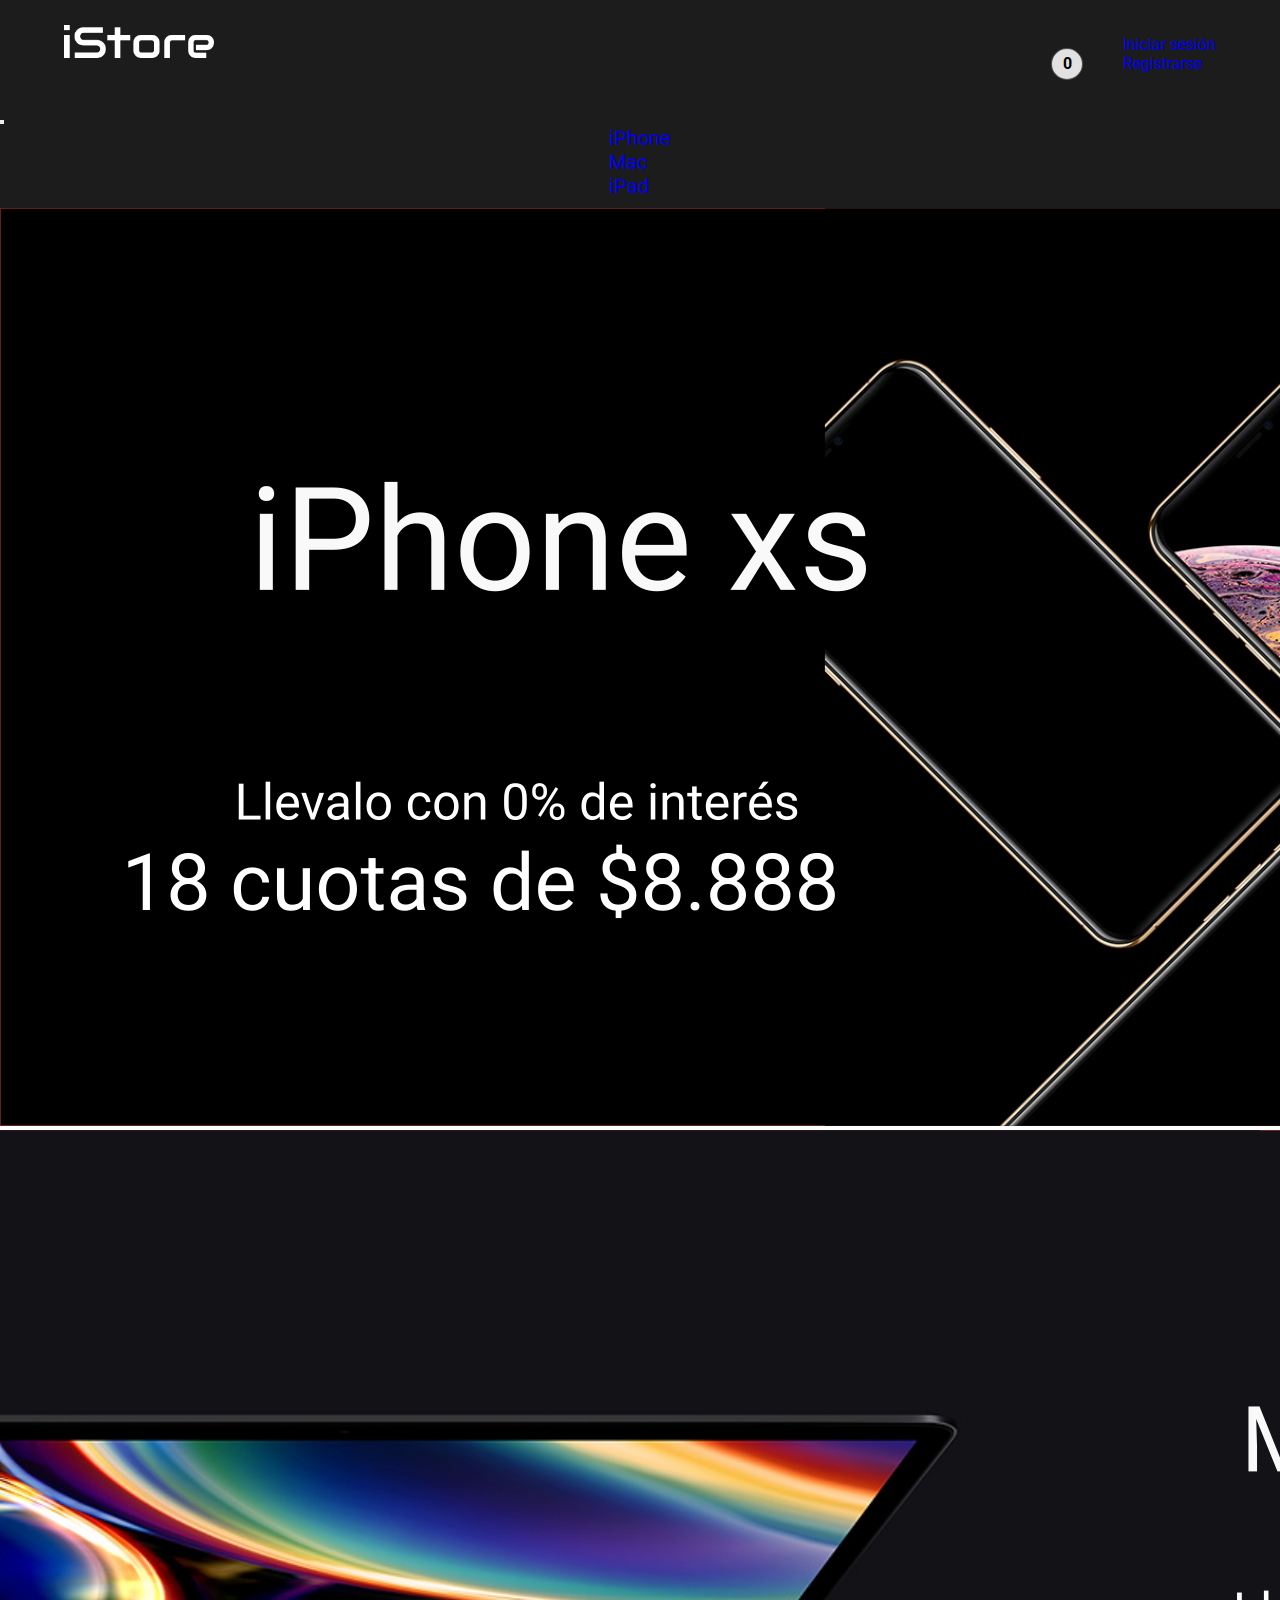
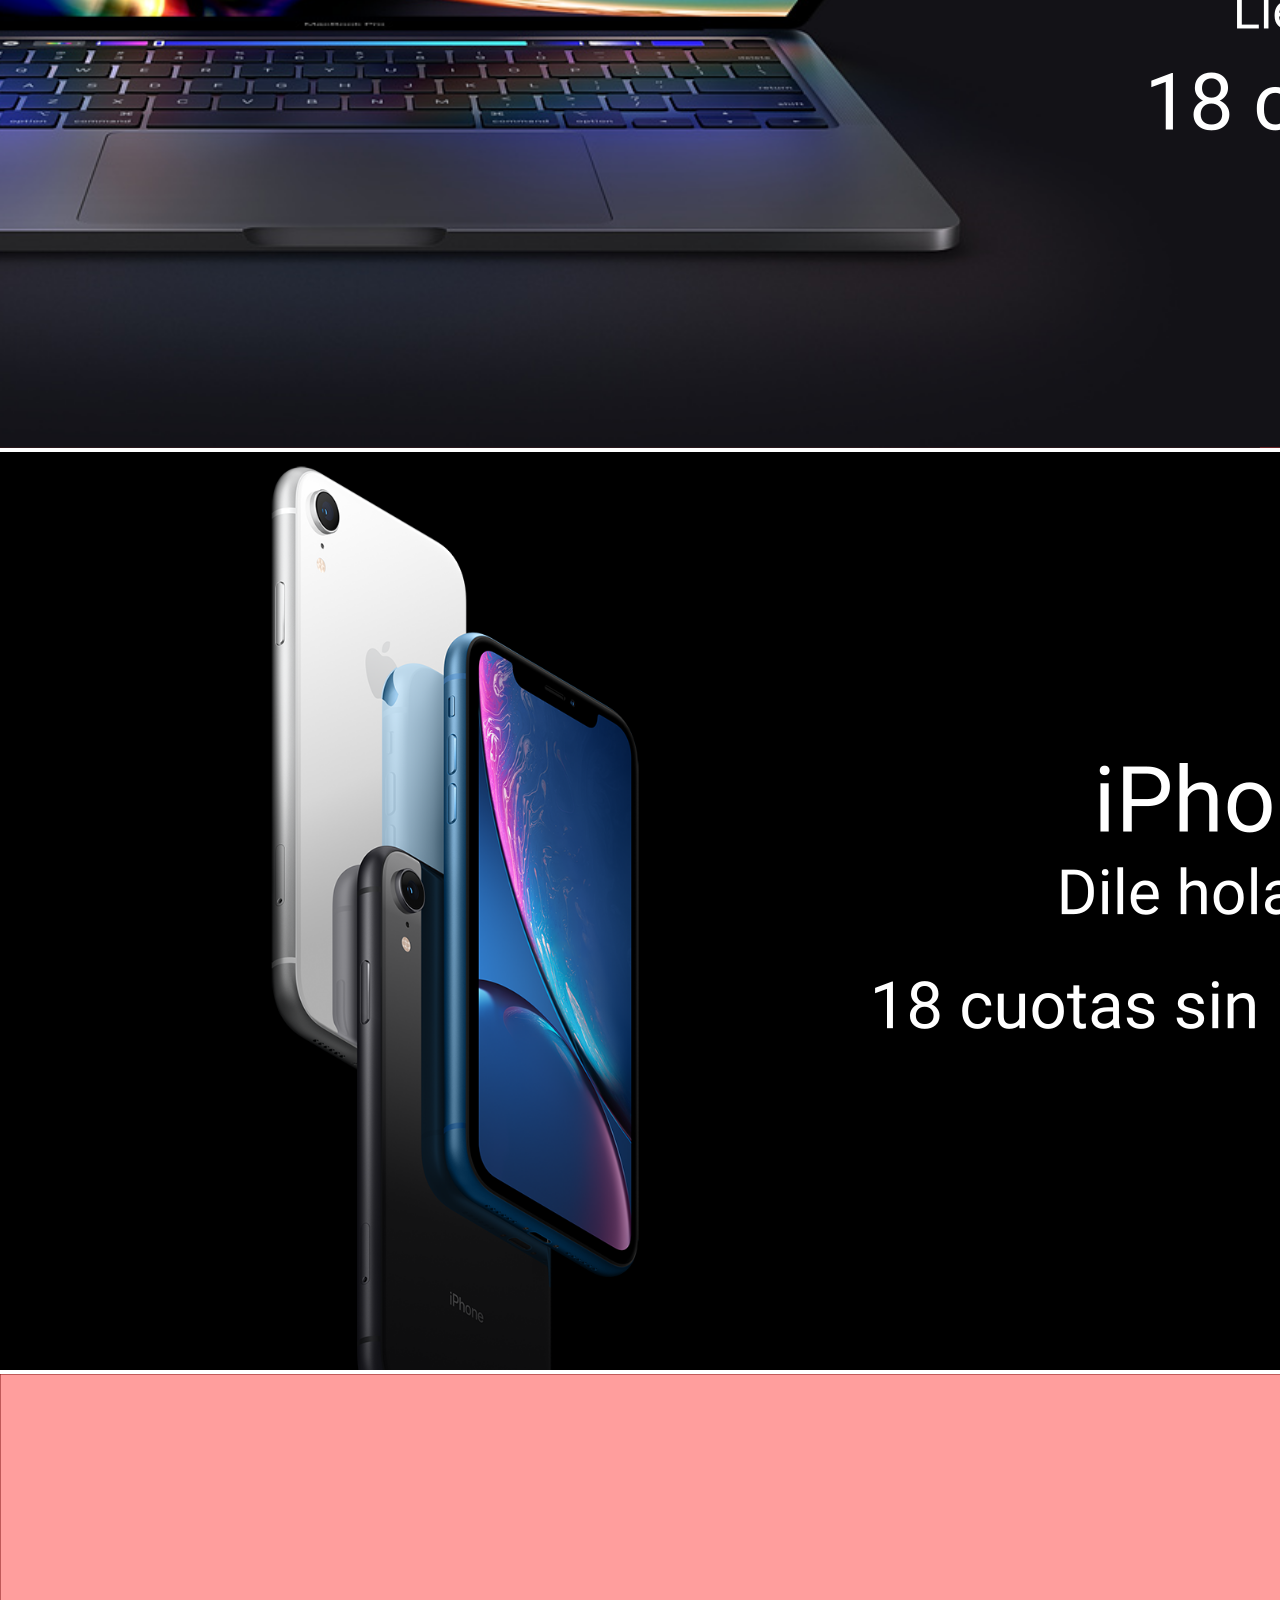
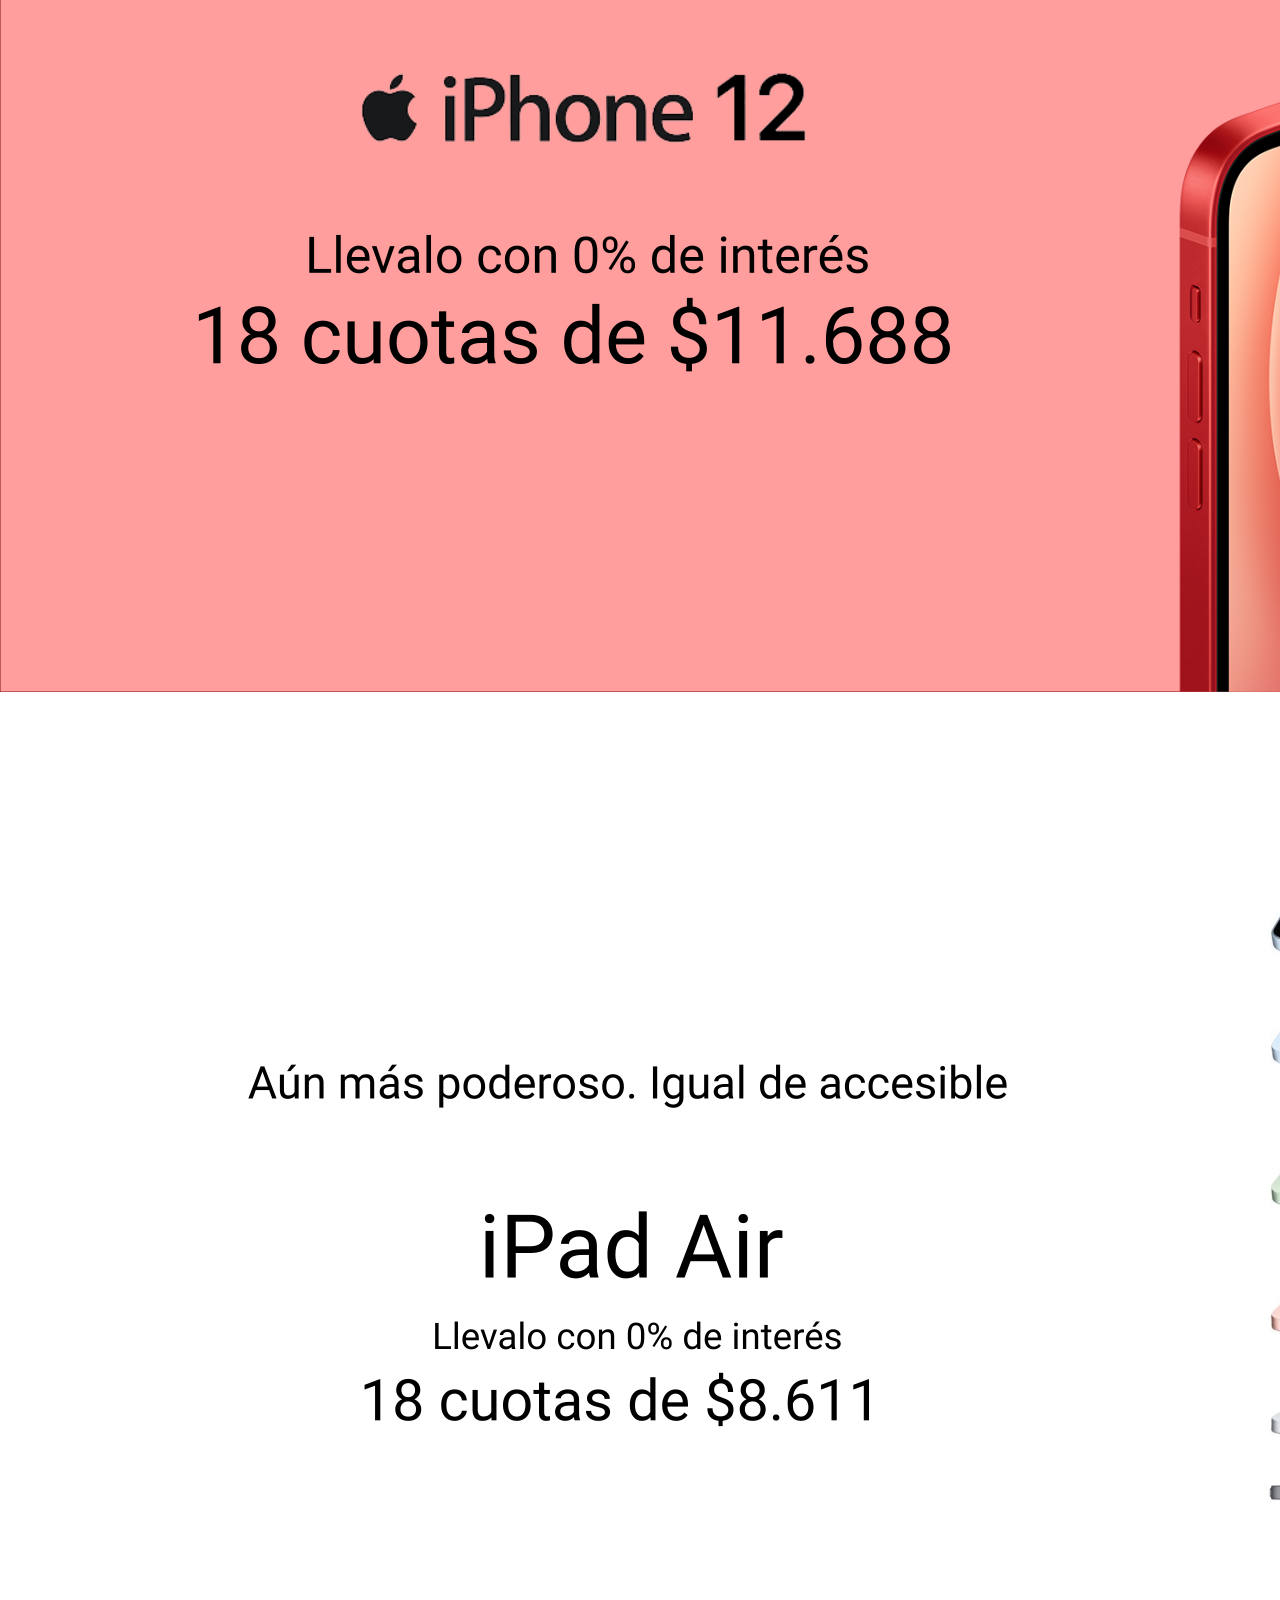
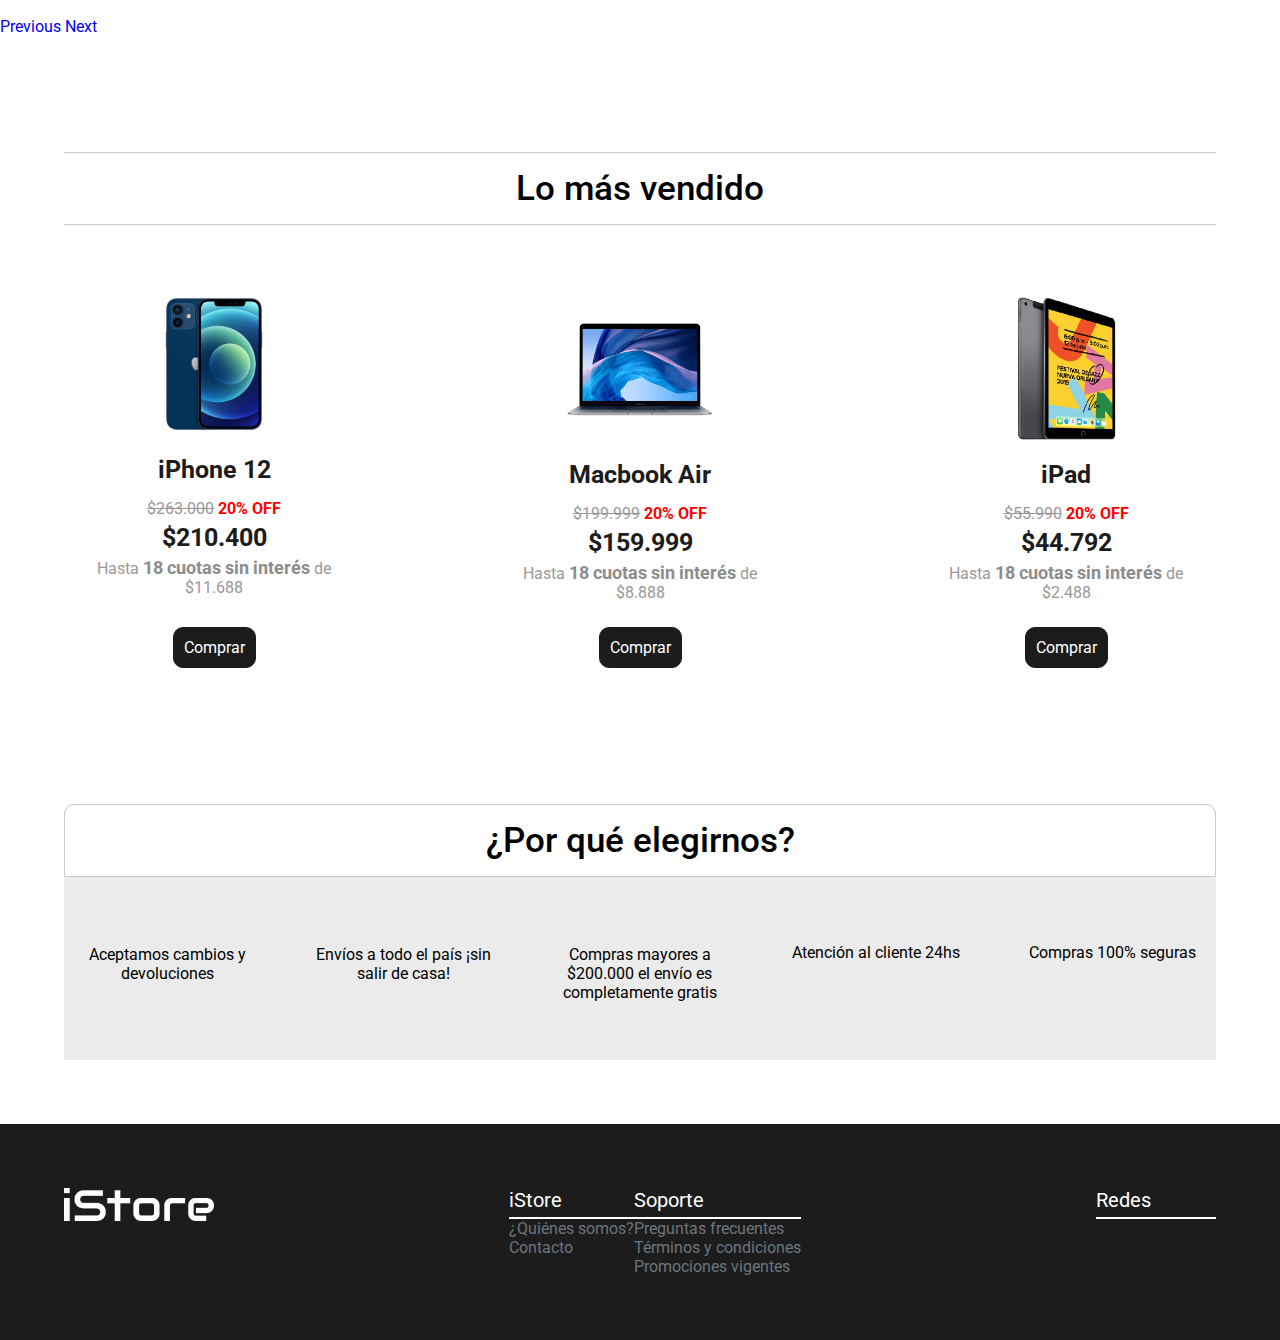
<file: index.html>
<!DOCTYPE html>
<html lang="es">

<head>
    <meta charset="UTF-8" />
    <meta http-equiv="X-UA-Compatible" content="IE=edge" />
    <meta name="viewport" content="width=device-width, initial-scale=1.0" />
    <meta name="description" content="Encontrá la más alta calidad en tecnología de productos Apple, iStore te ofrece los mejores productos, las mejores ofertas y la mejor seguridad en todas tus compras, no dudes en elegirnos.">
	<meta name="keywords" content="Apple, iphone, macbook, ipad, ofertas apple, istore">
    <link  rel="icon" href="imagenes/favicon-istore.png" type="image/png" />
    <link href="https://cdn.jsdelivr.net/npm/bootstrap@5.0.0-beta1/dist/css/bootstrap.min.css" rel="stylesheet"
        integrity="sha384-giJF6kkoqNQ00vy+HMDP7azOuL0xtbfIcaT9wjKHr8RbDVddVHyTfAAsrekwKmP1" crossorigin="anonymous" />
    <link rel="preconnect" href="https://fonts.gstatic.com">
    <link href="https://fonts.googleapis.com/css2?family=Roboto&display=swap" rel="stylesheet">
    <link rel="stylesheet" href="https://use.fontawesome.com/releases/v5.8.1/css/all.css"
        integrity="sha384-50oBUHEmvpQ+1lW4y57PTFmhCaXp0ML5d60M1M7uH2+nqUivzIebhndOJK28anvf" crossorigin="anonymous" />
    <link rel="stylesheet" href="css/estilo.css" />
    <title>iStore</title>
</head>

<body>

    <!-- HEADER -->
    <header>
        <div class="contenedor">
            <div class="contenedor-logo-iconos">
                <div class="logo">
                    <a href="index.html">
                        <img src="imagenes/logo.png" alt="logo iStore">
                    </a>
                </div>
                <div class="iconos">
                    <a href="pages/carrito/carrito.html" class="carrito"><i class="fas fa-shopping-cart"></i></a>
                    <a href="pages/carrito/carrito.html"><div class="conteo-carrito"><span></span></div></a>
                    <div class="dropdown">
                        <a class="btn btn-secondary dropdown-toggle" href="#" role="button" id="dropdownMenuLink"
                            data-bs-toggle="dropdown" aria-expanded="false">
                            <i class="far fa-user-circle"></i>
                        </a>
                        <ul class="dropdown-menu" aria-labelledby="dropdownMenuLink">
                            <li><a class="dropdown-item" href="#ingresar">Iniciar sesión</a></li>
                            <li><a class="dropdown-item" href="#registrarse">Registrarse</a></li>
                        </ul>
                    </div>
                </div>
            </div>
        </div>

        <!-- NAVEGADOR -->
        <nav class="navbar navbar-expand-lg navbar-light bg-light">
            <div class="container-fluid">
                <button class="navbar-toggler" type="button" data-bs-toggle="collapse" data-bs-target="#navbarNav"
                    aria-controls="navbarNav" aria-expanded="false" aria-label="Toggle navigation">
                    <span class="navbar-toggler-icon"></span>
                </button>
                <div class="collapse navbar-collapse nav" id="navbarNav">
                    <ul class="navbar-nav">
                        <li class="nav-item">
                            <a class="nav-link" href="pages/iphone/iphone_12.html">iPhone</a>
                        </li>
                        <li class="nav-item">
                            <a class="nav-link" href="pages/mac/macbook_air.html">Mac</a>
                        </li>
                        <li class="nav-item">
                            <a class="nav-link" href="pages/ipad/ipad.html">iPad</a>
                        </li>
                        <li class="nav-item">
                            <div class="dropdown">
                        </li>
                    </ul>
                </div>
            </div>
        </nav>
        <!-- FIN NAVEGADOR -->
    </header>
    <!-- FIN HEADER -->

    <!-- MODAL USUARIO -->
    <section class="fondo-modal-usuario" id="ingresar">
        <div class="modal-usuario">
            <p class="titulo-ingresar">Iniciar sesión</p>
            <form>
                <div class="form-floating mb-3">
                    <input type="email" class="form-control" id="floatingInput" placeholder="name@example.com" required>
                    <label for="floatingInput">Email</label>
                </div>
                <div class="form-floating">
                    <input type="password" class="form-control" id="floatingPassword" placeholder="Password" required>
                    <label for="floatingPassword">Contraseña</label>
                    <div id="emailHelp" class="form-text"><a href="#">¿Olvidaste tu contraseña?</a></div>
                </div>
                <button type="submit" class="btn btn-primary">Ingresar</button>
            </form>
            <div class="modal-cerrar"><a href="#">Cerrar</a></div>
        </div>
    </section>

    <section class="fondo-modal-usuario" id="registrarse">
        <div class="modal-usuario">
            <p class="titulo-registrarse">Registrarse</p>
            <form>
                <div class="row nombre-apellido">
                    <div class="col">
                        <input type="text" class="form-control" placeholder="Nombre" aria-label="First name" required>
                    </div>
                    <div class="col">
                        <input type="text" class="form-control" placeholder="Apellido" aria-label="Last name" required>
                    </div>
                </div>
                <div class="mb-3">
                    <label for="exampleInputEmail1" class="form-label">Email</label>
                    <input type="email" class="form-control" id="exampleInputEmail1" aria-describedby="emailHelp"
                        required>
                </div>
                <div class="mb-3">
                    <label for="exampleInputPassword1" class="form-label">Contraseña</label>
                    <input type="password" class="form-control" id="exampleInputPassword1" required>
                </div>
                <div class="mb-3 form-check">
                    <input type="checkbox" class="form-check-input" id="exampleCheck1" required>
                    <label class="form-check-label" for="exampleCheck1">Acepto los <a href="#">Términos y
                            condiciones</a></label>
                </div>
                <button type="submit" class="btn btn-primary">Registrarse</button>
            </form>
            <a href="#" class="modal-cerrar">Cerrar</a>
        </div>
    </section>
    <!-- FIN MODAL USUARIO -->

    <!-- CAROUSEL -->
    <section class="carousel">
        <div id="carouselExampleIndicators" class="carousel slide" data-bs-ride="carousel">
            <ol class="carousel-indicators">
                <li data-bs-target="#carouselExampleIndicators" data-bs-slide-to="0" class="active"></li>
                <li data-bs-target="#carouselExampleIndicators" data-bs-slide-to="1"></li>
                <li data-bs-target="#carouselExampleIndicators" data-bs-slide-to="2"></li>
                <li data-bs-target="#carouselExampleIndicators" data-bs-slide-to="3"></li>
                <li data-bs-target="#carouselExampleIndicators" data-bs-slide-to="4"></li>
            </ol>
            <div class="carousel-inner">
                <div class="carousel-item active">
                    <a href="pages/iphone/iphone_X.html"><img src="imagenes/banners/banner-iphone-xs.png" class="d-block w-100" alt="banner iphone xs" /></a>
                </div>
                <div class="carousel-item">
                    <a href="pages/mac/macbook_pro.html"><img src="imagenes/banners/banner-macpro.png" class="d-block w-100" alt="banner macbook pro" /></a>
                </div>
                <div class="carousel-item">
                    <a href="pages/iphone/iphone_X.html"><img src="imagenes/banners/banner-iphone-xr.png" class="d-block w-100" alt="banner iphone xr" /></a>
                </div>
                <div class="carousel-item">
                    <a href="pages/iphone/iphone_12.html"><img src="imagenes/banners/banner-iphone-12.png" class="d-block w-100" alt="banner iphone 12" /></a>
                </div>
                <div class="carousel-item">
                    <a href="pages/ipad/ipad_air.html"><img src="imagenes/banners/banner-ipad-air.png" class="d-block w-100" alt="banner ipad air" /></a>
                </div>
            </div>
            <a class="carousel-control-prev" href="#carouselExampleIndicators" role="button" data-bs-slide="prev">
                <span class="carousel-control-prev-icon" aria-hidden="true"></span>
                <span class="visually-hidden">Previous</span>
            </a>
            <a class="carousel-control-next" href="#carouselExampleIndicators" role="button" data-bs-slide="next">
                <span class="carousel-control-next-icon" aria-hidden="true"></span>
                <span class="visually-hidden">Next</span>
            </a>
        </div>
    </section>
    <!-- FIN CAROUSEL -->

    <!-- SECCIÓN: LO MÁS VENDIDO -->
    <section class="mas-vendido">
        <div class="contenedor">
            <p class="titulo-mas-vendido">Lo más vendido</p>
        </div>
        <div class="contenedor">
            <article class="item">
                <div class="contenedor-img iphone">
                    <img src="imagenes/iphone/iphone-12.jpg" alt="iphone 12 azul">
                </div>
                <div class="descripcion">
                    <p class="nombre-producto-mas-vendido">iPhone 12</p>
                    <p><span class="precio-tachado">$263.000</span> <span class="descuento"><strong>20% OFF</strong></span></p>
                    <p class="precio">$210.400</p>
                    <p class="cuotas">Hasta <strong>18 cuotas sin interés</strong> de $11.688</p>
                </div>
                <a href="pages/iphone/iphone_12.html" class="boton-comprar">Comprar</a>
            </article>
            <article class="item">
                <div class="contenedor-img mac">
                    <img src="imagenes/mac/macbook-air-13.jpg" alt="macbook air 13 pulgadas gris">
                </div>
                <div class="descripcion">
                    <p class="nombre-producto-mas-vendido">Macbook Air</p>
                    <p><span class="precio-tachado">$199.999</span> <span class="descuento"><strong>20% OFF</strong></span></p>
                    <p class="precio">$159.999</p>
                    <p class="cuotas">Hasta <strong>18 cuotas sin interés</strong> de $8.888</p>
                </div>
                <a href="pages/mac/macbook_air.html" class="boton-comprar">Comprar</a>
            </article>
            <article class="item">
                <div class="contenedor-img ipad">
                    <img src="imagenes/ipad/ipad-7.jpg" alt="ipad 7th gris">
                </div>
                <div class="descripcion">
                    <p class="nombre-producto-mas-vendido">iPad</p>
                    <p><span class="precio-tachado">$55.990</span> <span class="descuento"><strong>20% OFF</strong></span></p>
                    <p class="precio">$44.792</p>
                    <p class="cuotas">Hasta <strong>18 cuotas sin interés</strong> de $2.488</p>
                </div>
                <a href="pages/ipad/ipad.html" class="boton-comprar">Comprar</a>
            </article>
        </div>
    </section>
    <!-- FIN SECCIÓN: LO MÁS VENDIDO -->

    <!-- SECCIÓN: POR QUE ELEGIRNOS -->
    <section class="elegirnos">
        <div class="contenedor">
            <p class="titulo-elegirnos">¿Por qué elegirnos?</p>

            <article class="item-uno">
                <i class="fas fa-hand-holding-usd icono"></i>
                <div class="descripcion">
                    <p>Aceptamos cambios y devoluciones</p>
                </div>
            </article>
            <article class="item-dos">
                <i class="fas fa-shipping-fast icono"></i>
                <div class="descripcion">
                    <p>Envíos a todo el país ¡sin salir de casa!</p>
                </div>
            </article>
            <article class="item-tres">
                <i class="fab fa-creative-commons-nc icono"></i>
                <div class="descripcion">
                    <p>Compras mayores a $200.000 el envío es completamente gratis</p>
                </div>
            </article>
            <article class="item-cuatro">
                <i class="fas fa-headset icono"></i>
                <div class="descripcion">
                    <p>Atención al cliente 24hs</p>
                </div>
            </article>
            <article class="item-cinco">
                <i class="fas fa-user-lock icono"></i>
                <div class="descripcion">
                    <p>Compras 100% seguras</p>
                </div>
            </article>
        </div>
    </section>
    <!-- FIN SECCIÓN: POR QUE ELEGIRNOS -->

    <!-- FOOTER -->
    <footer>
        <div class="contenedor">
            <div class="contenedor-logo">
                <a href="index.html"><img src="imagenes/logo.png" alt="logo iStore"></a>
            </div>
            <div class="links-footer">
                <div class="links-istore">
                    <ul>
                        <P class="titulo-istore">iStore</P>
                        <li class="link-istore"><a href="#">¿Quiénes somos?</a></li>
                        <li class="link-istore"><a href="#">Contacto</a></li>
                    </ul>
                </div>
                <div class="links-soporte">
                    <ul>
                        <P class="titulo-soporte">Soporte</P>
                        <li class="link-soporte"><a href="#">Preguntas frecuentes</a></li>
                        <li class="link-soporte"><a href="#">Términos y condiciones</a></li>
                        <li class="link-soporte"><a href="#">Promociones vigentes</a></li>
                    </ul>
                </div>
            </div>
            <div class="redes">
                <P class="titulo-redes">Redes</P>
                <a href="https://www.facebook.com/" target="blank"><i class="fab fa-facebook-f"></i></a>
                <a href="https://www.instagram.com/" target="blank"><i class="fab fa-instagram"></i></a>
                <a href="https://twitter.com/" target="blank"><i class="fab fa-twitter"></i></a>
            </div>
        </div>
    </footer>
    <!-- FIN FOOTER -->

    <script src="https://cdn.jsdelivr.net/npm/@popperjs/core@2.5.4/dist/umd/popper.min.js"
        integrity="sha384-q2kxQ16AaE6UbzuKqyBE9/u/KzioAlnx2maXQHiDX9d4/zp8Ok3f+M7DPm+Ib6IU"
        crossorigin="anonymous"></script>
    <script src="https://cdn.jsdelivr.net/npm/bootstrap@5.0.0-beta1/dist/js/bootstrap.min.js"
        integrity="sha384-pQQkAEnwaBkjpqZ8RU1fF1AKtTcHJwFl3pblpTlHXybJjHpMYo79HY3hIi4NKxyj"
        crossorigin="anonymous"></script>

    <script src="https://code.jquery.com/jquery-3.6.0.min.js"></script>
    <script src="js/carrito.js"></script>
</body>
</html>
</file>
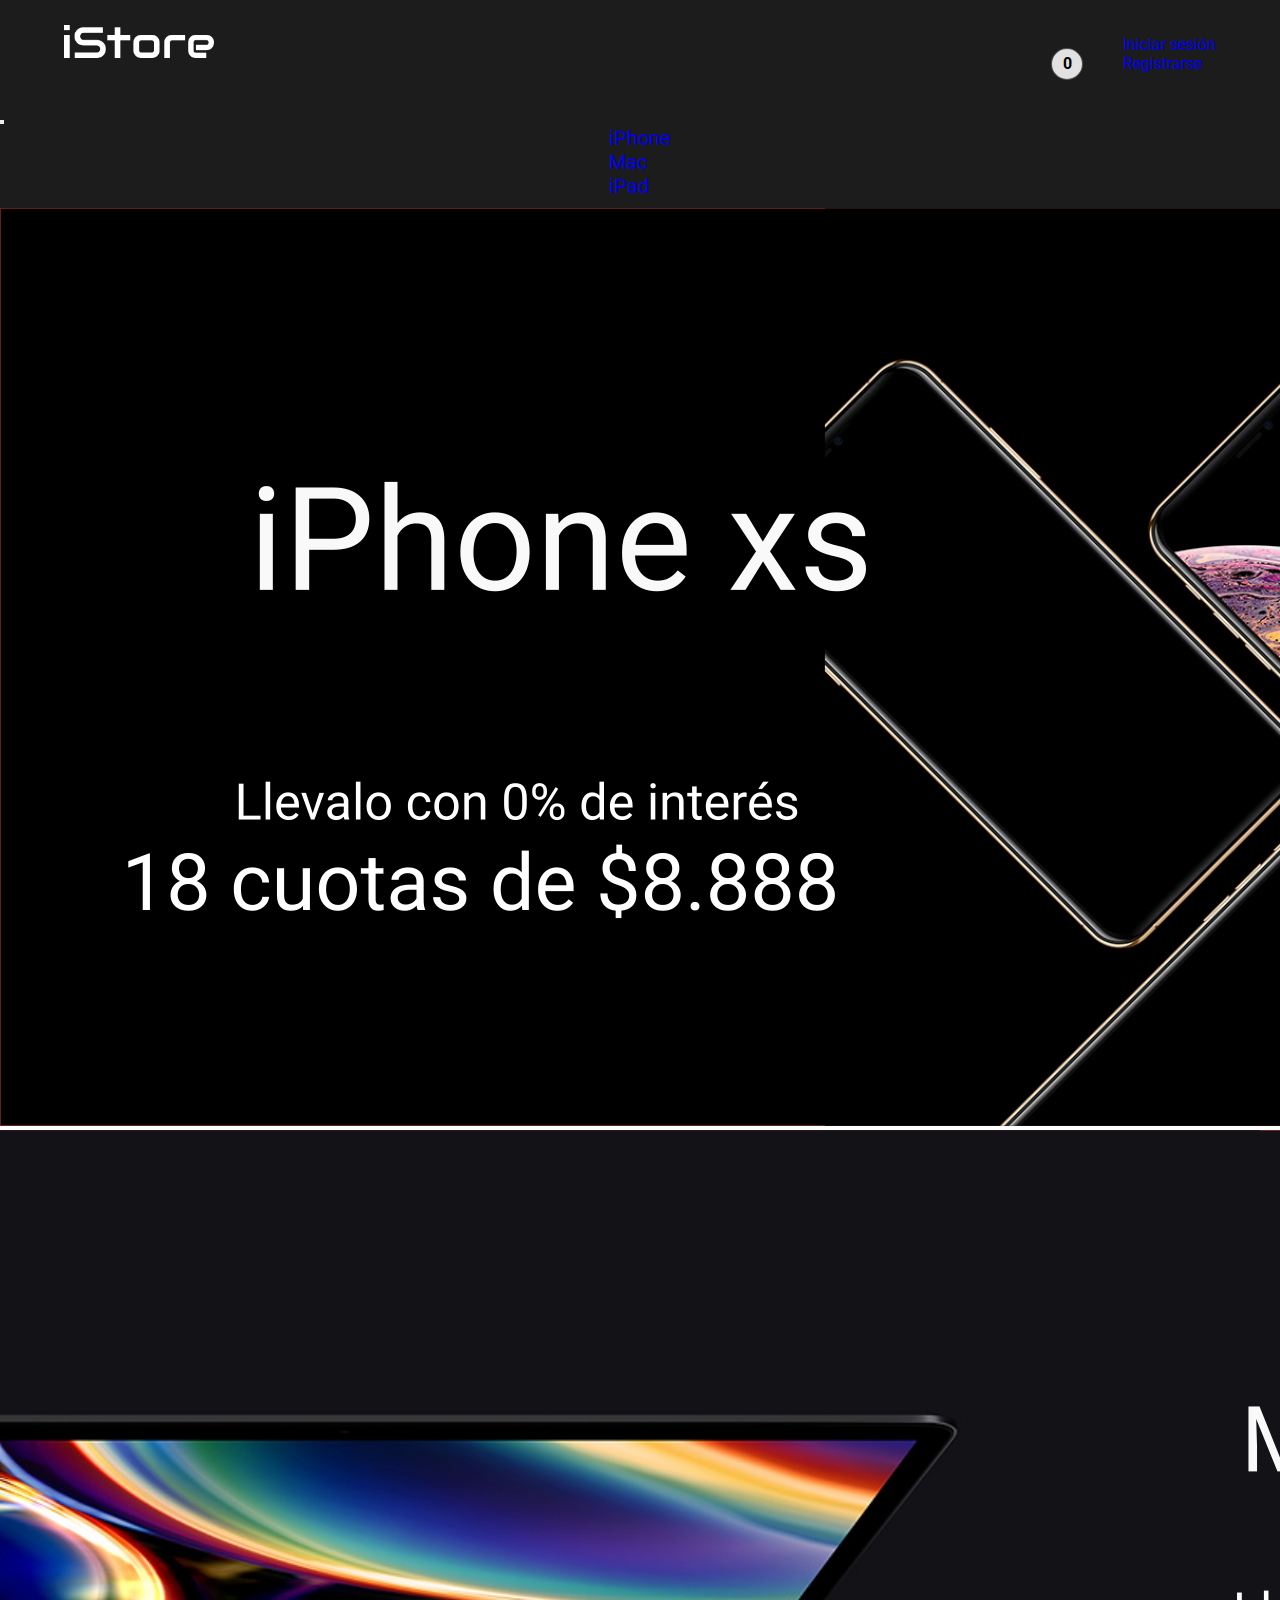
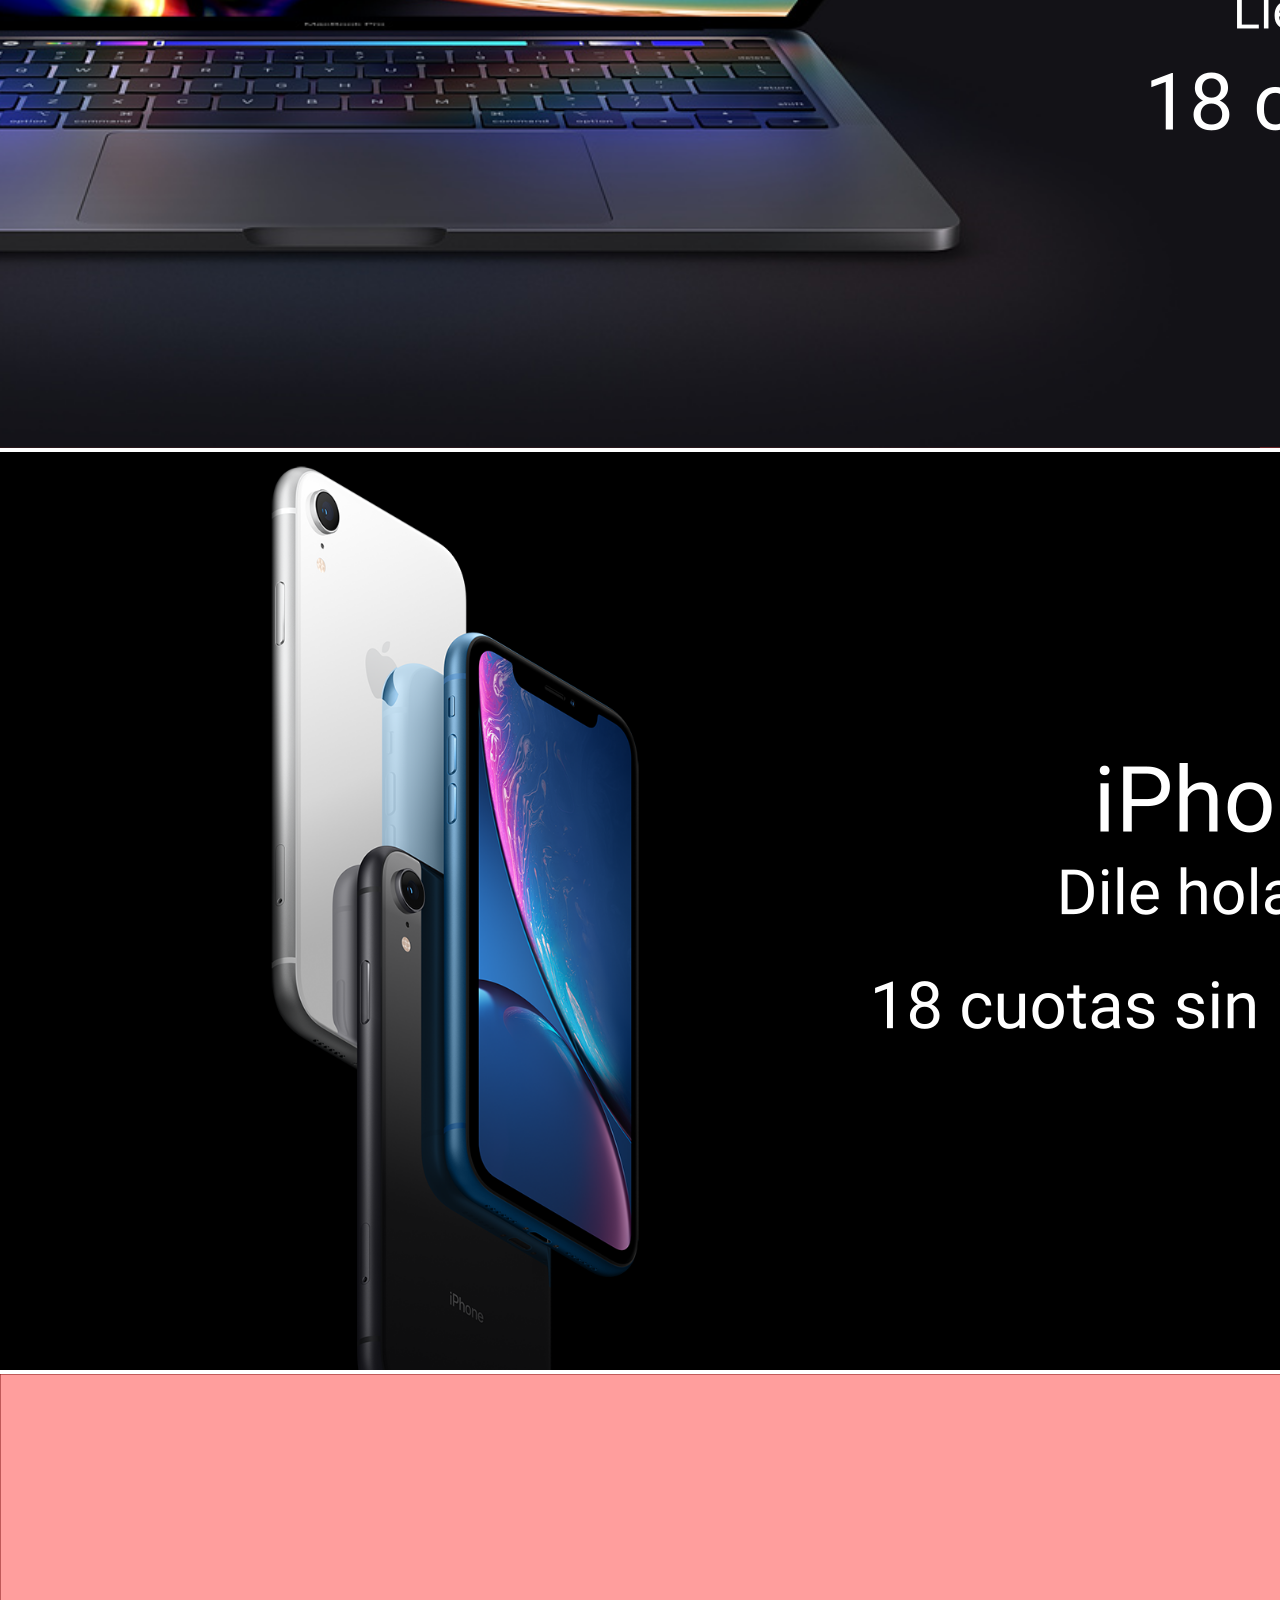
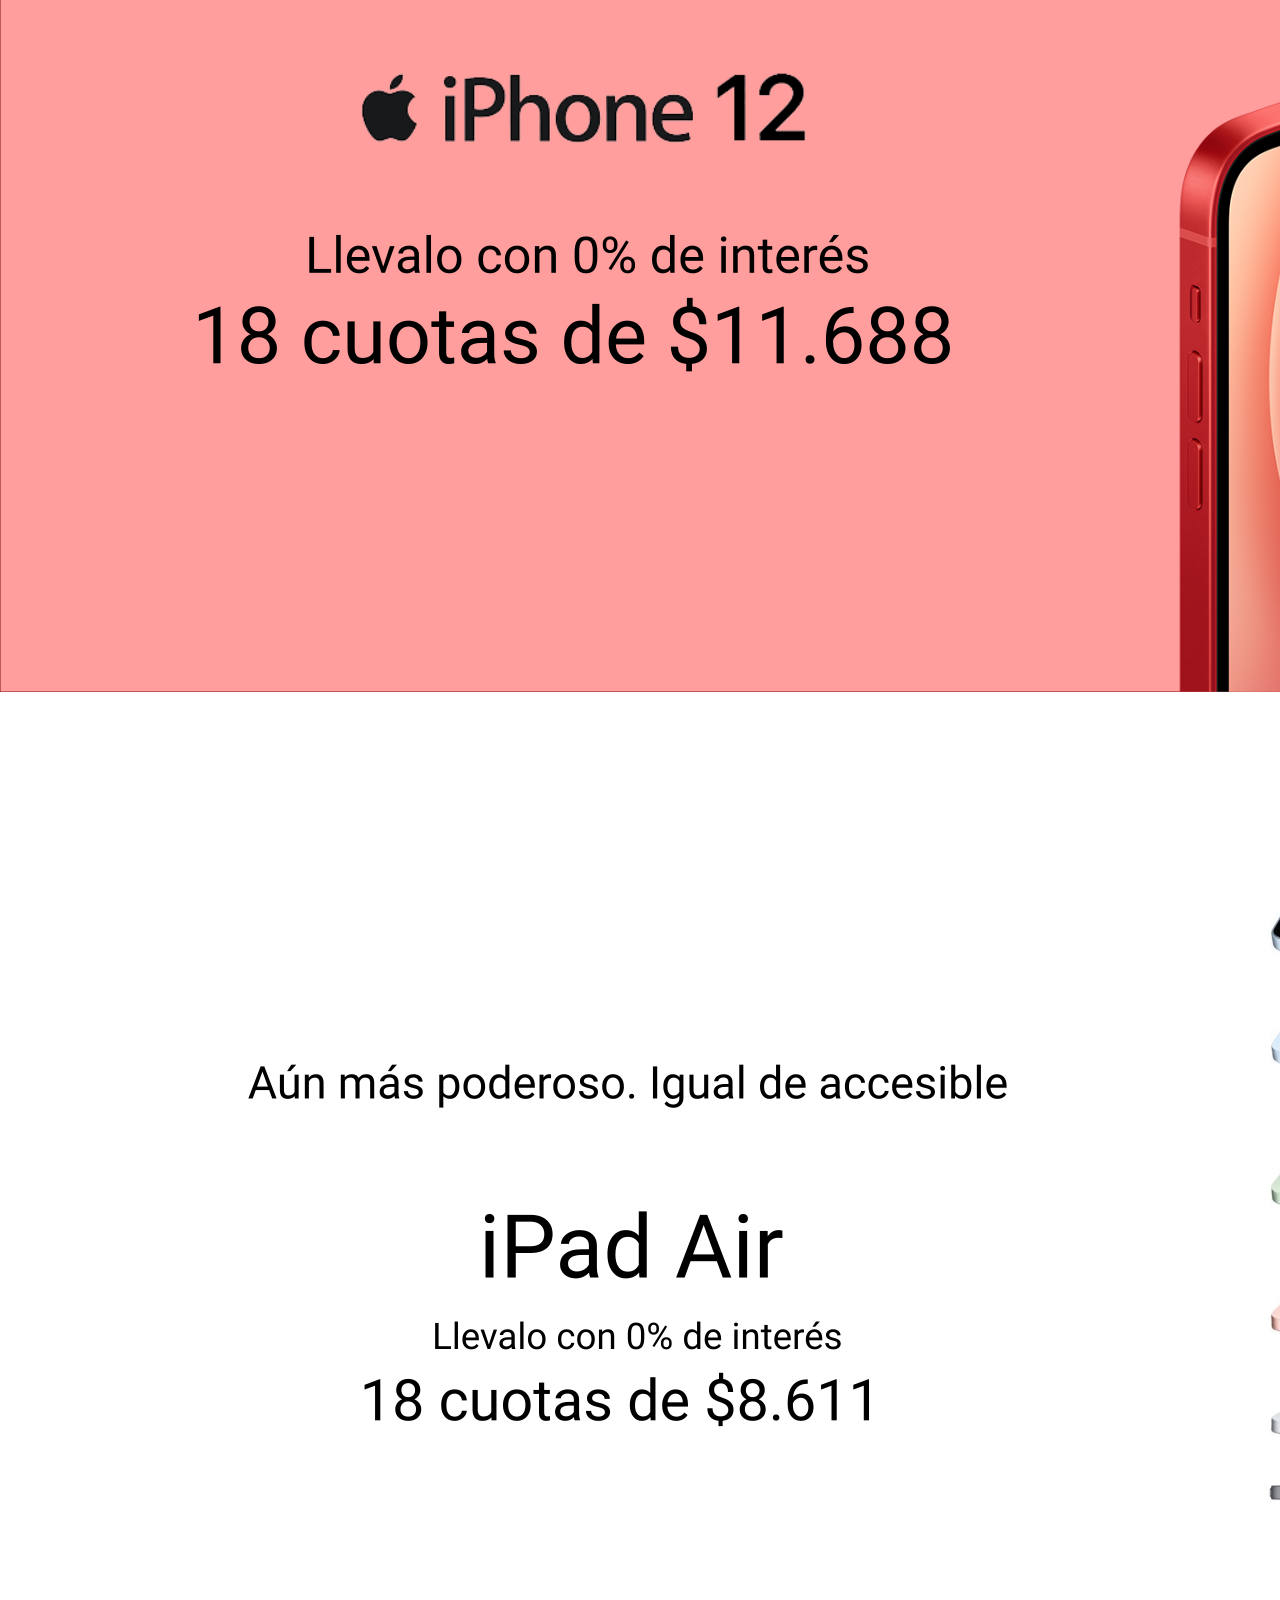
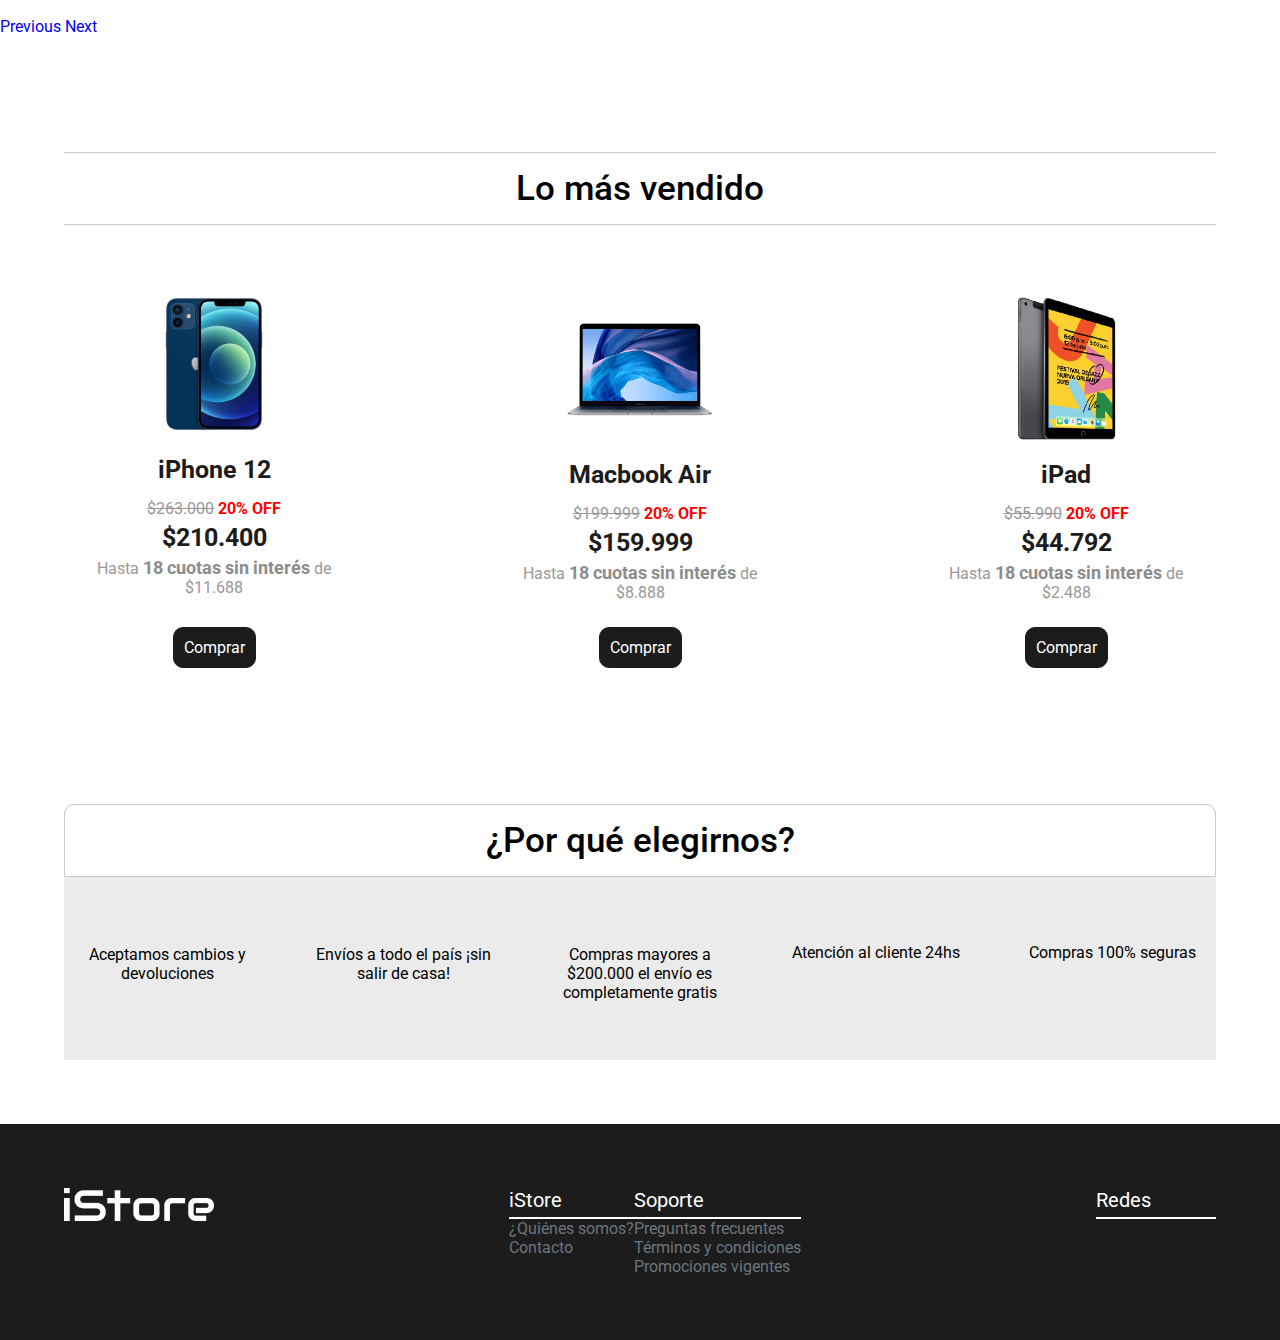
<file: pages/inicio_sitio/index.html>
<!DOCTYPE html>
<html lang="es">

<head>
    <meta charset="UTF-8" />
    <meta http-equiv="X-UA-Compatible" content="IE=edge" />
    <meta name="viewport" content="width=device-width, initial-scale=1.0" />
    <meta name="description" content="Encontrá la más alta calidad en tecnología de productos Apple, iStore te ofrece los mejores productos, las mejores ofertas y la mejor seguridad en todas tus compras, no dudes en elegirnos.">
	<meta name="keywords" content="Apple, iphone, macbook, ipad, ofertas apple, istore">
    <link  rel="icon" href="imagenes/favicon-istore.png" type="image/png" />
    <link href="https://cdn.jsdelivr.net/npm/bootstrap@5.0.0-beta1/dist/css/bootstrap.min.css" rel="stylesheet"
        integrity="sha384-giJF6kkoqNQ00vy+HMDP7azOuL0xtbfIcaT9wjKHr8RbDVddVHyTfAAsrekwKmP1" crossorigin="anonymous" />
    <link rel="preconnect" href="https://fonts.gstatic.com">
    <link href="https://fonts.googleapis.com/css2?family=Roboto&display=swap" rel="stylesheet">
    <link rel="stylesheet" href="https://use.fontawesome.com/releases/v5.8.1/css/all.css"
        integrity="sha384-50oBUHEmvpQ+1lW4y57PTFmhCaXp0ML5d60M1M7uH2+nqUivzIebhndOJK28anvf" crossorigin="anonymous" />
    <link rel="stylesheet" href="../../css/estilo.css" />
    <title>iStore</title>
</head>

<body>

    <!-- HEADER -->
    <header>
        <div class="contenedor">
            <div class="contenedor-logo-iconos">
                <div class="logo">
                    <a href="index.html">
                        <img src="../../imagenes/logo.png" alt="logo iStore">
                    </a>
                </div>
                <div class="iconos">
                    <a href="../carrito/carrito.html" class="carrito"><i class="fas fa-shopping-cart"></i></a>
                    <a href="../carrito/carrito.html"><div class="conteo-carrito"><span></span></div></a>
                    <div class="dropdown">
                        <a class="btn btn-secondary dropdown-toggle" href="#" role="button" id="dropdownMenuLink"
                            data-bs-toggle="dropdown" aria-expanded="false">
                            <i class="far fa-user-circle"></i>
                        </a>
                        <ul class="dropdown-menu" aria-labelledby="dropdownMenuLink">
                            <li><a class="dropdown-item" href="#ingresar">Iniciar sesión</a></li>
                            <li><a class="dropdown-item" href="#registrarse">Registrarse</a></li>
                        </ul>
                    </div>
                </div>
            </div>
        </div>

        <!-- NAVEGADOR -->
        <nav class="navbar navbar-expand-lg navbar-light bg-light">
            <div class="container-fluid">
                <button class="navbar-toggler" type="button" data-bs-toggle="collapse" data-bs-target="#navbarNav"
                    aria-controls="navbarNav" aria-expanded="false" aria-label="Toggle navigation">
                    <span class="navbar-toggler-icon"></span>
                </button>
                <div class="collapse navbar-collapse nav" id="navbarNav">
                    <ul class="navbar-nav">
                        <li class="nav-item">
                            <a class="nav-link" href="../iphone/iphone_12.html">iPhone</a>
                        </li>
                        <li class="nav-item">
                            <a class="nav-link" href="../mac/macbook_air.html">Mac</a>
                        </li>
                        <li class="nav-item">
                            <a class="nav-link" href="../ipad/ipad.html">iPad</a>
                        </li>
                        <li class="nav-item">
                            <div class="dropdown">
                        </li>
                    </ul>
                </div>
            </div>
        </nav>
        <!-- FIN NAVEGADOR -->
    </header>
    <!-- FIN HEADER -->

    <!-- MODAL USUARIO -->
    <section class="fondo-modal-usuario" id="ingresar">
        <div class="modal-usuario">
            <p class="titulo-ingresar">Iniciar sesión</p>
            <form>
                <div class="form-floating mb-3">
                    <input type="email" class="form-control" id="floatingInput" placeholder="name@example.com" required>
                    <label for="floatingInput">Email</label>
                </div>
                <div class="form-floating">
                    <input type="password" class="form-control" id="floatingPassword" placeholder="Password" required>
                    <label for="floatingPassword">Contraseña</label>
                    <div id="emailHelp" class="form-text"><a href="#">¿Olvidaste tu contraseña?</a></div>
                </div>
                <button type="submit" class="btn btn-primary">Ingresar</button>
            </form>
            <div class="modal-cerrar"><a href="#">Cerrar</a></div>
        </div>
    </section>

    <section class="fondo-modal-usuario" id="registrarse">
        <div class="modal-usuario">
            <p class="titulo-registrarse">Registrarse</p>
            <form>
                <div class="row nombre-apellido">
                    <div class="col">
                        <input type="text" class="form-control" placeholder="Nombre" aria-label="First name" required>
                    </div>
                    <div class="col">
                        <input type="text" class="form-control" placeholder="Apellido" aria-label="Last name" required>
                    </div>
                </div>
                <div class="mb-3">
                    <label for="exampleInputEmail1" class="form-label">Email</label>
                    <input type="email" class="form-control" id="exampleInputEmail1" aria-describedby="emailHelp"
                        required>
                </div>
                <div class="mb-3">
                    <label for="exampleInputPassword1" class="form-label">Contraseña</label>
                    <input type="password" class="form-control" id="exampleInputPassword1" required>
                </div>
                <div class="mb-3 form-check">
                    <input type="checkbox" class="form-check-input" id="exampleCheck1" required>
                    <label class="form-check-label" for="exampleCheck1">Acepto los <a href="#">Términos y
                            condiciones</a></label>
                </div>
                <button type="submit" class="btn btn-primary">Registrarse</button>
            </form>
            <a href="#" class="modal-cerrar">Cerrar</a>
        </div>
    </section>
    <!-- FIN MODAL USUARIO -->

    <!-- CAROUSEL -->
    <section class="carousel">
        <div id="carouselExampleIndicators" class="carousel slide" data-bs-ride="carousel">
            <ol class="carousel-indicators">
                <li data-bs-target="#carouselExampleIndicators" data-bs-slide-to="0" class="active"></li>
                <li data-bs-target="#carouselExampleIndicators" data-bs-slide-to="1"></li>
                <li data-bs-target="#carouselExampleIndicators" data-bs-slide-to="2"></li>
                <li data-bs-target="#carouselExampleIndicators" data-bs-slide-to="3"></li>
                <li data-bs-target="#carouselExampleIndicators" data-bs-slide-to="4"></li>
            </ol>
            <div class="carousel-inner">
                <div class="carousel-item active">
                    <a href="../iphone/iphone_X.html"><img src="../../imagenes/banners/banner-iphone-xs.png" class="d-block w-100" alt="banner iphone xs" /></a>
                </div>
                <div class="carousel-item">
                    <a href="../mac/macbook_pro.html"><img src="../../imagenes/banners/banner-macpro.png" class="d-block w-100" alt="banner macbook pro" /></a>
                </div>
                <div class="carousel-item">
                    <a href="../iphone/iphone_X.html"><img src="../../imagenes/banners/banner-iphone-xr.png" class="d-block w-100" alt="banner iphone xr" /></a>
                </div>
                <div class="carousel-item">
                    <a href="../iphone/iphone_12.html"><img src="../../imagenes/banners/banner-iphone-12.png" class="d-block w-100" alt="banner iphone 12" /></a>
                </div>
                <div class="carousel-item">
                    <a href="../ipad/ipad_air.html"><img src="../../imagenes/banners/banner-ipad-air.png" class="d-block w-100" alt="banner ipad air" /></a>
                </div>
            </div>
            <a class="carousel-control-prev" href="#carouselExampleIndicators" role="button" data-bs-slide="prev">
                <span class="carousel-control-prev-icon" aria-hidden="true"></span>
                <span class="visually-hidden">Previous</span>
            </a>
            <a class="carousel-control-next" href="#carouselExampleIndicators" role="button" data-bs-slide="next">
                <span class="carousel-control-next-icon" aria-hidden="true"></span>
                <span class="visually-hidden">Next</span>
            </a>
        </div>
    </section>
    <!-- FIN CAROUSEL -->

    <!-- SECCIÓN: LO MÁS VENDIDO -->
    <section class="mas-vendido">
        <div class="contenedor">
            <p class="titulo-mas-vendido">Lo más vendido</p>
        </div>
        <div class="contenedor">
            <article class="item">
                <div class="contenedor-img iphone">
                    <img src="../../imagenes/iphone/iphone-12.jpg" alt="iphone 12 azul">
                </div>
                <div class="descripcion">
                    <p class="nombre-producto-mas-vendido">iPhone 12</p>
                    <p><span class="precio-tachado">$263.000</span> <span class="descuento"><strong>20% OFF</strong></span></p>
                    <p class="precio">$210.400</p>
                    <p class="cuotas">Hasta <strong>18 cuotas sin interés</strong> de $11.688</p>
                </div>
                <a href="../iphone/iphone_12.html" class="boton-comprar">Comprar</a>
            </article>
            <article class="item">
                <div class="contenedor-img mac">
                    <img src="../../imagenes/mac/macbook-air-13.jpg" alt="macbook air 13 pulgadas gris">
                </div>
                <div class="descripcion">
                    <p class="nombre-producto-mas-vendido">Macbook Air</p>
                    <p><span class="precio-tachado">$199.999</span> <span class="descuento"><strong>20% OFF</strong></span></p>
                    <p class="precio">$159.999</p>
                    <p class="cuotas">Hasta <strong>18 cuotas sin interés</strong> de $8.888</p>
                </div>
                <a href="../mac/macbook_air.html" class="boton-comprar">Comprar</a>
            </article>
            <article class="item">
                <div class="contenedor-img ipad">
                    <img src="../../imagenes/ipad/ipad-7.jpg" alt="ipad 7th gris">
                </div>
                <div class="descripcion">
                    <p class="nombre-producto-mas-vendido">iPad</p>
                    <p><span class="precio-tachado">$55.990</span> <span class="descuento"><strong>20% OFF</strong></span></p>
                    <p class="precio">$44.792</p>
                    <p class="cuotas">Hasta <strong>18 cuotas sin interés</strong> de $2.488</p>
                </div>
                <a href="../ipad/ipad.html" class="boton-comprar">Comprar</a>
            </article>
        </div>
    </section>
    <!-- FIN SECCIÓN: LO MÁS VENDIDO -->

    <!-- SECCIÓN: POR QUE ELEGIRNOS -->
    <section class="elegirnos">
        <div class="contenedor">
            <p class="titulo-elegirnos">¿Por qué elegirnos?</p>

            <article class="item-uno">
                <i class="fas fa-hand-holding-usd icono"></i>
                <div class="descripcion">
                    <p>Aceptamos cambios y devoluciones</p>
                </div>
            </article>
            <article class="item-dos">
                <i class="fas fa-shipping-fast icono"></i>
                <div class="descripcion">
                    <p>Envíos a todo el país ¡sin salir de casa!</p>
                </div>
            </article>
            <article class="item-tres">
                <i class="fab fa-creative-commons-nc icono"></i>
                <div class="descripcion">
                    <p>Compras mayores a $200.000 el envío es completamente gratis</p>
                </div>
            </article>
            <article class="item-cuatro">
                <i class="fas fa-headset icono"></i>
                <div class="descripcion">
                    <p>Atención al cliente 24hs</p>
                </div>
            </article>
            <article class="item-cinco">
                <i class="fas fa-user-lock icono"></i>
                <div class="descripcion">
                    <p>Compras 100% seguras</p>
                </div>
            </article>
        </div>
    </section>
    <!-- FIN SECCIÓN: POR QUE ELEGIRNOS -->

    <!-- FOOTER -->
    <footer>
        <div class="contenedor">
            <div class="contenedor-logo">
                <a href="index.html"><img src="../../imagenes/logo.png" alt="logo iStore"></a>
            </div>
            <div class="links-footer">
                <div class="links-istore">
                    <ul>
                        <P class="titulo-istore">iStore</P>
                        <li class="link-istore"><a href="#">¿Quiénes somos?</a></li>
                        <li class="link-istore"><a href="#">Contacto</a></li>
                    </ul>
                </div>
                <div class="links-soporte">
                    <ul>
                        <P class="titulo-soporte">Soporte</P>
                        <li class="link-soporte"><a href="#">Preguntas frecuentes</a></li>
                        <li class="link-soporte"><a href="#">Términos y condiciones</a></li>
                        <li class="link-soporte"><a href="#">Promociones vigentes</a></li>
                    </ul>
                </div>
            </div>
            <div class="redes">
                <P class="titulo-redes">Redes</P>
                <a href="https://www.facebook.com/" target="blank"><i class="fab fa-facebook-f"></i></a>
                <a href="https://www.instagram.com/" target="blank"><i class="fab fa-instagram"></i></a>
                <a href="https://twitter.com/" target="blank"><i class="fab fa-twitter"></i></a>
            </div>
        </div>
    </footer>
    <!-- FIN FOOTER -->

    <script src="https://cdn.jsdelivr.net/npm/@popperjs/core@2.5.4/dist/umd/popper.min.js"
        integrity="sha384-q2kxQ16AaE6UbzuKqyBE9/u/KzioAlnx2maXQHiDX9d4/zp8Ok3f+M7DPm+Ib6IU"
        crossorigin="anonymous"></script>
    <script src="https://cdn.jsdelivr.net/npm/bootstrap@5.0.0-beta1/dist/js/bootstrap.min.js"
        integrity="sha384-pQQkAEnwaBkjpqZ8RU1fF1AKtTcHJwFl3pblpTlHXybJjHpMYo79HY3hIi4NKxyj"
        crossorigin="anonymous"></script>

    <script src="https://code.jquery.com/jquery-3.6.0.min.js"></script>
    <script src="../../js/script.js"></script>
    <script src="../../js/carrito.js"></script>
</body>
</html>
</file>
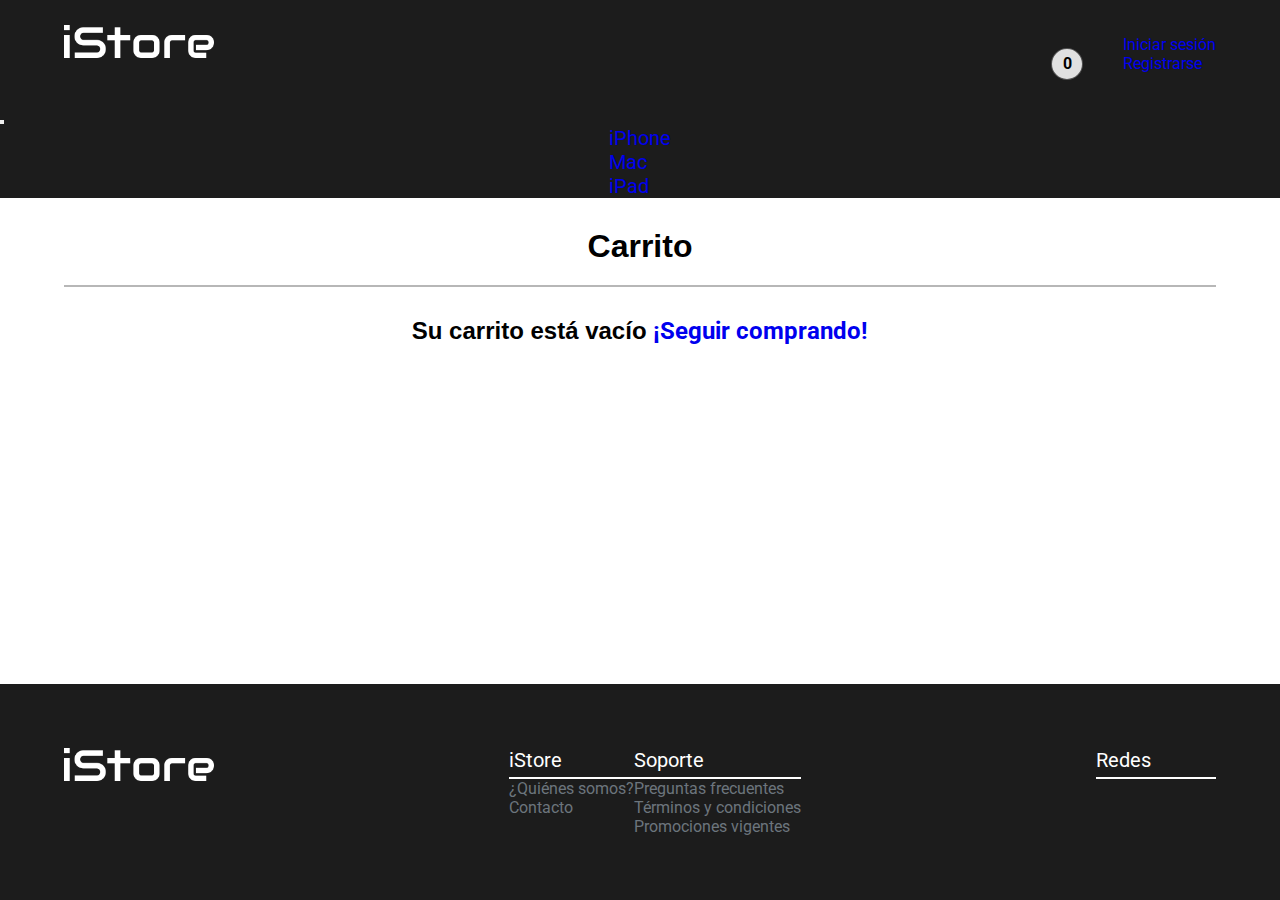
<file: pages/carrito/carrito.html>
<!DOCTYPE html>
<html lang="es">
    <head>
        <meta charset="UTF-8" />
        <meta http-equiv="X-UA-Compatible" content="IE=edge" />
        <meta name="viewport" content="width=device-width, initial-scale=1.0" />
        <meta name="description" content="Encontrá el iPhone 12 acá en iStore, no dudes en elegirnos, los mejores precios y la mayor seguridad en todas tus compras.">
        <meta name="keywords" content="Apple, iphone 12, iphone, macbook, ipad, ofertas apple, istore">
        <link  rel="icon" href="../../imagenes/favicon-istore.png" type="image/png" />
        <link href="https://cdn.jsdelivr.net/npm/bootstrap@5.0.0-beta1/dist/css/bootstrap.min.css" rel="stylesheet"
            integrity="sha384-giJF6kkoqNQ00vy+HMDP7azOuL0xtbfIcaT9wjKHr8RbDVddVHyTfAAsrekwKmP1" crossorigin="anonymous" />
        <link rel="preconnect" href="https://fonts.gstatic.com">
        <link href="https://fonts.googleapis.com/css2?family=Roboto&display=swap" rel="stylesheet">
        <link rel="stylesheet" href="https://use.fontawesome.com/releases/v5.8.1/css/all.css"
            integrity="sha384-50oBUHEmvpQ+1lW4y57PTFmhCaXp0ML5d60M1M7uH2+nqUivzIebhndOJK28anvf" crossorigin="anonymous" />
        <link rel="stylesheet" href="../../css/estilo.css">
        <title>iStore | Carrito</title>
    </head>
    
    <body>
        <!-- HEADER -->
        <header>
            <div class="contenedor">
                <div class="contenedor-logo-iconos">
                    <div class="logo">
                        <a href="../../index.html">
                            <img src="../../imagenes/logo.png" alt="logo iStore">
                        </a>
                    </div>
                    <div class="iconos">
                        <a href="carrito.html" class="carrito"><i class="fas fa-shopping-cart"></i></a>
                        <a href="carrito.html"><div class="conteo-carrito"><span>0</span></div></a>
                        <div class="dropdown">
                            <a class="btn btn-secondary dropdown-toggle" href="#" role="button" id="dropdownMenuLink" data-bs-toggle="dropdown" aria-expanded="false">
                                <i class="far fa-user-circle"></i>
                            </a>
                            <ul class="dropdown-menu" aria-labelledby="dropdownMenuLink">
                                <li><a class="dropdown-item" href="#ingresar">Iniciar sesión</a></li>
                                <li><a class="dropdown-item" href="#registrarse">Registrarse</a></li>
                            </ul>
                        </div>
                    </div>
                </div>
            </div>

            <!-- NAVEGADOR -->
            <nav class="navbar navbar-expand-lg navbar-light bg-light">
                <div class="container-fluid">
                    <button class="navbar-toggler" type="button" data-bs-toggle="collapse" data-bs-target="#navbarNav"
                        aria-controls="navbarNav" aria-expanded="false" aria-label="Toggle navigation">
                        <span class="navbar-toggler-icon"></span>
                    </button>
                    <div class="collapse navbar-collapse nav" id="navbarNav">
                        <ul class="navbar-nav">
                            <li class="nav-item">
                                <a class="nav-link" href="../iphone/iphone_12.html">iPhone</a>
                            </li>
                            <li class="nav-item">
                                <a class="nav-link" href="../mac/macbook_air.html">Mac</a>
                            </li>
                            <li class="nav-item">
                                <a class="nav-link" href="../ipad/ipad.html">iPad</a>
                            </li>
                            <li class="nav-item">
                                <div class="dropdown">
                            </li>
                        </ul>
                    </div>
                </div>
            </nav>
            <!-- FIN NAVEGADOR -->
        </header>
        <!-- FIN HEADER -->

        <!-- MODAL USUARIO -->
        <section class="fondo-modal-usuario" id="ingresar">
            <div class="modal-usuario">
                <p class="titulo-ingresar">Iniciar sesión</p>
                <form>
                    <div class="form-floating mb-3">
                        <input type="email" class="form-control" id="floatingInput" placeholder="name@example.com" required>
                        <label for="floatingInput">Email</label>
                    </div>
                    <div class="form-floating">
                        <input type="password" class="form-control" id="floatingPassword" placeholder="Password" required>
                        <label for="floatingPassword">Contraseña</label>
                        <div id="emailHelp" class="form-text"><a href="#">¿Olvidaste tu contraseña?</a></div>
                    </div>
                    <button type="submit" class="btn btn-primary">Ingresar</button>
                </form>
                <div class="modal-cerrar"><a href="#">Cerrar</a></div>
            </div>
        </section>

        <section class="fondo-modal-usuario" id="registrarse">
            <div class="modal-usuario">
                <p class="titulo-registrarse">Registrarse</p>

                <form>
                    <div class="row nombre-apellido">
                        <div class="col">
                            <input type="text" class="form-control" placeholder="Nombre" aria-label="First name" required>
                        </div>
                        <div class="col">
                            <input type="text" class="form-control" placeholder="Apellido" aria-label="Last name" required>
                        </div>
                    </div>
                    <div class="mb-3">
                        <label for="exampleInputEmail1" class="form-label">Email</label>
                        <input type="email" class="form-control" id="exampleInputEmail1" aria-describedby="emailHelp"
                            required>
                    </div>
                    <div class="mb-3">
                        <label for="exampleInputPassword1" class="form-label">Contraseña</label>
                        <input type="password" class="form-control" id="exampleInputPassword1" required>
                    </div>
                    <div class="mb-3 form-check">
                        <input type="checkbox" class="form-check-input" id="exampleCheck1" required>
                        <label class="form-check-label" for="exampleCheck1">Acepto los <a href="#">Términos y
                                condiciones</a></label>
                    </div>
                    <button type="submit" class="btn btn-primary">Registrarse</button>
                </form>
                <a href="#" class="modal-cerrar">Cerrar</a>
            </div>
        </section>
        <!-- FIN MODAL USUARIO -->

        <!-- CONTENIDO CARRITO -->
        <section style="flex: 1;">
            <div class="contenedor detalles-carrito">
                <h1 style="text-align: center; font-family: sans-serif; margin: 30px 0; padding-bottom: 20px; border-bottom: 2px solid rgba(112, 112, 112, 0.5);">Carrito</h1>


                <div class="carrito-vacio" style="margin: 30px 0; text-align: center;">
                    <h2 class="aviso-carrito-vacio" style="font-family: sans-serif;">Su carrito está vacío <a href="../../index.html">¡Seguir comprando!</a></h2>
                </div>
            </div>

            <div class="contenedor contenedor-vaciar" style="text-align: center; display: flex; justify-content: flex-end; padding: 20px 0;">
            </div>
        </section>

        <div class="toast-container-vaciar contenedor" style="font-size: 25px;
        text-align: center;
        word-spacing: 7px;"></div>
        <!-- FIN CONTENIDO CARRITO -->

        <!-- FOOTER -->
        <footer>
            <div class="contenedor">
                <div class="contenedor-logo">
                    <a href="../../index.html">
                        <img src="../../imagenes/logo.png" alt="logo iStore">
                    </a>
                </div>
                <div class="links-footer">
                    <div class="links-istore">
                        <ul>
                            <P class="titulo-istore">iStore</P>
                            <li class="link-istore"><a href="#">¿Quiénes somos?</a></li>
                            <li class="link-istore"><a href="#">Contacto</a></li>
                        </ul>
                    </div>
                    <div class="links-soporte">
                        <ul>
                            <P class="titulo-soporte">Soporte</P>
                            <li class="link-soporte"><a href="#">Preguntas frecuentes</a></li>
                            <li class="link-soporte"><a href="#">Términos y condiciones</a></li>
                            <li class="link-soporte"><a href="#">Promociones vigentes</a></li>
                        </ul>
                    </div>
                </div>
                <div class="redes">
                    <P class="titulo-redes">Redes</P>
                    <a href="https://www.facebook.com/" target="blank"><i class="fab fa-facebook-f"></i></a>
                    <a href="https://www.instagram.com/" target="blank"><i class="fab fa-instagram"></i></a>
                    <a href="https://twitter.com/" target="blank"><i class="fab fa-twitter"></i></a>
                </div>
            </div>
        </footer>
        <!-- FIN FOOTER -->
        <script src="https://cdn.jsdelivr.net/npm/@popperjs/core@2.5.4/dist/umd/popper.min.js"
            integrity="sha384-q2kxQ16AaE6UbzuKqyBE9/u/KzioAlnx2maXQHiDX9d4/zp8Ok3f+M7DPm+Ib6IU"
            crossorigin="anonymous"></script>
        <script src="https://cdn.jsdelivr.net/npm/bootstrap@5.0.0-beta1/dist/js/bootstrap.min.js"
            integrity="sha384-pQQkAEnwaBkjpqZ8RU1fF1AKtTcHJwFl3pblpTlHXybJjHpMYo79HY3hIi4NKxyj"
            crossorigin="anonymous"></script>
            
        <script src="https://code.jquery.com/jquery-3.6.0.min.js"></script>
        <script src="../../js/carrito.js"></script>
        <script src="../../js/script.js"></script>
    </body>
</html>
</file>
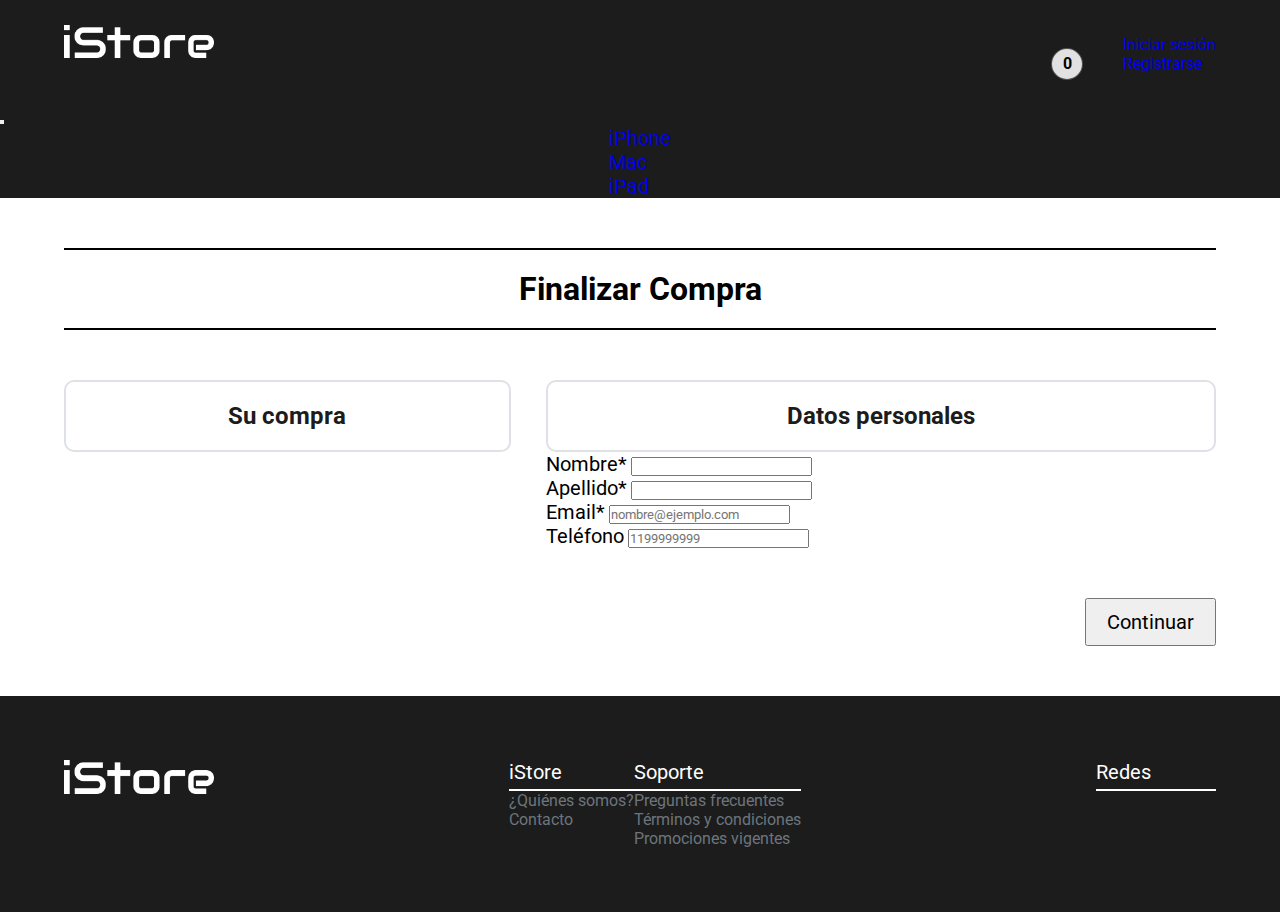
<file: pages/formulario_finalizar_compra/formulario.html>
<!DOCTYPE html>
<html lang="en">
<head>
    <meta charset="UTF-8" />
    <meta http-equiv="X-UA-Compatible" content="IE=edge" />
    <meta name="viewport" content="width=device-width, initial-scale=1.0" />
    <meta name="description" content="Encontrá el iPhone 12 acá en iStore, no dudes en elegirnos, los mejores precios y la mayor seguridad en todas tus compras.">
	<meta name="keywords" content="Apple, iphone 12, iphone, macbook, ipad, ofertas apple, istore">
    <link  rel="icon" href="../../imagenes/favicon-istore.png" type="image/png" />
    <link href="https://cdn.jsdelivr.net/npm/bootstrap@5.0.0-beta1/dist/css/bootstrap.min.css" rel="stylesheet"
        integrity="sha384-giJF6kkoqNQ00vy+HMDP7azOuL0xtbfIcaT9wjKHr8RbDVddVHyTfAAsrekwKmP1" crossorigin="anonymous" />
    <link href="https://cdn.jsdelivr.net/npm/bootstrap@5.0.1/dist/css/bootstrap.min.css" rel="stylesheet" integrity="sha384-+0n0xVW2eSR5OomGNYDnhzAbDsOXxcvSN1TPprVMTNDbiYZCxYbOOl7+AMvyTG2x" crossorigin="anonymous">
    <link rel="preconnect" href="https://fonts.gstatic.com">
    <link href="https://fonts.googleapis.com/css2?family=Roboto&display=swap" rel="stylesheet">
    <link rel="stylesheet" href="https://use.fontawesome.com/releases/v5.8.1/css/all.css"
        integrity="sha384-50oBUHEmvpQ+1lW4y57PTFmhCaXp0ML5d60M1M7uH2+nqUivzIebhndOJK28anvf" crossorigin="anonymous" />
    <link rel="stylesheet" href="../../css/estilo.css">
    <title>iStore | Finalizar compra</title>
</head>
<body>
<!-- HEADER -->
<header>
    <div class="contenedor">
        <div class="contenedor-logo-iconos">
            <div class="logo">
                <a href="../../index.html">
                    <img src="../../imagenes/logo.png" alt="logo iStore">
                </a>
            </div>
            <div class="iconos">
                <a href="../carrito/carrito.html" class="carrito"><i class="fas fa-shopping-cart"></i></a>
                <a href="../carrito/carrito.html"><div class="conteo-carrito"><span>0</span></div></a>
                <div class="dropdown">
                    <a class="btn btn-secondary dropdown-toggle" href="#" role="button" id="dropdownMenuLink" data-bs-toggle="dropdown" aria-expanded="false">
                        <i class="far fa-user-circle"></i>
                    </a>
                    <ul class="dropdown-menu" aria-labelledby="dropdownMenuLink">
                        <li><a class="dropdown-item" href="#ingresar">Iniciar sesión</a></li>
                        <li><a class="dropdown-item" href="#registrarse">Registrarse</a></li>
                    </ul>
                </div>
            </div>
        </div>
    </div>

    <!-- NAVEGADOR -->
    <nav class="navbar navbar-expand-lg navbar-light bg-light">
        <div class="container-fluid">
            <button class="navbar-toggler" type="button" data-bs-toggle="collapse" data-bs-target="#navbarNav"
                aria-controls="navbarNav" aria-expanded="false" aria-label="Toggle navigation">
                <span class="navbar-toggler-icon"></span>
            </button>
            <div class="collapse navbar-collapse nav" id="navbarNav">
                <ul class="navbar-nav">
                    <li class="nav-item">
                        <a class="nav-link" href="../iphone/iphone_12.html">iPhone</a>
                    </li>
                    <li class="nav-item">
                        <a class="nav-link" href="../mac/macbook_air.html">Mac</a>
                    </li>
                    <li class="nav-item">
                        <a class="nav-link" href="../ipad/ipad.html">iPad</a>
                    </li>
                    <li class="nav-item">
                        <div class="dropdown">

                    </li>
                </ul>
            </div>
        </div>
    </nav>
    <!-- FIN NAVEGADOR -->
</header>
<!-- FIN HEADER -->

<!-- MODAL USUARIO -->
<section class="fondo-modal-usuario" id="ingresar">
    <div class="modal-usuario">
        <p class="titulo-ingresar">Iniciar sesión</p>
        <form>
            <div class="form-floating mb-3">
                <input type="email" class="form-control" id="floatingInput" placeholder="name@example.com" required>
                <label for="floatingInput">Email</label>
            </div>
            <div class="form-floating">
                <input type="password" class="form-control" id="floatingPassword" placeholder="Password" required>
                <label for="floatingPassword">Contraseña</label>
                <div id="emailHelp" class="form-text"><a href="#">¿Olvidaste tu contraseña?</a></div>
            </div>
            <button type="submit" class="btn btn-primary">Ingresar</button>
        </form>
        <div class="modal-cerrar"><a href="#">Cerrar</a></div>
    </div>
</section>

<section class="fondo-modal-usuario" id="registrarse">
    <div class="modal-usuario">
        <p class="titulo-registrarse">Registrarse</p>

        <form>
            <div class="row nombre-apellido">
                <div class="col">
                    <input type="text" class="form-control" placeholder="Nombre" aria-label="First name" required>
                </div>
                <div class="col">
                    <input type="text" class="form-control" placeholder="Apellido" aria-label="Last name" required>
                </div>
            </div>
            <div class="mb-3">
                <label for="exampleInputEmail1" class="form-label">Email</label>
                <input type="email" class="form-control" id="exampleInputEmail1" aria-describedby="emailHelp"
                    required>
            </div>
            <div class="mb-3">
                <label for="exampleInputPassword1" class="form-label">Contraseña</label>
                <input type="password" class="form-control" id="exampleInputPassword1" required>
            </div>
            <div class="mb-3 form-check">
                <input type="checkbox" class="form-check-input" id="exampleCheck1" required>
                <label class="form-check-label" for="exampleCheck1">Acepto los <a href="#">Términos y
                        condiciones</a></label>
            </div>
            <button type="submit" class="btn btn-primary">Registrarse</button>
        </form>
        <a href="#" class="modal-cerrar">Cerrar</a>
    </div>
</section>
<!-- FIN MODAL USUARIO -->

    <div class="contenedor comprar">
        <section class="finalizar-compra">
            <h1 style="text-align: center; margin: 50px 0; border-bottom: 2px solid black; border-top: 2px solid black; padding: 20px 0;">Finalizar Compra</h1>
        
            <div class="contenedor-grid-formulario">
                <section class="productos_final">
                    <h2 style="text-align: center; border: 2px solid #dee2e6; padding: 20px 0; border-radius: 10px; color: #1c1c1c;">Su compra</h2>

                    <table class="table" style="font-size: 20px;">
                        <tbody>

                        </tbody>
                    </table>
                </section>

                <form class="formulario" style="max-height: 800px;">
                    <h2 style="text-align: center; border: 2px solid #dee2e6; padding: 20px 0; border-radius: 10px; color: #1c1c1c;">Datos personales</h2>

                    <div class="mb-3">
                        <label style="font-size: 20px;" for="formGroupExampleInput" class="form-label">Nombre*</label>
                        <input type="text" class="form-control form-control-lg nombre" aria-label=".form-control-lg example" id="formGroupExampleInput" required>
                    </div>
                    <div class="mb-3">
                        <label style="font-size: 20px;" for="formGroupExampleInput2" class="form-label">Apellido*</label>
                        <input type="text" class="form-control form-control-lg apellido" aria-label=".form-control-lg example" id="formGroupExampleInput2" required>
                    </div>

                    <div class="mb-3">
                        <label style="font-size: 20px;" for="exampleFormControlInput1" class="form-label">Email*</label>
                        <input type="email" class="form-control form-control-lg email" aria-label=".form-control-lg example" id="exampleFormControlInput1" placeholder="nombre@ejemplo.com" required>
                    </div>

                    <div class="mb-3">
                        <label style="font-size: 20px;" for="exampleFormControlInput1" class="form-label">Teléfono</label>
                        <input type="tel" class="form-control form-control-lg" aria-label=".form-control-lg example" id="exampleFormControlInput3" placeholder="1199999999">
                    </div>

                    <div style="display: flex; justify-content: flex-end;">
                        <button style="margin: 50px 0; padding: 10px 20px; font-size: 20px;" type="submit" class="btn btn-dark boton-continuar">Continuar</button>
                    </div>
                </form>
            </div>
        </section>
    </div>

    <!-- FOOTER -->
    <footer>
        <div class="contenedor">
            <div class="contenedor-logo">
                <a href="../../index.html">
                    <img src="../../imagenes/logo.png" alt="logo iStore">
                </a>
            </div>
            <div class="links-footer">
                <div class="links-istore">
                    <ul>
                        <P class="titulo-istore">iStore</P>
                        <li class="link-istore"><a href="#">¿Quiénes somos?</a></li>
                        <li class="link-istore"><a href="#">Contacto</a></li>
                    </ul>
                </div>
                <div class="links-soporte">
                    <ul>
                        <P class="titulo-soporte">Soporte</P>
                        <li class="link-soporte"><a href="#">Preguntas frecuentes</a></li>
                        <li class="link-soporte"><a href="#">Términos y condiciones</a></li>
                        <li class="link-soporte"><a href="#">Promociones vigentes</a></li>
                    </ul>
                </div>
            </div>
            <div class="redes">
                <P class="titulo-redes">Redes</P>
                <a href="https://www.facebook.com/" target="blank"><i class="fab fa-facebook-f"></i></a>
                <a href="https://www.instagram.com/" target="blank"><i class="fab fa-instagram"></i></a>
                <a href="https://twitter.com/" target="blank"><i class="fab fa-twitter"></i></a>
            </div>
        </div>
    </footer>
    <!-- FIN FOOTER -->

    <script src="https://cdn.jsdelivr.net/npm/@popperjs/core@2.5.4/dist/umd/popper.min.js"
        integrity="sha384-q2kxQ16AaE6UbzuKqyBE9/u/KzioAlnx2maXQHiDX9d4/zp8Ok3f+M7DPm+Ib6IU"
        crossorigin="anonymous"></script>
    <script src="https://cdn.jsdelivr.net/npm/bootstrap@5.0.0-beta1/dist/js/bootstrap.min.js"
        integrity="sha384-pQQkAEnwaBkjpqZ8RU1fF1AKtTcHJwFl3pblpTlHXybJjHpMYo79HY3hIi4NKxyj"
        crossorigin="anonymous"></script>
    <script src="https://cdn.jsdelivr.net/npm/@popperjs/core@2.9.2/dist/umd/popper.min.js" integrity="sha384-IQsoLXl5PILFhosVNubq5LC7Qb9DXgDA9i+tQ8Zj3iwWAwPtgFTxbJ8NT4GN1R8p" crossorigin="anonymous"></script>
    <script src="https://cdn.jsdelivr.net/npm/bootstrap@5.0.1/dist/js/bootstrap.min.js" integrity="sha384-Atwg2Pkwv9vp0ygtn1JAojH0nYbwNJLPhwyoVbhoPwBhjQPR5VtM2+xf0Uwh9KtT" crossorigin="anonymous"></script>

    <script src="https://code.jquery.com/jquery-3.6.0.min.js"></script>
    <script src="../../js/carrito.js"></script>
    <script src="../../js/script.js"></script>
    <script src="../../js/formulario.js"></script>
</body>
</html>
</file>
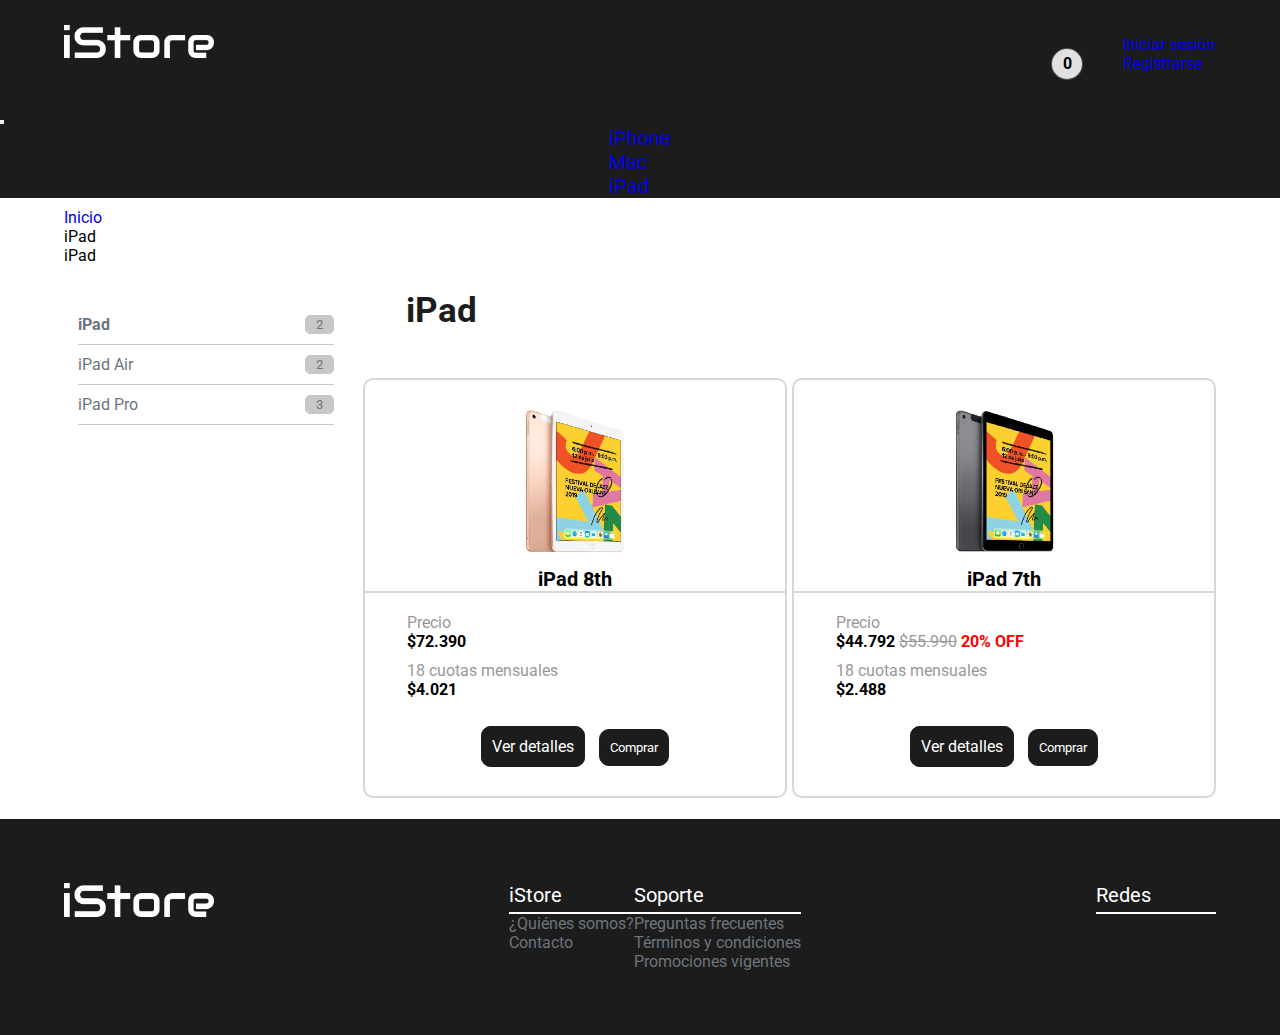
<file: pages/ipad/ipad.html>
<!DOCTYPE html>
<html lang="es">
<head>
    <meta charset="UTF-8" />
    <meta http-equiv="X-UA-Compatible" content="IE=edge" />
    <meta name="viewport" content="width=device-width, initial-scale=1.0" />
    <meta name="description" content="Encontrá el iPad acá en iStore, no dudes en elegirnos, los mejores precios y la mayor seguridad en todas tus compras.">
	<meta name="keywords" content="Apple, iphone, macbook, ipad, ofertas apple, istore">
    <link  rel="icon" href="../../imagenes/favicon-istore.png" type="image/png" />
    <link href="https://cdn.jsdelivr.net/npm/bootstrap@5.0.0-beta1/dist/css/bootstrap.min.css" rel="stylesheet"
        integrity="sha384-giJF6kkoqNQ00vy+HMDP7azOuL0xtbfIcaT9wjKHr8RbDVddVHyTfAAsrekwKmP1" crossorigin="anonymous" />
    <link rel="preconnect" href="https://fonts.gstatic.com">
    <link href="https://fonts.googleapis.com/css2?family=Roboto&display=swap" rel="stylesheet">
    <link rel="stylesheet" href="https://use.fontawesome.com/releases/v5.8.1/css/all.css"
        integrity="sha384-50oBUHEmvpQ+1lW4y57PTFmhCaXp0ML5d60M1M7uH2+nqUivzIebhndOJK28anvf" crossorigin="anonymous" />
    <link rel="stylesheet" href="../../css/estilo.css">
    <title>iStore | iPad</title>
</head>
<body>
    <!-- HEADER -->
    <header>
        <div class="contenedor">
            <div class="contenedor-logo-iconos">
                <div class="logo">
                    <a href="../../index.html">
                        <img src="../../imagenes/logo.png" alt="logo iStore">
                    </a>
                </div>
                <div class="iconos">
                    <a href="#" class="carrito"><i class="fas fa-shopping-cart"></i></a>
                    <a href="../carrito/carrito.html"><div class="conteo-carrito"><span>0</span></div></a>
                    <div class="dropdown">
                        <a class="btn btn-secondary dropdown-toggle" href="#" role="button" id="dropdownMenuLink" data-bs-toggle="dropdown" aria-expanded="false">
                            <i class="far fa-user-circle"></i>
                        </a>
                        <ul class="dropdown-menu" aria-labelledby="dropdownMenuLink">
                            <li><a class="dropdown-item" href="#ingresar">Iniciar sesión</a></li>
                            <li><a class="dropdown-item" href="#registrarse">Registrarse</a></li>
                        </ul>
                    </div>
                </div>
            </div>
        </div>

        <!-- NAVEGADOR -->
        <nav class="navbar navbar-expand-lg navbar-light bg-light">
            <div class="container-fluid">
                <button class="navbar-toggler" type="button" data-bs-toggle="collapse" data-bs-target="#navbarNav" aria-controls="navbarNav" aria-expanded="false" aria-label="Toggle navigation">
                <span class="navbar-toggler-icon"></span>
                </button>
                <div class="collapse navbar-collapse nav" id="navbarNav">
                    <ul class="navbar-nav">
                        <li class="nav-item">
                            <a class="nav-link" href="../iphone/iphone_12.html">iPhone</a>
                        </li>
                        <li class="nav-item">
                            <a class="nav-link" href="../mac/macbook_air.html">Mac</a>
                        </li>
                        <li class="nav-item">
                            <a class="nav-link" href="ipad.html">iPad</a>
                        </li>
                        <li class="nav-item"><div class="dropdown">
                            
                        </li>
                    </ul> 
                </div>
            </div>
        </nav>
        <!-- FIN NAVEGADOR -->
    </header>
    <!-- FIN HEADER -->

    <!-- MODAL USUARIO -->
    <section class="fondo-modal-usuario" id="ingresar">
        <div class="modal-usuario">
            <p class="titulo-ingresar">Iniciar sesión</p>
            <form>
                <div class="form-floating mb-3">
                    <input type="email" class="form-control" id="floatingInput" placeholder="name@example.com" required>
                    <label for="floatingInput">Email</label>
                </div>
                <div class="form-floating">
                    <input type="password" class="form-control" id="floatingPassword" placeholder="Password" required>
                    <label for="floatingPassword">Contraseña</label>
                    <div id="emailHelp" class="form-text"><a href="#">¿Olvidaste tu contraseña?</a></div>
                </div>
                <button type="submit" class="btn btn-primary">Ingresar</button>
            </form>
            <div class="modal-cerrar"><a href="#">Cerrar</a></div>
        </div>
    </section>

    <section class="fondo-modal-usuario" id="registrarse">
        <div class="modal-usuario">
            <p class="titulo-registrarse">Registrarse</p>
            <form>
                <div class="row nombre-apellido">
                    <div class="col">
                        <input type="text" class="form-control" placeholder="Nombre" aria-label="First name" required>
                    </div>
                    <div class="col">
                        <input type="text" class="form-control" placeholder="Apellido" aria-label="Last name" required>
                    </div>
                </div>
                <div class="mb-3">
                    <label for="exampleInputEmail1" class="form-label">Email</label>
                    <input type="email" class="form-control" id="exampleInputEmail1" aria-describedby="emailHelp" required>
                </div>
                <div class="mb-3">
                    <label for="exampleInputPassword1" class="form-label">Contraseña</label>
                    <input type="password" class="form-control" id="exampleInputPassword1" required>
                </div>
                <div class="mb-3 form-check">
                    <input type="checkbox" class="form-check-input" id="exampleCheck1" required>
                    <label class="form-check-label" for="exampleCheck1">Acepto los <a href="#">Términos y condiciones</a></label>
                </div>
                <button type="submit" class="btn btn-primary">Registrarse</button>
            </form>
            <a href="#" class="modal-cerrar">Cerrar</a>
        </div>
    </section>
    <!-- FIN MODAL USUARIO -->

    <!-- LISTA GUIA -->
    <section class="lista-guia">
        <div class="contenedor">
            <nav aria-label="breadcrumb">
                <ol class="breadcrumb">
                <li class="breadcrumb-item"><a href="../../index.html">Inicio</a></li>
                <li class="breadcrumb-item active" aria-current="page">iPad</li>
                <li class="breadcrumb-item active" aria-current="page">iPad</li>
                </ol>
            </nav>
        </div>
    </section>
    <!-- FIN LISTA GUIA -->

    <div class="contenedor contenedor-grid">
        <!-- FILTRO -->
        <section class="filtro">
            <div class="contenedor">
                <ul>
                    <li><a href="ipad.html"><strong>iPad</strong> <span>2</span></a> </li>
                    <li><a href="ipad_air.html">iPad Air <span>2</span></a></li>
                    <li><a href="ipad_pro.html">iPad Pro <span>3</span></a></li>
                </ul>
            </div>
        </section>
        <!-- FIN FILTRO -->

        <!-- PRODUCTOS -->
        <section class="productos">
            <div class="contenedor titulo-producto"> 
                <h2>iPad</h2> 
            </div>
            <div class="contenedor-grid-productos-ipad">
                <article class="item-producto-uno">
                    <div class="contenedor-img-producto">
                        <img src="../../imagenes/ipad/ipad-8.jpg" alt="ipad 8th rosa">
                    </div>
                    <p class="nombre-producto">iPad 8th</p>
                    <div class="descripcion-producto">
                        <p class="titulo-precio">Precio</p>
                        <p class="precio"><strong>$72.390</strong></p>
                        <p class="titulo-cuotas">18 cuotas mensuales</p>
                        <p class="cuotas"><strong>$4.021</strong></p>
                    </div>
                    <div class="contenedor-botones">
                        <a href="#detalles-ipad-8th" class="boton-detalles">Ver detalles</a>
                        <button class="boton-comprar" onclick="obtenerProducto('ipad8th')">Comprar</button>
                    </div>  
                </article>

                <article class="item-producto-dos">
                    <div class="contenedor-img-producto">
                        <img src="../../imagenes/ipad/ipad-7.jpg" alt="ipad 7th gris">
                    </div>
                    <p class="nombre-producto">iPad 7th</p>
                    <div class="descripcion-producto">
                        <p class="titulo-precio">Precio</p>
                        <p class="precio"><strong>$44.792</strong>
                            <span class="precio-tachado">$55.990</span> <span class="descuento"><strong>20% OFF</strong></span>
                        </p>
                        <p class="titulo-cuotas">18 cuotas mensuales</p>
                        <p class="cuotas"><strong>$2.488</strong></p>
                    </div>
                    <div class="contenedor-botones">
                        <a href="#detalles-ipad-7th" class="boton-detalles">Ver detalles</a>
                        <button class="boton-comprar" onclick="obtenerProducto('ipad7th')">Comprar</button>
                    </div>  
                </article>
            </div>

            <!-- MODAL DETALLES PRODUCTOS-->
            <section class="fondo-modal-detalles" id="detalles-ipad-8th">
                <div class="modal-detalles">
                    <div class="especificaciones">
                        <h2>Especificaciones</h2>
                        <ul>
                            <li class="color-gris-claro">Pantalla Multi‑Touch de 10,2 pulgadas (diagonal) retroiluminada por LED con tecnología IPS</li>
                            <li class="color-gris-oscuro">Resolución de 2160 x 1620 a 264 ppi, brillo máximo de 500 nits (normal). Revestimiento oleofóbico resistente a huellas dactilares</li>
                            <li class="color-gris-claro">Chip Apple A12 Bionic con arquitectura de 64 bits y Neural Engine</li>
                            <li class="color-gris-oscuro">Cámara de 8 MP</li>
                            <li class="color-gris-claro">Apertura ƒ / 2.4</li>
                            <li class="color-gris-oscuro">Lente con cinco elementos</li>
                            <li class="color-gris-claro">Filtro de infrarrojos híbrido</li>
                            <li class="color-gris-oscuro">Sensor de iluminación en la parte trasera</li>
                            <li class="color-gris-claro">Fotos en vivo</li>
                            <li class="color-gris-oscuro">Autoenfoque</li>
                            <li class="color-gris-claro">Panorama (hasta 43 MP)</li>
                            <li class="color-gris-oscuro">HDR para fotos</li>
                            <li class="color-gris-claro">Control de exposicion</li>
                            <li class="color-gris-oscuro">Modo de ráfaga</li>
                            <li class="color-gris-claro">Toque para enfocar</li>
                            <li class="color-gris-oscuro">Modo temporizador</li>
                            <li class="color-gris-claro">Estabilización de imagen automática</li>
                            <li class="color-gris-oscuro">Reconocimiento corporal y facial</li>
                            <li class="color-gris-claro">Geoetiquetado para fotos</li>
                            <li class="color-gris-oscuro">Grabe video en 1080p HD a 30 fps</li>
                            <li class="color-gris-claro">Video en cámara lenta en 720p a 120 fps</li>
                            <li class="color-gris-oscuro">Vídeo a intervalos con estabilización</li>
                            <li class="color-gris-claro">Zoom de video 3x</li>
                            <li class="color-gris-oscuro">Cámara FaceTime HD</li>
                            <li class="color-gris-claro">Fotos de 1,2 megapíxeles</li>
                            <li class="color-gris-oscuro">Apertura ƒ / 2.4</li>
                            <li class="color-gris-claro">Grabar video en 720p HD</li>
                            <li class="color-gris-oscuro">Batería de polímero de litio recargable incorporada de 32,4 vatios-hora</li>
                            <li class="color-gris-claro">Hasta 10 horas navegando por Internet (a través de WiFi) o viendo videos</li>
                            <li class="color-gris-oscuro">Carga a través de USB-C o adaptador de corriente</li>
                        </ul>
                    </div>
                    <div class="info-producto">
                        <h2>Información del Producto</h2>
                        <p><strong>Compatibilidad:</strong></p>
                        <p>Apple Pencil (primera generación)</p>
                        <p><strong>Caja</strong></p>
                        <p>iPad</p>
                        <p>Cable de Lightning a USB-C</p>
                        <p>Adaptador de corriente USB-C</p>
                        <p><strong>Almacenamiento</strong></p>
                        <p>32 GB y 128 GB</p>
                        <p><strong>Medidas</strong></p>
                        <p>25,06 x 17,41 x 0,75 cm , 490 gramos</p>
                        <p><strong>Sistema Operativo</strong></p>
                        <p>iPadOS 14.</p>
                        <p>Aplicaciones integradas: acciones, calendario, tienda de aplicaciones, mensajes, archivos, libros, cámara, contactos, notas de voz, FaceTime, fotos, recordatorios, configuración, iTunes Store, mapas, reloj, correo, música, notas, asignaciones, Podcasts, Safari, Siri, Tips, TV, Home y Find My Aplicaciones gratuitas de Apple: Apple Store, Clips, GarageBand, iMovie, Keynote, Music Memos, Numbers, Pages, Remote, Support y Swift Playgrounds</p>
                    </div>
                    <div class="modal-cerrar-detalles"><a href="#">Cerrar</a></div>
                </div>
            </section>

            <section class="fondo-modal-detalles" id="detalles-ipad-7th">
                <div class="modal-detalles">
                    <div class="especificaciones">
                        <h2>Especificaciones</h2>
                        <ul>
                            <li class="color-gris-claro">Pantalla Multi-Touch de 10,2 pulgadas (diagonal) retroiluminada por LED con tecnología IPS</li>
                            <li class="color-gris-oscuro">Resolución de 2160 x 1620 a 264 pixeles por pulgada (ppi). Brillo de 500 nits</li>
                            <li class="color-gris-claro">Revestimiento oleofóbico resistente a huellas dactilares</li>
                            <li class="color-gris-oscuro">Chip A10 Fusion con arquitectura de 64 bits. Coprocesador M10 integrado</li>
                            <li class="color-gris-claro">Almacenamiento 32 GB y 128 GB</li>
                            <li class="color-gris-oscuro">Cámara de 8 MP</li>
                            <li class="color-gris-claro">Apertura de ƒ/2.4</li>
                            <li class="color-gris-oscuro">Lente de cinco elementos</li>
                            <li class="color-gris-claro">Filtro híbrido IR</li>
                            <li class="color-gris-oscuro">Iluminación posterior</li>
                            <li class="color-gris-claro">Live Photos</li>
                            <li class="color-gris-oscuro">Autoenfoque</li>
                            <li class="color-gris-claro">Fotos panorámicas (hasta 43 MP)</li>
                            <li class="color-gris-oscuro">HDR para fotos</li>
                            <li class="color-gris-claro">Control de exposición</li>
                            <li class="color-gris-oscuro">Modo Ráfaga</li>
                            <li class="color-gris-claro">Enfoque con un toque</li>
                            <li class="color-gris-oscuro">Modo Temporizador</li>
                            <li class="color-gris-claro">Estabilización automática de imagen</li>
                            <li class="color-gris-oscuro">Detección corporal y facial</li>
                            <li class="color-gris-claro">Geoetiquetado de fotos</li>
                            <li class="color-gris-oscuro">Grabación de video HD de 1080p a 30 cps</li>
                            <li class="color-gris-claro">Video en cámara lenta de 720p a 120 cps</li>
                            <li class="color-gris-oscuro">Video en cámara rápida con estabilización</li>
                            <li class="color-gris-claro">Zoom de video de 3x</li>
                            <li class="color-gris-oscuro">Cámara FaceTime HD: Fotos de 1,2 MP</li>
                            <li class="color-gris-claro">Apertura de ƒ/2.2</li>
                            <li class="color-gris-oscuro">Grabación de video HD de 720p</li>
                            <li class="color-gris-claro">Batería de polímero de litio recargable integrada de 32,4 Wh</li>
                            <li class="color-gris-oscuro">Hasta 10 horas para navegar por Internet a través de Wi-Fi, ver videos o escuchar música</li>
                            <li class="color-gris-claro">Carga mediante el puerto USB de un computador o con un adaptador de corriente</li>
                        </ul>
                    </div>
                    <div class="info-producto">
                        <h2>Información del Producto</h2>
                        <p>Viene con una cámara de 8 MP, una cámara FaceTime HD, Touch ID, Wi-Fi y 4G LTE3, una batería que dura todo el día4 y un chip A10 Fusion con toda la potencia y la eficiencia que esperarías de un computador. Puedes acceder a más de un millón de apps en el App Store, incluso apps de realidad aumentada. Además, iOS 11 convierte el iPad en un dispositivo más poderoso, personal e inteligente, para que puedas hacer más cosas que antes. iPad. No hay nada igual.</p>
                        <p><strong>Caja</strong></p>
                        <p>iPad</p>
                        <p>Cable de conector Lightning a USB</p>
                        <p>Adaptador de corriente USB</p>
                        <p><strong>Touch ID</strong></p>
                        <p>Giroscopio de tres ejes</p>
                        <p>Acelerómetro</p>
                        <p>Barómetro</p>
                        <p>Sensor de luz ambiente</p>
                        <p><strong>Siri</strong></p>
                        <p>Asistente inteligente</p>
                        <p><strong>Garantía</strong></p>
                        <p>Un año a nivel mundial en tiendas autorizadas por Apple.</p>
                    </div>
                    <div class="modal-cerrar-detalles"><a href="#">Cerrar</a></div>
                </div>
            </section>
            <!-- FIN MODAL DETALLES PRODUCTOS-->
        </section>
        <!-- FIN PRODUCTOS -->
    </div>

    <div class="toast-container"></div>

        <!-- FOOTER -->
        <footer>
            <div class="contenedor">
                <div class="contenedor-logo">
                    <a href="../../index.html">
                        <img src="../../imagenes/logo.png" alt="logo iStore">
                    </a>
                </div>
                <div class="links-footer">
                    <div class="links-istore">
                        <ul>
                            <P class="titulo-istore">iStore</P>
                            <li class="link-istore"><a href="#">¿Quiénes somos?</a></li>
                            <li class="link-istore"><a href="#">Contacto</a></li>
                        </ul>
                    </div>
                    <div class="links-soporte">
                        <ul>
                            <P class="titulo-soporte">Soporte</P>
                            <li class="link-soporte"><a href="#">Preguntas frecuentes</a></li>
                            <li class="link-soporte"><a href="#">Términos y condiciones</a></li>
                            <li class="link-soporte"><a href="#">Promociones vigentes</a></li>
                        </ul>
                    </div>
                </div>
                <div class="redes">
                    <P class="titulo-redes">Redes</P>
                    <a href="https://www.facebook.com/" target="blank"><i class="fab fa-facebook-f"></i></a>
                    <a href="https://www.instagram.com/" target="blank"><i class="fab fa-instagram"></i></a>
                    <a href="https://twitter.com/" target="blank"><i class="fab fa-twitter"></i></a>
                </div>
            </div>
        </footer>
        <!-- FIN FOOTER -->

    <script
    src="https://cdn.jsdelivr.net/npm/@popperjs/core@2.5.4/dist/umd/popper.min.js"
    integrity="sha384-q2kxQ16AaE6UbzuKqyBE9/u/KzioAlnx2maXQHiDX9d4/zp8Ok3f+M7DPm+Ib6IU"
    crossorigin="anonymous"
    ></script>
    <script
        src="https://cdn.jsdelivr.net/npm/bootstrap@5.0.0-beta1/dist/js/bootstrap.min.js"
        integrity="sha384-pQQkAEnwaBkjpqZ8RU1fF1AKtTcHJwFl3pblpTlHXybJjHpMYo79HY3hIi4NKxyj"
        crossorigin="anonymous"
    ></script>

    <script src="https://code.jquery.com/jquery-3.6.0.min.js"></script>
    <script src="../../js/script.js"></script>
</body>
</html>
</file>
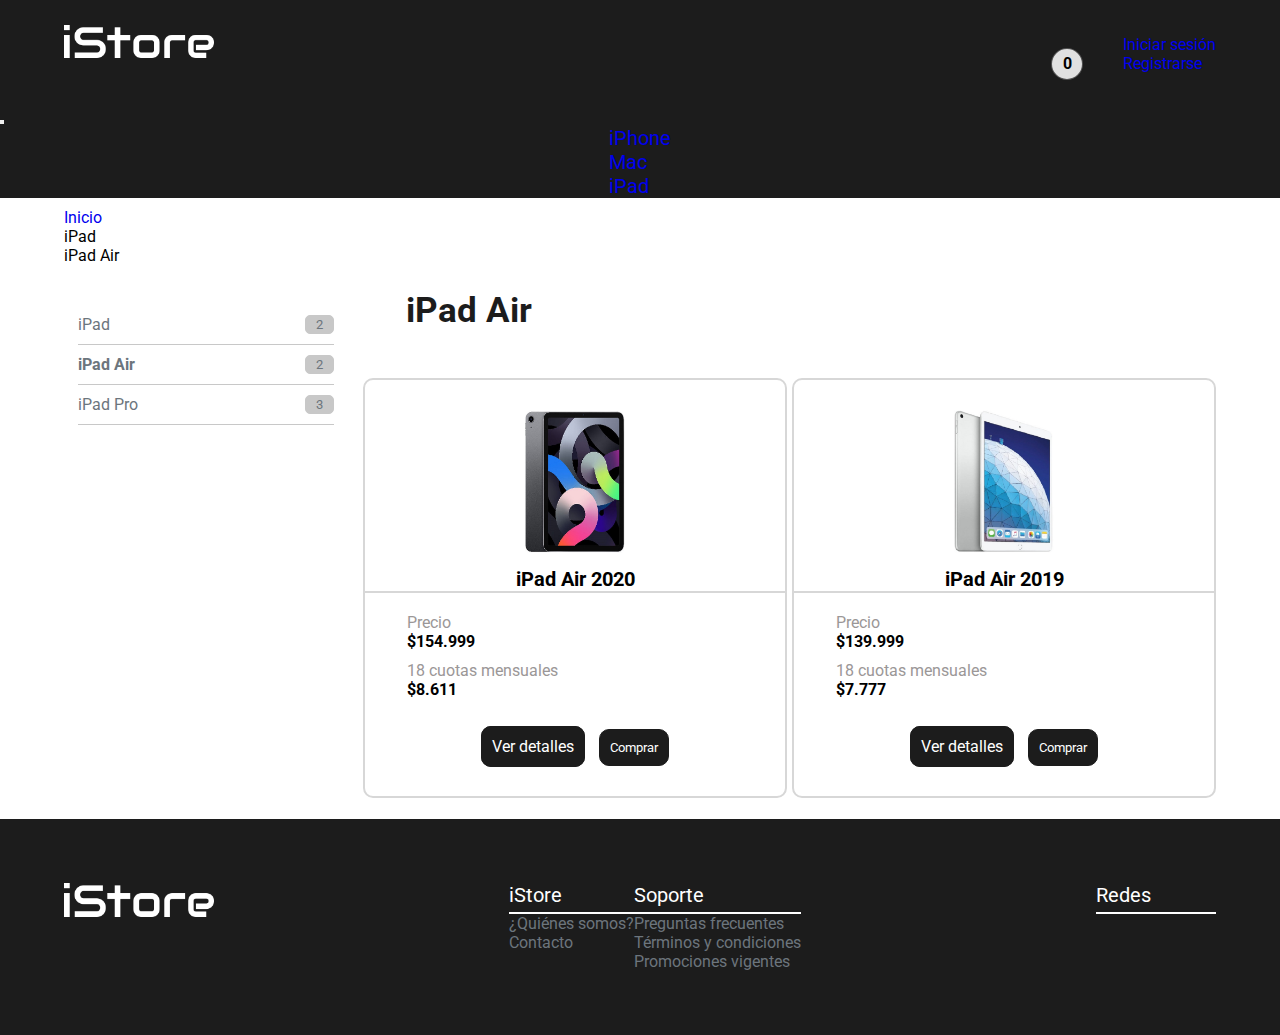
<file: pages/ipad/ipad_air.html>
<!DOCTYPE html>
<html lang="es">
<head>
    <meta charset="UTF-8" />
    <meta http-equiv="X-UA-Compatible" content="IE=edge" />
    <meta name="viewport" content="width=device-width, initial-scale=1.0" />
    <meta name="description" content="Encontrá el iPad Air acá en iStore, no dudes en elegirnos, los mejores precios y la mayor seguridad en todas tus compras.">
	<meta name="keywords" content="Apple, ipad air, iphone, macbook, ipad, ofertas apple, istore">
    <link  rel="icon" href="../../imagenes/favicon-istore.png" type="image/png" />
    <link href="https://cdn.jsdelivr.net/npm/bootstrap@5.0.0-beta1/dist/css/bootstrap.min.css" rel="stylesheet"
        integrity="sha384-giJF6kkoqNQ00vy+HMDP7azOuL0xtbfIcaT9wjKHr8RbDVddVHyTfAAsrekwKmP1" crossorigin="anonymous" />
    <link rel="preconnect" href="https://fonts.gstatic.com">
    <link href="https://fonts.googleapis.com/css2?family=Roboto&display=swap" rel="stylesheet">
    <link rel="stylesheet" href="https://use.fontawesome.com/releases/v5.8.1/css/all.css"
        integrity="sha384-50oBUHEmvpQ+1lW4y57PTFmhCaXp0ML5d60M1M7uH2+nqUivzIebhndOJK28anvf" crossorigin="anonymous" />
    <link rel="stylesheet" href="../../css/estilo.css">
    <title>iStore | iPad Air</title>
</head>
<body>
    <!-- HEADER -->
    <header>
        <div class="contenedor">
            <div class="contenedor-logo-iconos">
                <div class="logo">
                    <a href="../../index.html">
                        <img src="../../imagenes/logo.png" alt="logo iStore">
                    </a>
                </div>
                <div class="iconos">
                    <a href="#" class="carrito"><i class="fas fa-shopping-cart"></i></a>
                    <a href="../carrito/carrito.html"><div class="conteo-carrito"><span>0</span></div></a>
                    <div class="dropdown">
                        <a class="btn btn-secondary dropdown-toggle" href="#" role="button" id="dropdownMenuLink" data-bs-toggle="dropdown" aria-expanded="false">
                            <i class="far fa-user-circle"></i>
                        </a>
                        <ul class="dropdown-menu" aria-labelledby="dropdownMenuLink">
                            <li><a class="dropdown-item" href="#ingresar">Iniciar sesión</a></li>
                            <li><a class="dropdown-item" href="#registrarse">Registrarse</a></li>
                        </ul>
                    </div>
                </div>
            </div>
        </div>

        <!-- NAVEGADOR -->
        <nav class="navbar navbar-expand-lg navbar-light bg-light">
            <div class="container-fluid">
                <button class="navbar-toggler" type="button" data-bs-toggle="collapse" data-bs-target="#navbarNav" aria-controls="navbarNav" aria-expanded="false" aria-label="Toggle navigation">
                <span class="navbar-toggler-icon"></span>
                </button>
                <div class="collapse navbar-collapse nav" id="navbarNav">
                    <ul class="navbar-nav">
                        <li class="nav-item">
                            <a class="nav-link" href="../iphone/iphone_12.html">iPhone</a>
                        </li>
                        <li class="nav-item">
                            <a class="nav-link" href="../mac/macbook_air.html">Mac</a>
                        </li>
                        <li class="nav-item">
                            <a class="nav-link" href="ipad.html">iPad</a>
                        </li>
                        <li class="nav-item"><div class="dropdown">
                            
                        </li>
                    </ul> 
                </div>
            </div>
        </nav>
        <!-- FIN NAVEGADOR -->
    </header>
    <!-- FIN HEADER -->

    <!-- MODAL USUARIO -->
    <section class="fondo-modal-usuario" id="ingresar">
        <div class="modal-usuario">
            <p class="titulo-ingresar">Iniciar sesión</p>
            <form>
                <div class="form-floating mb-3">
                    <input type="email" class="form-control" id="floatingInput" placeholder="name@example.com" required>
                    <label for="floatingInput">Email</label>
                </div>
                <div class="form-floating">
                    <input type="password" class="form-control" id="floatingPassword" placeholder="Password" required>
                    <label for="floatingPassword">Contraseña</label>
                    <div id="emailHelp" class="form-text"><a href="#">¿Olvidaste tu contraseña?</a></div>
                </div>
                <button type="submit" class="btn btn-primary">Ingresar</button>
            </form>
            <div class="modal-cerrar"><a href="#">Cerrar</a></div>
        </div>
    </section>

    <section class="fondo-modal-usuario" id="registrarse">
        <div class="modal-usuario">
            <p class="titulo-registrarse">Registrarse</p>
            <form>
                <div class="row nombre-apellido">
                    <div class="col">
                        <input type="text" class="form-control" placeholder="Nombre" aria-label="First name" required>
                    </div>
                    <div class="col">
                        <input type="text" class="form-control" placeholder="Apellido" aria-label="Last name" required>
                    </div>
                </div>
                <div class="mb-3">
                    <label for="exampleInputEmail1" class="form-label">Email</label>
                    <input type="email" class="form-control" id="exampleInputEmail1" aria-describedby="emailHelp" required>
                </div>
                <div class="mb-3">
                    <label for="exampleInputPassword1" class="form-label">Contraseña</label>
                    <input type="password" class="form-control" id="exampleInputPassword1" required>
                </div>
                <div class="mb-3 form-check">
                    <input type="checkbox" class="form-check-input" id="exampleCheck1" required>
                    <label class="form-check-label" for="exampleCheck1">Acepto los <a href="#">Términos y condiciones</a></label>
                </div>
                <button type="submit" class="btn btn-primary">Registrarse</button>
            </form>
            <a href="#" class="modal-cerrar">Cerrar</a>
        </div>
    </section>
    <!-- FIN MODAL USUARIO -->

    <!-- LISTA GUIA -->
    <section class="lista-guia">
        <div class="contenedor">
            <nav aria-label="breadcrumb">
                <ol class="breadcrumb">
                <li class="breadcrumb-item"><a href="../../index.html">Inicio</a></li>
                <li class="breadcrumb-item active" aria-current="page">iPad</li>
                <li class="breadcrumb-item active" aria-current="page">iPad Air</li>
                </ol>
            </nav>
        </div>
    </section>
    <!-- FIN LISTA GUIA -->

    <div class="contenedor contenedor-grid">
        <!-- FILTRO -->
        <section class="filtro">
            <div class="contenedor">
                <ul>
                    <li><a href="ipad.html">iPad <span>2</span></a> </li>
                    <li><a href="ipad_air.html"><strong>iPad Air</strong> <span>2</span></a></li>
                    <li><a href="ipad_pro.html">iPad Pro <span>3</span></a></li>
                </ul>
            </div>
        </section>
        <!-- FIN FILTRO -->

        <!-- PRODUCTOS -->
        <section class="productos">
            <div class="contenedor titulo-producto"> 
                <h2>iPad Air</h2> 
            </div>
            <div class="contenedor-grid-productos-ipad-air">
                <article class="item-producto-uno">
                    <div class="contenedor-img-producto">
                        <img src="../../imagenes/ipad/ipad-air-2020.jpg" alt="ipad air 2020 gris">
                    </div>
                    <p class="nombre-producto">iPad Air 2020</p>
                    <div class="descripcion-producto">
                        <p class="titulo-precio">Precio</p>
                        <p class="precio"><strong>$154.999</strong></p>
                        <p class="titulo-cuotas">18 cuotas mensuales</p>
                        <p class="cuotas"><strong>$8.611</strong></p>
                    </div>
                    <div class="contenedor-botones">
                        <a href="#detalles-ipad-air-2020" class="boton-detalles">Ver detalles</a>
                        <button class="boton-comprar" onclick="obtenerProducto('ipadair2020')">Comprar</button>
                    </div>  
                </article>

                <article class="item-producto-dos">
                    <div class="contenedor-img-producto">
                        <img src="../../imagenes/ipad/ipad-air-2019.jpg" alt="ipad air 2019 blanco">
                    </div>
                    <p class="nombre-producto">iPad Air 2019</p>
                    <div class="descripcion-producto">
                        <p class="titulo-precio">Precio</p>
                        <p class="precio"><strong>$139.999</strong></p>
                        <p class="titulo-cuotas">18 cuotas mensuales</p>
                        <p class="cuotas"><strong>$7.777</strong></p>
                    </div>
                    <div class="contenedor-botones">
                        <a href="#detalles-ipad-air-2019" class="boton-detalles">Ver detalles</a>
                        <button class="boton-comprar" onclick="obtenerProducto('ipadair2019')">Comprar</button>
                    </div>  
                </article>
            </div>

            <!-- MODAL DETALLES PRODUCTOS-->
            <section class="fondo-modal-detalles" id="detalles-ipad-air-2020">
                <div class="modal-detalles">
                    <div class="especificaciones">
                        <h2>Especificaciones</h2>
                        <ul>
                            <li class="color-gris-claro">Pantalla Multi‑Touch de 10,9 pulgadas (diagonal) retroiluminada por LED con tecnología IPS</li>
                            <li class="color-gris-oscuro">Resolución de 2360 x 1640 a 264 pixeles por pulgada (ppi)</li>
                            <li class="color-gris-claro">Pantalla con amplia gama de colores (P3)</li>
                            <li class="color-gris-oscuro">Pantalla True Tone</li>
                            <li class="color-gris-claro">Revestimiento oleofóbico resistente a huellas dactilares</li>
                            <li class="color-gris-oscuro">Pantalla totalmente laminada</li>
                            <li class="color-gris-claro">Revestimiento antirreflejo</li>
                            <li class="color-gris-oscuro">Reflectividad de 1,8%</li>
                            <li class="color-gris-claro">Brillo de 500 nits</li>
                            <li class="color-gris-oscuro">Chip A14 Bionic con arquitectura de 64 bits. Neural Engine</li>
                            <li class="color-gris-claro">Cámara gran angular de 12 MP</li>
                            <li class="color-gris-oscuro">Apertura de ƒ/1.8</li>
                            <li class="color-gris-claro">Lente de cinco elementos</li>
                            <li class="color-gris-oscuro">Filtro híbrido IR</li>
                            <li class="color-gris-claro">Sensor de iluminación posterior</li>
                            <li class="color-gris-oscuro">Live Photos con estabilización</li>
                            <li class="color-gris-claro">Autoenfoque con Focus Pixels</li>
                            <li class="color-gris-oscuro">Fotos panorámicas (hasta 63 MP)</li>
                            <li class="color-gris-claro">Captura de imagen en formatos HEIF y JPEG</li>
                            <li class="color-gris-oscuro">Grabación de video 4K a 24 cps, 30 cps o 60 cps</li>
                            <li class="color-gris-claro">Grabación de video HD de 1080p a 30 cps o 60 cps</li>
                            <li class="color-gris-oscuro">Video en cámara lenta de 1080p a 120 cps o 240 cps</li>
                            <li class="color-gris-claro">Estabilización cinemática de video (1080p y 720p)</li>
                            <li class="color-gris-oscuro">Toma fotos de 8 MP mientras graba videos 4K</li>
                            <li class="color-gris-claro">Cámara frontal: Fotos de 7 MP</li>
                            <li class="color-gris-oscuro">Apertura de ƒ/2.0</li>
                            <li class="color-gris-claro">Grabación de video HD de 1080p a 60 cps</li>
                            <li class="color-gris-oscuro">Batería de polímero de litio recargable integrada de 28,6 Wh</li>
                            <li class="color-gris-claro">Hasta 10 horas para navegar en Internet a través de Wi-Fi o ver videos</li>
                            <li class="color-gris-oscuro">Carga mediante el puerto USB-C de un computador o con un adaptador de corriente</li>
                        </ul>
                    </div>
                    <div class="info-producto">
                        <h2>Información del Producto</h2>
                        <p><strong>Caja</strong></p>
                        <p>iPad Air</p>
                        <p>Cable de carga USB-C (1 m)</p>
                        <p>Adaptador de corriente USB C de 20 W</p>
                        <p><strong>Compatibilidad:</strong></p>
                        <p>Apple Pencil Segunda Generación</p>
                        <p>Smart Keyboard 10.5 Pulgadas</p>
                        <p><strong>Almacenamiento</strong></p>
                        <p>64 GB y 256 GB</p>
                        <p><strong>Medidas</strong></p>
                        <p>247,6 x 178,5 x 6,1 mm, 458 gramos</p>
                        <p><strong>Touch ID</strong></p>
                        <p>Desbloquea tu iPad Protege tus datos personales en las apps Haz compras en el iTunes Store, App Store y Apple Books</p>
                        <p><strong>Sistema operativo</strong></p>
                        <p>iPadOS incluye poderosas funcionalidades y apps integradas para que puedas aprovechar al máximo las posibilidades únicas del iPad.</p>
                    </div>
                    <div class="modal-cerrar-detalles"><a href="#">Cerrar</a></div>
                </div>
            </section>

            <section class="fondo-modal-detalles" id="detalles-ipad-air-2019">
                <div class="modal-detalles">
                    <div class="especificaciones">
                        <h2>Especificaciones</h2>
                        <ul>
                            <li class="color-gris-claro">Pantalla Multi-Touch de 10.5 pulgadas (diagonal) retroiluminada por&nbsp;LED. Resolución de 2224 x 1668 a 264 pixeles por pulgada (ppi)</li>
                            <li class="color-gris-oscuro">Pantalla con amplia gama de colores (P3)</li>
                            <li class="color-gris-claro">Pantalla True Tone</li>
                            <li class="color-gris-oscuro">Revestimiento oleofóbico resistente a huellas dactilares</li>
                            <li class="color-gris-claro">Pantalla totalmente laminada</li>
                            <li class="color-gris-oscuro">Revestimiento antirreflejo</li>
                            <li class="color-gris-claro">Reflectividad de 1.8%</li>
                            <li class="color-gris-oscuro">Brillo de 500 nits</li>
                            <li class="color-gris-claro">Chip A12 Bionic con arquitectura de 64 bits</li>
                            <li class="color-gris-oscuro">Cámara de 8 MP</li>
                            <li class="color-gris-claro">Apertura de ƒ/2.4</li>
                            <li class="color-gris-oscuro">Lente de cinco elementos</li>
                            <li class="color-gris-claro">Filtro híbrido IR</li>
                            <li class="color-gris-oscuro">Iluminación posterior</li>
                            <li class="color-gris-claro">Live Photos</li>
                            <li class="color-gris-oscuro">Autoenfoque</li>
                            <li class="color-gris-claro">Fotos panorámicas (hasta 43 MP)</li>
                            <li class="color-gris-oscuro">HDR para fotos</li>
                            <li class="color-gris-claro">Control de exposición</li>
                            <li class="color-gris-oscuro">Modo ráfaga</li>
                            <li class="color-gris-claro">Enfoque con un toque</li>
                            <li class="color-gris-oscuro">Modo temporizador, Estabilización automática de imagen y Geoetiquetado de fotos</li>
                            <li class="color-gris-claro">Cámara Facetime HD: Fotos de 7 MP</li>
                            <li class="color-gris-oscuro">Grabación de videos HD de 1080p</li>
                            <li class="color-gris-claro">Apertura ƒ/2.2</li>
                            <li class="color-gris-oscuro">Retina Flash, HDR para fotos y video</li>
                        </ul>
                    </div>
                    <div class="info-producto">
                        <h2>Información del Producto</h2>
                        <p>
                            El Apple Pencil (primera generación) es compatible con el iPad Pro de 9,7 pulgadas, iPad Pro de 10,5 pulgadas, iPad Pro de 12,9 pulgadas (primera y segunda generación), iPad Air de 10,5 pulgadas, iPad (sexta generación) y iPad mini (quinta generación). El Smart Keyboard es compatible con el iPad Air de 10,5 pulgadas y el iPad Pro de 10,5 pulgadas.
                        </p>
                        <p><strong>Caja</strong></p>
                        <p>iPad Air</p>
                        <p>Cable de Lightning a USB</p>
                        <p>Adaptador de corriente USB</p>
                        <p><strong>Modelos Wi-Fi</strong></p>
                        <p>Almacenamiento 64 GB y 256 GB</p>
                        <p><strong>Touch ID</strong></p>
                        <p>Desbloquea tu iPad Protege tus datos personales en las apps Haz compras en el iTunes Store, App Store y iBooks Store</p>
                        <p><strong>Siri</strong></p>
                        <p>Asistente inteligente</p>
                        <p><strong>Garantía</strong></p>
                        <p>Un año a nivel mundial en tiendas autorizadas por Apple.</p>
                    </div>
                    <div class="modal-cerrar-detalles"><a href="#">Cerrar</a></div>
                </div>
            </section>
            <!-- FIN MODAL DETALLES PRODUCTOS-->
        </section>
        <!-- FIN PRODUCTOS -->
    </div>

    <div class="toast-container"></div>

        <!-- FOOTER -->
        <footer>
            <div class="contenedor">
                <div class="contenedor-logo">
                    <a href="../../index.html">
                        <img src="../../imagenes/logo.png" alt="logo iStore">
                    </a>
                </div>
                <div class="links-footer">
                    <div class="links-istore">
                        <ul>
                            <P class="titulo-istore">iStore</P>
                            <li class="link-istore"><a href="#">¿Quiénes somos?</a></li>
                            <li class="link-istore"><a href="#">Contacto</a></li>
                        </ul>
                    </div>
                    <div class="links-soporte">
                        <ul>
                            <P class="titulo-soporte">Soporte</P>
                            <li class="link-soporte"><a href="#">Preguntas frecuentes</a></li>
                            <li class="link-soporte"><a href="#">Términos y condiciones</a></li>
                            <li class="link-soporte"><a href="#">Promociones vigentes</a></li>
                        </ul>
                    </div>
                </div>
                <div class="redes">
                    <P class="titulo-redes">Redes</P>
                    <a href="https://www.facebook.com/" target="blank"><i class="fab fa-facebook-f"></i></a>
                    <a href="https://www.instagram.com/" target="blank"><i class="fab fa-instagram"></i></a>
                    <a href="https://twitter.com/" target="blank"><i class="fab fa-twitter"></i></a>
                </div>
            </div>
        </footer>
        <!-- FIN FOOTER -->

    <script
    src="https://cdn.jsdelivr.net/npm/@popperjs/core@2.5.4/dist/umd/popper.min.js"
    integrity="sha384-q2kxQ16AaE6UbzuKqyBE9/u/KzioAlnx2maXQHiDX9d4/zp8Ok3f+M7DPm+Ib6IU"
    crossorigin="anonymous"
    ></script>
    <script
        src="https://cdn.jsdelivr.net/npm/bootstrap@5.0.0-beta1/dist/js/bootstrap.min.js"
        integrity="sha384-pQQkAEnwaBkjpqZ8RU1fF1AKtTcHJwFl3pblpTlHXybJjHpMYo79HY3hIi4NKxyj"
        crossorigin="anonymous"
    ></script>

    <script src="https://code.jquery.com/jquery-3.6.0.min.js"></script>
    <script src="../../js/script.js"></script>
</body>
</html>
</file>
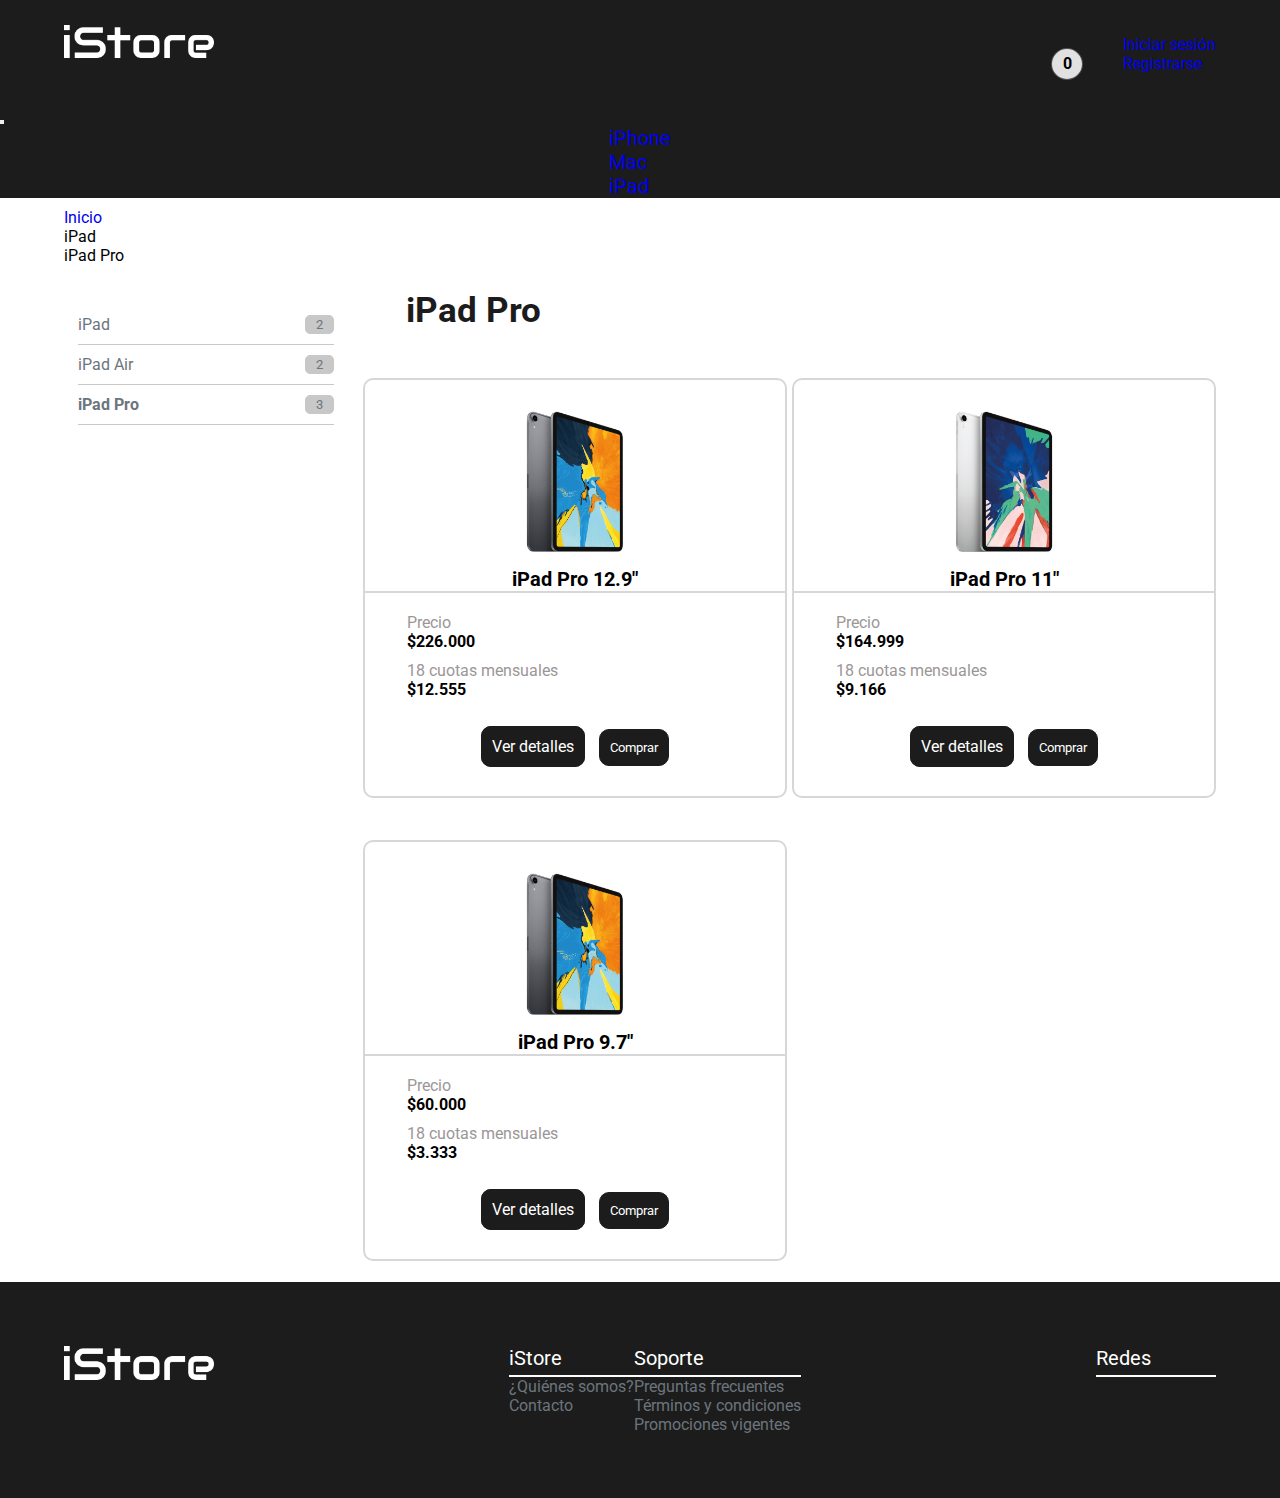
<file: pages/ipad/ipad_pro.html>
<!DOCTYPE html>
<html lang="es">
<head>
    <meta charset="UTF-8" />
    <meta http-equiv="X-UA-Compatible" content="IE=edge" />
    <meta name="viewport" content="width=device-width, initial-scale=1.0" />
    <meta name="description" content="Encontrá el iPad Pro acá en iStore, no dudes en elegirnos, los mejores precios y la mayor seguridad en todas tus compras.">
	<meta name="keywords" content="Apple, ipad pro, iphone, macbook, ipad, ofertas apple, istore">
    <link  rel="icon" href="../../imagenes/favicon-istore.png" type="image/png" />
    <link href="https://cdn.jsdelivr.net/npm/bootstrap@5.0.0-beta1/dist/css/bootstrap.min.css" rel="stylesheet"
        integrity="sha384-giJF6kkoqNQ00vy+HMDP7azOuL0xtbfIcaT9wjKHr8RbDVddVHyTfAAsrekwKmP1" crossorigin="anonymous" />
    <link rel="preconnect" href="https://fonts.gstatic.com">
    <link href="https://fonts.googleapis.com/css2?family=Roboto&display=swap" rel="stylesheet">
    <link rel="stylesheet" href="https://use.fontawesome.com/releases/v5.8.1/css/all.css"
        integrity="sha384-50oBUHEmvpQ+1lW4y57PTFmhCaXp0ML5d60M1M7uH2+nqUivzIebhndOJK28anvf" crossorigin="anonymous" />
    <link rel="stylesheet" href="../../css/estilo.css">
    <title>iStore | iPad Pro</title>
</head>
<body>
    <!-- HEADER -->
    <header>
        <div class="contenedor">
            <div class="contenedor-logo-iconos">
                <div class="logo">
                    <a href="../../index.html">
                        <img src="../../imagenes/logo.png" alt="logo iStore">
                    </a>
                </div>
                <div class="iconos">
                    <a href="#" class="carrito"><i class="fas fa-shopping-cart"></i></a>
                    <a href="../carrito/carrito.html"><div class="conteo-carrito"><span>0</span></div></a>
                    <div class="dropdown">
                        <a class="btn btn-secondary dropdown-toggle" href="#" role="button" id="dropdownMenuLink" data-bs-toggle="dropdown" aria-expanded="false">
                            <i class="far fa-user-circle"></i>
                        </a>
                        <ul class="dropdown-menu" aria-labelledby="dropdownMenuLink">
                            <li><a class="dropdown-item" href="#ingresar">Iniciar sesión</a></li>
                            <li><a class="dropdown-item" href="#registrarse">Registrarse</a></li>
                        </ul>
                    </div>
                </div>
            </div>
        </div>

        <!-- NAVEGADOR -->
        <nav class="navbar navbar-expand-lg navbar-light bg-light">
            <div class="container-fluid">
                <button class="navbar-toggler" type="button" data-bs-toggle="collapse" data-bs-target="#navbarNav" aria-controls="navbarNav" aria-expanded="false" aria-label="Toggle navigation">
                <span class="navbar-toggler-icon"></span>
                </button>
                <div class="collapse navbar-collapse nav" id="navbarNav">
                    <ul class="navbar-nav">
                        <li class="nav-item">
                            <a class="nav-link" href="../iphone/iphone_12.html">iPhone</a>
                        </li>
                        <li class="nav-item">
                            <a class="nav-link" href="../mac/macbook_air.html">Mac</a>
                        </li>
                        <li class="nav-item">
                            <a class="nav-link" href="ipad.html">iPad</a>
                        </li>
                        <li class="nav-item"><div class="dropdown">
                            
                        </li>
                    </ul> 
                </div>
            </div>
        </nav>
        <!-- FIN NAVEGADOR -->
    </header>
    <!-- FIN HEADER -->

    <!-- MODAL USUARIO -->
    <section class="fondo-modal-usuario" id="ingresar">
        <div class="modal-usuario">
            <p class="titulo-ingresar">Iniciar sesión</p>
            <form>
                <div class="form-floating mb-3">
                    <input type="email" class="form-control" id="floatingInput" placeholder="name@example.com" required>
                    <label for="floatingInput">Email</label>
                </div>
                <div class="form-floating">
                    <input type="password" class="form-control" id="floatingPassword" placeholder="Password" required>
                    <label for="floatingPassword">Contraseña</label>
                    <div id="emailHelp" class="form-text"><a href="#">¿Olvidaste tu contraseña?</a></div>
                </div>
                <button type="submit" class="btn btn-primary">Ingresar</button>
            </form>
            <div class="modal-cerrar"><a href="#">Cerrar</a></div>
        </div>
    </section>

    <section class="fondo-modal-usuario" id="registrarse">
        <div class="modal-usuario">
            <p class="titulo-registrarse">Registrarse</p>
            <form>
                <div class="row nombre-apellido">
                    <div class="col">
                        <input type="text" class="form-control" placeholder="Nombre" aria-label="First name" required>
                    </div>
                    <div class="col">
                        <input type="text" class="form-control" placeholder="Apellido" aria-label="Last name" required>
                    </div>
                </div>
                <div class="mb-3">
                    <label for="exampleInputEmail1" class="form-label">Email</label>
                    <input type="email" class="form-control" id="exampleInputEmail1" aria-describedby="emailHelp" required>
                </div>
                <div class="mb-3">
                    <label for="exampleInputPassword1" class="form-label">Contraseña</label>
                    <input type="password" class="form-control" id="exampleInputPassword1" required>
                </div>
                <div class="mb-3 form-check">
                    <input type="checkbox" class="form-check-input" id="exampleCheck1" required>
                    <label class="form-check-label" for="exampleCheck1">Acepto los <a href="#">Términos y condiciones</a></label>
                </div>
                <button type="submit" class="btn btn-primary">Registrarse</button>
            </form>
            <a href="#" class="modal-cerrar">Cerrar</a>
        </div>
    </section>
    <!-- FIN MODAL USUARIO -->

    <!-- LISTA GUIA -->
    <section class="lista-guia">
        <div class="contenedor">
            <nav aria-label="breadcrumb">
                <ol class="breadcrumb">
                <li class="breadcrumb-item"><a href="../../index.html">Inicio</a></li>
                <li class="breadcrumb-item active" aria-current="page">iPad</li>
                <li class="breadcrumb-item active" aria-current="page">iPad Pro</li>
                </ol>
            </nav>
        </div>
    </section>
    <!-- FIN LISTA GUIA -->

    <div class="contenedor contenedor-grid">
        <!-- FILTRO -->
        <section class="filtro">
            <div class="contenedor">
                <ul>
                    <li><a href="ipad.html">iPad <span>2</span></a> </li>
                    <li><a href="ipad_air.html">iPad Air <span>2</span></a></li>
                    <li><a href="ipad_pro.html"><strong>iPad Pro</strong> <span>3</span></a></li>
                </ul>
            </div>
        </section>
        <!-- FIN FILTRO -->
        
        <!-- PRODUCTOS -->
        <section class="productos">
            <div class="contenedor titulo-producto"> 
                <h2>iPad Pro</h2> 
            </div>
            <div class="contenedor-grid-productos-ipad-pro">
                <article class="item-producto-uno">
                    <div class="contenedor-img-producto">
                        <img src="../../imagenes/ipad/ipad-pro.jpg" alt="ipad pro 12.9 pulgadas gris">
                    </div>
                    <p class="nombre-producto">iPad Pro 12.9"</p>
                    <div class="descripcion-producto">
                        <p class="titulo-precio">Precio</p>
                        <p class="precio"><strong>$226.000</strong></p>
                        <p class="titulo-cuotas">18 cuotas mensuales</p>
                        <p class="cuotas"><strong>$12.555</strong></p>
                    </div>
                    <div class="contenedor-botones">
                        <a href="#detalles-ipad-pro-12-9" class="boton-detalles">Ver detalles</a>
                        <button class="boton-comprar" onclick="obtenerProducto('ipadpro12-9')">Comprar</button>
                    </div>  
                </article>

                <article class="item-producto-dos">
                    <div class="contenedor-img-producto">
                        <img src="../../imagenes/ipad/ipad-pro-2.jpg" alt="ipad pro 11 pulgadas blanco">
                    </div>
                    <p class="nombre-producto">iPad Pro 11"</p>
                    <div class="descripcion-producto">
                        <p class="titulo-precio">Precio</p>
                        <p class="precio"><strong>$164.999</strong></p>
                        <p class="titulo-cuotas">18 cuotas mensuales</p>
                        <p class="cuotas"><strong>$9.166</strong></p>
                    </div>
                    <div class="contenedor-botones">
                        <a href="#detalles-ipad-pro-11" class="boton-detalles">Ver detalles</a>
                        <button class="boton-comprar" onclick="obtenerProducto('ipadpro11')">Comprar</button>
                    </div>  
                </article>

                <article class="item-producto-tres">
                    <div class="contenedor-img-producto">
                        <img src="../../imagenes/ipad/ipad-pro.jpg" alt="ipad 9.7 pulgadas gris">
                    </div>
                    <p class="nombre-producto">iPad Pro 9.7"</p>
                    <div class="descripcion-producto">
                        <p class="titulo-precio">Precio</p>
                        <p class="precio"><strong>$60.000</strong></p>
                        <p class="titulo-cuotas">18 cuotas mensuales</p>
                        <p class="cuotas"><strong>$3.333</strong></p>
                    </div>
                    <div class="contenedor-botones">
                        <a href="#detalles-ipad-pro-9-7" class="boton-detalles">Ver detalles</a>
                        <button class="boton-comprar" onclick="obtenerProducto('ipadpro9-7')">Comprar</button>
                    </div>  
                </article>
            </div>

            <!-- MODAL DETALLES PRODUCTOS-->
            <section class="fondo-modal-detalles" id="detalles-ipad-pro-12-9">
                <div class="modal-detalles">
                    <div class="especificaciones">
                        <h2>Especificaciones</h2>
                        <ul>
                            <li class="color-gris-claro">Pantalla Liquid Retina</li>
                            <li class="color-gris-oscuro">Pantalla Multi Touch de 12.9 pulgadas (diagonal) retroiluminada por LED con tecnología IPS. Resolución de 2388 x 1668 a 264 pixeles por pulgada (ppi)</li>
                            <li class="color-gris-claro">Tecnología ProMotion</li>
                            <li class="color-gris-oscuro">Pantalla con amplia gama de colores (P3)</li>
                            <li class="color-gris-claro">Pantalla True Tone</li>
                            <li class="color-gris-oscuro">Revestimiento oleofóbico resistente a huellas dactilares</li>
                            <li class="color-gris-claro">Pantalla totalmente laminada</li>
                            <li class="color-gris-oscuro">Revestimiento antirreflejo</li>
                            <li class="color-gris-claro">Reflectividad de 1,8%</li>
                            <li class="color-gris-oscuro">Brillo de 600 nits</li>
                            <li class="color-gris-claro">Chip A12Z Bionic con arquitectura de 64 bits Neural Engine Coprocesador M12 integrado</li>
                            <li class="color-gris-oscuro">Gran&nbsp;angular: 12&nbsp;MP y apertura de&nbsp;ƒ/1.8</li>
                            <li class="color-gris-claro">Ultra gran&nbsp;angular: 10&nbsp;MP, apertura de ƒ/2.4 y ángulo de visión de&nbsp;125°</li>
                            <li class="color-gris-oscuro">Zoom óptico de 2x para alejar; zoom digital de hasta 5x</li>
                            <li class="color-gris-claro">Lente de cinco elementos (cámara gran&nbsp;angular y cámara ultra gran&nbsp;angular)</li>
                            <li class="color-gris-oscuro">Flash True&nbsp;Tone más brillante</li>
                            <li class="color-gris-claro">Fotos panorámicas (hasta 63&nbsp;MP)</li>
                            <li class="color-gris-oscuro">Cubierta del lente de cristal de&nbsp;zafiro</li>
                            <li class="color-gris-claro">Sensor de iluminación posterior</li>
                            <li class="color-gris-oscuro">Filtro híbrido IR</li>
                            <li class="color-gris-claro">Autoenfoque con Focus&nbsp;Pixels (cámara gran&nbsp;angular)</li>
                            <li class="color-gris-oscuro">Grabación de video 4K a 24 cps, 30 cps o 60 cps con la cámara gran&nbsp;angular y a 60 cps con la cámara ultra gran&nbsp;angular</li>
                            <li class="color-gris-claro">Grabación de video HD de 1080p a 30&nbsp;cps o 60&nbsp;cps</li>
                            <li class="color-gris-oscuro">Grabación de video HD de 720p a 30 cps</li>
                            <li class="color-gris-claro">Cámara TrueDepth: Fotos de 7&nbsp;MP</li>
                            <li class="color-gris-oscuro">Animoji y Memoji</li>
                            <li class="color-gris-claro">Iluminación de Retrato</li>
                            <li class="color-gris-oscuro">Conexión inalámbrica: Wi‑Fi 6 802.11ax, doble banda simultánea (2,4&nbsp;GHz y 5&nbsp;GHz); HT80 con MIMO. Tecnología Bluetooth 5.0</li>
                            <li class="color-gris-claro">Face ID: Reconocimiento facial por medio de la cámara TrueDepth Desbloquea tu iPad</li>
                            <li class="color-gris-oscuro">Sensores: Face ID Escáner LiDAR, Giroscopio de tres ejes, Acelerómetro, Barómetro, Sensor de luz ambiente</li>
                        </ul>
                    </div>
                    <div class="info-producto">
                        <h2>Información del Producto</h2>
                        <p><strong>Caja</strong></p>
                        <p>iPad Pro</p>
                        <p>Cable de carga USB-C (1 m)</p>
                        <p>Adaptador de corriente USB-C de 18 W </p>
                        <p><strong>Energía y bateria</strong></p>
                        <p>bateria de polímero de litio recargable integrada de 36,71 Wh. Hasta 10 horas para navegar en Internet a través de Wi-Fi o ver videos. Carga mediante el puerto USB-C de un computador o con un adaptador de corriente.</p>
                        <p><strong>Sistema operativo iPadOS: </strong></p>
                        <p>Incluye poderosas funcionalidades y apps integradas para que puedas aprovechar al máximo las posibilidades únicas del iPad.</p>
                        <p><strong>Peso</strong></p>
                        <p>641 gramos</p>
                        <p><strong>Compatibilidad</strong></p>
                        <p>Magic Keyboard 2020</p>
                        <p>Smart Keyboard Folio 2020</p>
                        <p>Apple Pencil 2da Generación</p>
                    </div>
                    <div class="modal-cerrar-detalles"><a href="#">Cerrar</a></div>
                </div>
            </section>

            <section class="fondo-modal-detalles" id="detalles-ipad-pro-11">
                <div class="modal-detalles">
                    <div class="especificaciones">
                        <h2>Especificaciones</h2>
                        <ul>
                            <li class="color-gris-claro">Pantalla Liquid Retina</li>
                            <li class="color-gris-oscuro">Pantalla Multi Touch de 11 pulgadas (diagonal) retroiluminada por LED con tecnología IPS. Resolución de 2388 x 1668 a 264 pixeles por pulgada (ppi)</li>
                            <li class="color-gris-claro">Tecnología ProMotion</li>
                            <li class="color-gris-oscuro">Pantalla con amplia gama de colores (P3)</li>
                            <li class="color-gris-claro">Pantalla True Tone</li>
                            <li class="color-gris-oscuro">Revestimiento oleofóbico resistente a huellas dactilares</li>
                            <li class="color-gris-claro">Pantalla totalmente laminada</li>
                            <li class="color-gris-oscuro">Revestimiento antirreflejo</li>
                            <li class="color-gris-claro">Reflectividad de 1,8%</li>
                            <li class="color-gris-oscuro">Brillo de 600 nits</li>
                            <li class="color-gris-claro">Chip A12Z Bionic con arquitectura de 64 bits Neural Engine Coprocesador M12 integrado</li>
                            <li class="color-gris-oscuro">Gran&nbsp;angular: 12&nbsp;MP y apertura de&nbsp;ƒ/1.8</li>
                            <li class="color-gris-claro">Ultra gran&nbsp;angular: 10&nbsp;MP, apertura de ƒ/2.4 y ángulo de visión de&nbsp;125°</li>
                            <li class="color-gris-oscuro">Zoom óptico de 2x para alejar; zoom digital de hasta 5x</li>
                            <li class="color-gris-claro">Lente de cinco elementos (cámara gran&nbsp;angular y cámara ultra gran&nbsp;angular)</li>
                            <li class="color-gris-oscuro">Flash True&nbsp;Tone más brillante</li>
                            <li class="color-gris-claro">Fotos panorámicas (hasta 63&nbsp;MP)</li>
                            <li class="color-gris-oscuro">Cubierta del lente de cristal de&nbsp;zafiro</li>
                            <li class="color-gris-claro">Sensor de iluminación posterior</li>
                            <li class="color-gris-oscuro">Filtro híbrido IR</li>
                            <li class="color-gris-claro">Autoenfoque con Focus&nbsp;Pixels (cámara gran&nbsp;angular)</li>
                            <li class="color-gris-oscuro">Grabación de video 4K a 24 cps, 30 cps o 60 cps con la cámara gran&nbsp;angular y a 60 cps con la cámara ultra gran&nbsp;angular</li>
                            <li class="color-gris-claro">Grabación de video HD de 1080p a 30&nbsp;cps o 60&nbsp;cps</li>
                            <li class="color-gris-oscuro">Grabación de video HD de 720p a 30 cps</li>
                            <li class="color-gris-claro">Cámara TrueDepth: Fotos de 7&nbsp;MP</li>
                            <li class="color-gris-oscuro">Animoji y Memoji</li>
                            <li class="color-gris-claro">Iluminación de Retrato</li>
                            <li class="color-gris-oscuro">Conexión inalámbrica: Wi‑Fi 6 802.11ax, doble banda simultánea (2,4&nbsp;GHz y 5&nbsp;GHz); HT80 con MIMO. Tecnología Bluetooth 5.0</li>
                            <li class="color-gris-claro">Face ID: Reconocimiento facial por medio de la cámara TrueDepth Desbloquea tu iPad</li>
                            <li class="color-gris-oscuro">Sensores: Face ID Escáner LiDAR, Giroscopio de tres ejes, Acelerómetro, Barómetro, Sensor de luz ambiente</li>
                        </ul>
                    </div>
                    <div class="info-producto">
                        <h2>Información del Producto</h2>
                        <p><strong>Caja</strong></p>
                        <p>iPad Pro</p>
                        <p>Cable de carga USB-C (1 m)</p>
                        <p>Adaptador de corriente USB-C de 18 W </p>
                        <p><strong>Energía y bateria</strong></p>
                        <p>bateria de polímero de litio recargable integrada de 28,65 Wh. Hasta 10 horas para navegar en Internet a través de Wi-Fi o ver videos. Carga mediante el puerto USB-C de un computador o con un adaptador de corriente.</p>
                        <p><strong>Sistema operativo iPadOS: </strong></p>
                        <p>Incluye poderosas funcionalidades y apps integradas para que puedas aprovechar al máximo las posibilidades únicas del iPad.</p>
                        <p><strong>Peso</strong></p>
                        <p>471 gramos</p>
                        <p><strong>Compatibilidad</strong></p>
                        <p>Magic Keyboard 2020</p>
                        <p>Smart Keyboard Folio 2020</p>
                        <p>Apple Pencil 2da Generación</p>
                    </div>
                    <div class="modal-cerrar-detalles"><a href="#">Cerrar</a></div>
                </div>
            </section>

            <section class="fondo-modal-detalles" id="detalles-ipad-pro-9-7">
                <div class="modal-detalles">
                    <div class="especificaciones">
                        <h2>Especificaciones</h2>
                        <ul>
                            <li class="color-gris-claro">Pantalla Multi-Touch de 9.7 pulgadas (diagonal) retroiluminada por LED. Resolución de 2048 x 1536 pixeles a 264 ppi</li>
                            <li class="color-gris-oscuro">Revestimiento oleofóbico resistente a huellas dactilares</li>
                            <li class="color-gris-claro">Pantalla totalmente laminada. Brillo de 500 nits, compatibilidad con el Apple&nbsp;Pencil</li>
                            <li class="color-gris-oscuro">Touch ID Desbloquea tu iPad. Protege tus datos personales en las apps</li>
                            <li class="color-gris-claro">Chip A9X con arquitectura de 64 bits, con coprocesador M9 integrado</li>
                            <li class="color-gris-oscuro">Cámara iSight de 12 MP</li>
                            <li class="color-gris-claro">Flash True Tone</li>
                            <li class="color-gris-oscuro">Apertura ƒ/2.2</li>
                            <li class="color-gris-claro">Cubierta del lente de cristal de zafiro</li>
                            <li class="color-gris-oscuro">Grabación de video 4K (3840 x 2160) a 30 cps</li>
                            <li class="color-gris-claro">Video en cámara lenta (1080p x 120 cps y 720p x 240 cps)</li>
                            <li class="color-gris-oscuro">Cámara Facetime HD Fotos de 5 MP</li>
                            <li class="color-gris-claro">Grabación de videos HD de 720p</li>
                            <li class="color-gris-oscuro">HDR automático para fotos y videos</li>
                            <li class="color-gris-claro">Hasta 10 horas para navegar por Internet a través de Wi-Fi, ver videos o escuchar música</li>
                            <li class="color-gris-oscuro">Carga a través del adaptador de corriente o del puerto USB de la computadora</li>
                            <li class="color-gris-claro">Conectores Lightning</li>
                        </ul>
                    </div>
                    <div class="info-producto">
                        <h2>Información del Producto</h2>
                        <p><strong>Caja</strong></p>
                        <p>iPhone con iOS 14, Cable de USB-C a Lightning, Documentación</p>
                        <p>iPhone con iOS 14, Cable de USB-C a Lightning, Documentación</p>
                        <p>iPhone con iOS 14, Cable de USB-C a Lightning, Documentación</p>
                        <p><strong>Siri</strong></p>
                        <p>Asistente inteligente</p>
                        <p><strong>Garantía</strong></p>
                        <p>Un año a nivel mundial en tiendas autorizadas por Apple.</p>
                    </div>
                    <div class="modal-cerrar-detalles"><a href="#">Cerrar</a></div>
                </div>
            </section>
            <!-- FIN MODAL DETALLES PRODUCTOS-->
        </section>
        <!-- FIN PRODUCTOS -->
    </div>

    <div class="toast-container"></div>

        <!-- FOOTER -->
        <footer>
            <div class="contenedor">
                <div class="contenedor-logo">
                    <a href="../../index.html">
                        <img src="../../imagenes/logo.png" alt="logo iStore">
                    </a>
                </div>
                <div class="links-footer">
                    <div class="links-istore">
                        <ul>
                            <P class="titulo-istore">iStore</P>
                            <li class="link-istore"><a href="#">¿Quiénes somos?</a></li>
                            <li class="link-istore"><a href="#">Contacto</a></li>
                        </ul>
                    </div>
                    <div class="links-soporte">
                        <ul>
                            <P class="titulo-soporte">Soporte</P>
                            <li class="link-soporte"><a href="#">Preguntas frecuentes</a></li>
                            <li class="link-soporte"><a href="#">Términos y condiciones</a></li>
                            <li class="link-soporte"><a href="#">Promociones vigentes</a></li>
                        </ul>
                    </div>
                </div>
                <div class="redes">
                    <P class="titulo-redes">Redes</P>
                    <a href="https://www.facebook.com/" target="blank"><i class="fab fa-facebook-f"></i></a>
                    <a href="https://www.instagram.com/" target="blank"><i class="fab fa-instagram"></i></a>
                    <a href="https://twitter.com/" target="blank"><i class="fab fa-twitter"></i></a>
                </div>
            </div>
        </footer>
        <!-- FIN FOOTER -->

    <script
    src="https://cdn.jsdelivr.net/npm/@popperjs/core@2.5.4/dist/umd/popper.min.js"
    integrity="sha384-q2kxQ16AaE6UbzuKqyBE9/u/KzioAlnx2maXQHiDX9d4/zp8Ok3f+M7DPm+Ib6IU"
    crossorigin="anonymous"
    ></script>
    <script
        src="https://cdn.jsdelivr.net/npm/bootstrap@5.0.0-beta1/dist/js/bootstrap.min.js"
        integrity="sha384-pQQkAEnwaBkjpqZ8RU1fF1AKtTcHJwFl3pblpTlHXybJjHpMYo79HY3hIi4NKxyj"
        crossorigin="anonymous"
    ></script>

    <script src="https://code.jquery.com/jquery-3.6.0.min.js"></script>
    <script src="../../js/script.js"></script>
</body>
</html>
</file>
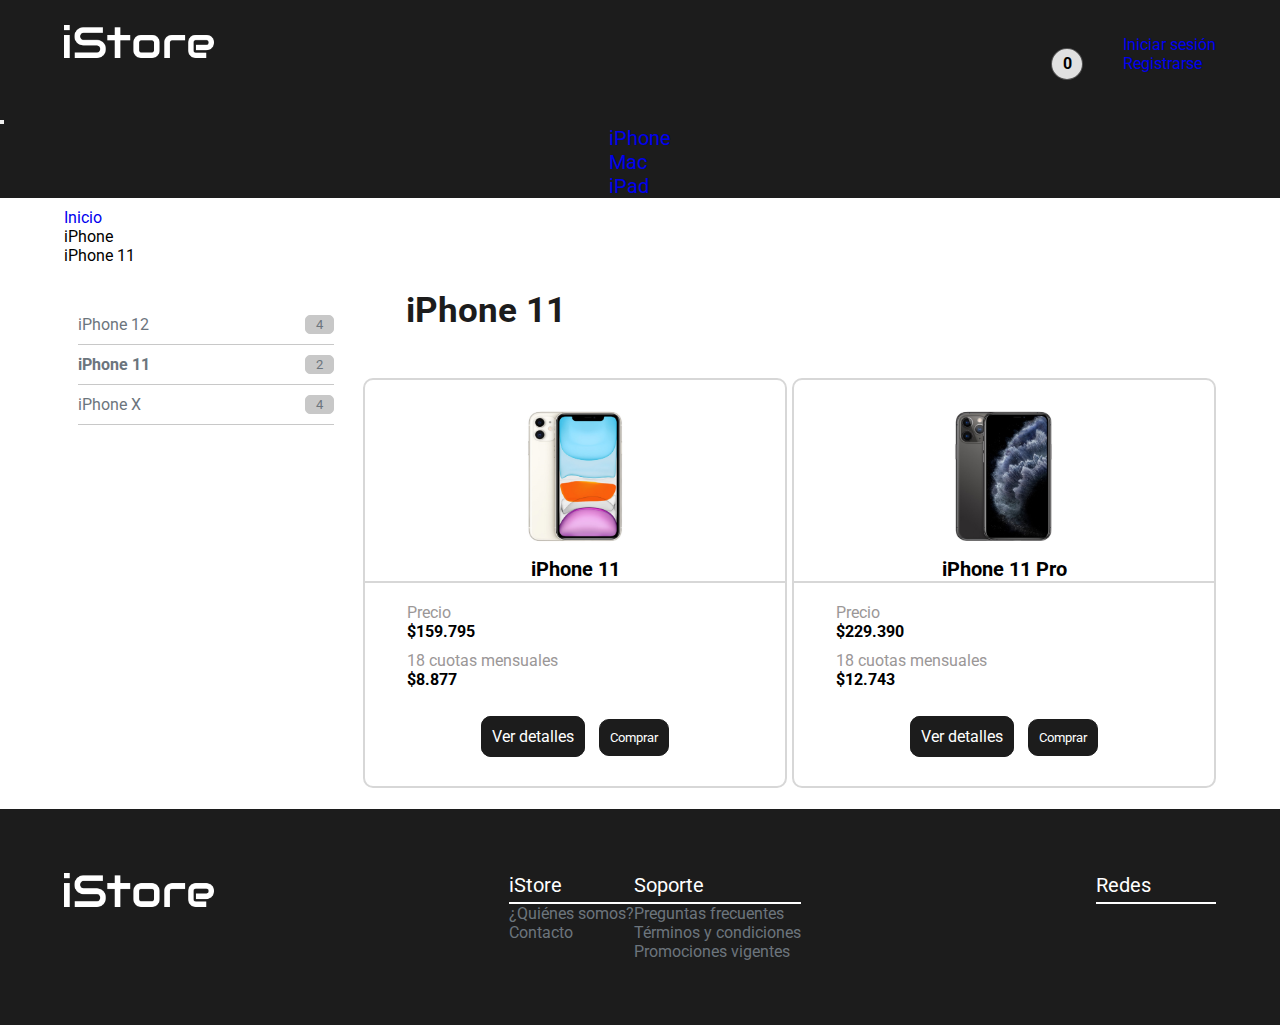
<file: pages/iphone/iphone_11.html>
<!DOCTYPE html>
<html lang="es">

<head>
    <meta charset="UTF-8" />
    <meta http-equiv="X-UA-Compatible" content="IE=edge" />
    <meta name="viewport" content="width=device-width, initial-scale=1.0" />
    <meta name="description" content="Encontrá el iPhone 11 acá en iStore, no dudes en elegirnos, los mejores precios y la mayor seguridad en todas tus compras.">
	<meta name="keywords" content="Apple, iphone 11, iphone, macbook, ipad, ofertas apple, istore">
    <link  rel="icon" href="../../imagenes/favicon-istore.png" type="image/png" />
    <link href="https://cdn.jsdelivr.net/npm/bootstrap@5.0.0-beta1/dist/css/bootstrap.min.css" rel="stylesheet"
        integrity="sha384-giJF6kkoqNQ00vy+HMDP7azOuL0xtbfIcaT9wjKHr8RbDVddVHyTfAAsrekwKmP1" crossorigin="anonymous" />
    <link rel="preconnect" href="https://fonts.gstatic.com">
    <link href="https://fonts.googleapis.com/css2?family=Roboto&display=swap" rel="stylesheet">
    <link rel="stylesheet" href="https://use.fontawesome.com/releases/v5.8.1/css/all.css"
        integrity="sha384-50oBUHEmvpQ+1lW4y57PTFmhCaXp0ML5d60M1M7uH2+nqUivzIebhndOJK28anvf" crossorigin="anonymous" />
    <link rel="stylesheet" href="../../css/estilo.css">
    <title>iStore | iPhone 11</title>
</head>
<body>
    <!-- HEADER -->
    <header>
        <div class="contenedor">
            <div class="contenedor-logo-iconos">
                <div class="logo">
                    <a href="../../index.html">
                        <img src="../../imagenes/logo.png" alt="logo iStore">
                    </a>
                </div>
                <div class="iconos">
                    <a href="#" class="carrito"><i class="fas fa-shopping-cart"></i></a>
                    <a href="../carrito/carrito.html"><div class="conteo-carrito"><span>0</span></div></a>
                    <div class="dropdown">
                        <a class="btn btn-secondary dropdown-toggle" href="#" role="button" id="dropdownMenuLink" data-bs-toggle="dropdown" aria-expanded="false">
                            <i class="far fa-user-circle"></i>
                        </a>
                        <ul class="dropdown-menu" aria-labelledby="dropdownMenuLink">
                            <li><a class="dropdown-item" href="#ingresar">Iniciar sesión</a></li>
                            <li><a class="dropdown-item" href="#registrarse">Registrarse</a></li>
                        </ul>
                    </div>
                </div>
            </div>
        </div>

        <!-- NAVEGADOR -->
        <nav class="navbar navbar-expand-lg navbar-light bg-light">
            <div class="container-fluid">
                <button class="navbar-toggler" type="button" data-bs-toggle="collapse" data-bs-target="#navbarNav"
                    aria-controls="navbarNav" aria-expanded="false" aria-label="Toggle navigation">
                    <span class="navbar-toggler-icon"></span>
                </button>
                <div class="collapse navbar-collapse nav" id="navbarNav">
                    <ul class="navbar-nav">
                        <li class="nav-item">
                            <a class="nav-link" href="iphone_12.html">iPhone</a>
                        </li>
                        <li class="nav-item">
                            <a class="nav-link" href="../mac/macbook_air.html">Mac</a>
                        </li>
                        <li class="nav-item">
                            <a class="nav-link" href="../ipad/ipad.html">iPad</a>
                        </li>
                        <li class="nav-item">
                            <div class="dropdown">

                        </li>
                    </ul>
                </div>
            </div>
        </nav>
        <!-- FIN NAVEGADOR -->
    </header>
    <!-- FIN HEADER -->

    <!-- MODAL USUARIO -->
    <section class="fondo-modal-usuario" id="ingresar">
        <div class="modal-usuario">
            <p class="titulo-ingresar">Iniciar sesión</p>
            <form>
                <div class="form-floating mb-3">
                    <input type="email" class="form-control" id="floatingInput" placeholder="name@example.com" required>
                    <label for="floatingInput">Email</label>
                </div>
                <div class="form-floating">
                    <input type="password" class="form-control" id="floatingPassword" placeholder="Password" required>
                    <label for="floatingPassword">Contraseña</label>
                    <div id="emailHelp" class="form-text"><a href="#">¿Olvidaste tu contraseña?</a></div>
                </div>
                <button type="submit" class="btn btn-primary">Ingresar</button>
            </form>
            <div class="modal-cerrar"><a href="#">Cerrar</a></div>
        </div>
    </section>

    <section class="fondo-modal-usuario" id="registrarse">
        <div class="modal-usuario">
            <p class="titulo-registrarse">Registrarse</p>
            <form>
                <div class="row nombre-apellido">
                    <div class="col">
                        <input type="text" class="form-control" placeholder="Nombre" aria-label="First name" required>
                    </div>
                    <div class="col">
                        <input type="text" class="form-control" placeholder="Apellido" aria-label="Last name" required>
                    </div>
                </div>
                <div class="mb-3">
                    <label for="exampleInputEmail1" class="form-label">Email</label>
                    <input type="email" class="form-control" id="exampleInputEmail1" aria-describedby="emailHelp"
                        required>
                </div>
                <div class="mb-3">
                    <label for="exampleInputPassword1" class="form-label">Contraseña</label>
                    <input type="password" class="form-control" id="exampleInputPassword1" required>
                </div>
                <div class="mb-3 form-check">
                    <input type="checkbox" class="form-check-input" id="exampleCheck1" required>
                    <label class="form-check-label" for="exampleCheck1">Acepto los <a href="#">Términos y
                            condiciones</a></label>
                </div>
                <button type="submit" class="btn btn-primary">Registrarse</button>
            </form>
            <a href="#" class="modal-cerrar">Cerrar</a>
        </div>
    </section>
    <!-- FIN MODAL USUARIO -->

    <!-- LISTA GUIA -->
    <section class="lista-guia">
        <div class="contenedor">
            <nav aria-label="breadcrumb">
                <ol class="breadcrumb">
                    <li class="breadcrumb-item"><a href="../../index.html">Inicio</a></li>
                    <li class="breadcrumb-item active" aria-current="page">iPhone</li>
                    <li class="breadcrumb-item active" aria-current="page">iPhone 11</li>
                </ol>
            </nav>
        </div>
    </section>
    <!-- FIN LISTA GUIA -->

    <div class="contenedor contenedor-grid">
        <!-- FILTRO -->
        <section class="filtro">
            <div class="contenedor">
                <ul>
                    <li><a href="iphone_12.html">iPhone 12 <span>4</span></a></li>
                    <li><a href="iphone_11.html"><strong>iPhone 11</strong> <span>2</span></a></li>
                    <li><a href="iphone_X.html">iPhone X <span>4</span></a></li>
                </ul>
            </div>
        </section>
        <!-- FIN FILTRO -->

        <!-- PRODUCTOS -->
        <section class="productos">
            <div class="contenedor titulo-producto">
                <h2>iPhone 11</h2>
            </div>
            <div class="contenedor-grid-productos-iphone-11">
                <article class="item-producto-uno">
                    <div class="contenedor-img-producto">
                        <img src="../../imagenes/iphone/iphone-11.jpg" alt="iphone 11 blanco">
                    </div>
                    <p class="nombre-producto">iPhone 11</p>
                    <div class="descripcion-producto">
                        <p class="titulo-precio">Precio</p>
                        <p class="precio"><strong>$159.795</strong></p>
                        <p class="titulo-cuotas">18 cuotas mensuales</p>
                        <p class="cuotas"><strong>$8.877</strong></p>
                    </div>
                    <div class="contenedor-botones">
                        <a href="#detalles-iphone11" class="boton-detalles">Ver detalles</a>
                        <button class="boton-comprar" onclick="obtenerProducto('iphone11')">Comprar</button>
                    </div>
                </article>

                <article class="item-producto-dos">
                    <div class="contenedor-img-producto">
                        <img src="../../imagenes/iphone/iphone-11-pro.jpg" alt="iphone 11 pro gris">
                    </div>
                    <p class="nombre-producto">iPhone 11 Pro</p>
                    <div class="descripcion-producto">
                        <p class="titulo-precio">Precio</p>
                        <p class="precio"><strong>$229.390</strong></p>
                        <p class="titulo-cuotas">18 cuotas mensuales</p>
                        <p class="cuotas"><strong>$12.743</strong></p>
                    </div>
                    <div class="contenedor-botones">
                        <a href="#detalles-iphone11-pro" class="boton-detalles">Ver detalles</a>
                        <button class="boton-comprar" onclick="obtenerProducto('iphone11-pro')">Comprar</button>
                    </div>
                </article>
            </div>

            <!-- MODAL DETALLES PRODUCTOS-->
            <section class="fondo-modal-detalles" id="detalles-iphone11">
                <div class="modal-detalles">
                    <div class="especificaciones">
                        <h2>Especificaciones</h2>
                        <ul>
                            <li class="color-gris-claro">Pantalla Liquid Retina HD. Pantalla LCD Multi-Touch de 6,1
                                pulgadas (diagonal) sin marco y con tecnología IPS. Resolución de 1792 x 828 pixeles a
                                326 ppi</li>
                            <li class="color-gris-oscuro">Pantalla con amplia gama de colores (P3). Toque con respuesta
                                háptica. Brillo máximo de 625 nits (normal). Revestimiento oleofóbico resistente a
                                huellas dactilares</li>
                            <li class="color-gris-claro">Chip A13 Bionic Neural Engine de tercera generación</li>
                            <li class="color-gris-oscuro">64 GB, 128 GB y 256 GB</li>
                            <li class="color-gris-claro">Sistema de dos cámaras de 12 MP: ultra gran angular y gran
                                angular. Ultra gran angular: apertura de ƒ/2.4 y ángulo de visión de 120°. Gran angular:
                                apertura de ƒ/1.8</li>
                            <li class="color-gris-oscuro">Zoom óptico de 2x para alejar; zoom digital de hasta 5x</li>
                            <li class="color-gris-claro">Cámara Truedepth Cámara de 12 MP. Apertura de ƒ/2.2</li>
                            <li class="color-gris-oscuro">Iluminación de Retrato con seis efectos (Luz Natural, Luz de
                                Estudio Fotográfico, Luz al Contorno, Reflector, Reflector B y N, Clave Alta B y N)</li>
                            <li class="color-gris-claro">Grabación de video 4K a 24 cps, 30 cps o 60 cps</li>
                            <li class="color-gris-oscuro">Toma fotos de 8 MP mientras graba videos 4K</li>
                            <li class="color-gris-claro">Batería y energía Reproducción de video: Hasta 17 horas</li>
                            <li class="color-gris-oscuro">Reproducción de video (streaming): Hasta 10 horas</li>
                            <li class="color-gris-claro">Reproducción de audio: Hasta 65 horas</li>
                        </ul>
                    </div>
                    <div class="info-producto">
                        <h2>Información del Producto</h2>
                        <p>
                            <strong>
                                *Como parte de los esfuerzos de Apple por reducir el impacto ambiental, el iPhone 11 no
                                incluye adaptador de corriente ni EarPods. Puedes usar el adaptador de corriente de
                                Apple y
                                los audífonos que ya tengas o comprarlos por separado.*
                            </strong>
                        </p>
                        <p>
                            La pantalla del iPhone 11 tiene esquinas redondeadas que siguen el elegante diseño curvo del
                            teléfono, y las esquinas se encuentran dentro de un rectángulo estándar. Si se mide en forma
                            de rectángulo estándar, la pantalla tiene 6,06 pulgadas en diagonal (el área real de
                            visualización es menor).
                        </p>
                        <p><strong>Caja</strong></p>
                        <p>iPhone 11 con iOS 13, Cable de USB-C a Lightning, Documentación</p>
                        <p><strong>Funcionalidades incluidas:</strong></p>
                        <p>VoiceOver, Zoom, Lupa, Dictado, Control por Botón, Subtítulos opcionales, AssistiveTouch, Leer Pantalla en Voz Alta</p>
                        <p><strong>Accesibilidad</strong></p>
                        <p>Las funcionalidades de accesibilidad ayudan a las personas con alguna discapacidad a aprovechar al máximo su nuevo iPhone 11. Gracias al soporte integrado para visión, audición, motricidad y aprendizaje, puedes disfrutar como nunca el dispositivo más personal del mundo. Más información Reproducción de audio</p>
                        <p><strong>Formatos de audio compatibles:</strong></p>
                        <p>AAC‑LC, HE‑AAC, HE‑AAC v2, AAC protegido, MP3, PCM lineal, Apple Lossless, FLAC, Dolby Digital (AC-3), Dolby Digital Plus (E‑AC‑3), Dolby Atmos y Audible (formatos 2, 3, 4, Audible Enhanced Audio, AAX y AAX+) Reproducción de audio espacial Volumen máximo configurable por el usuario</p>
                    </div>
                    <div class="modal-cerrar-detalles"><a href="#">Cerrar</a></div>
                </div>
            </section>

            <section class="fondo-modal-detalles" id="detalles-iphone11-pro">
                <div class="modal-detalles">
                    <div class="especificaciones">
                        <h2>Especificaciones</h2>
                        <ul>
                            <li class="color-gris-claro">Pantalla Super Retina XDR Pantalla OLED Multi-Touch de 5,8 pulgadas (diagonal) sin marco. Pantalla HDR Resolución de 2436 x 1125 pixeles a 458 ppi</li>
                            <li class="color-gris-oscuro">Pantalla con una amplia gama de colores (P3). Toque con respuesta háptica Brillo máximo de 800 nits (normal); brillo máximo de 1200 nits (HDR). Revestimiento oleofóbico resistente a huellas dactilares</li>
                            <li class="color-gris-claro">Chip A13 Bionic Neural Engine de tercera generación</li>
                            <li class="color-gris-oscuro">64 GB, 256 GB y 512 GB</li>
                            <li class="color-gris-claro">Sistema de tres cámaras de 12 MP: ultra gran angular, gran angular y teleobjetivo. Ultra gran angular: apertura de ƒ/2.4 y ángulo de visión de 120°</li>
                            <li class="color-gris-oscuro">Zoom óptico de 2x para acercar, zoom óptico de 2x para alejar; zoom digital de hasta 10x</li>
                            <li class="color-gris-claro">Iluminación de Retrato con seis efectos (Luz Natural, Luz de Estudio Fotográfico, Luz al Contorno, Reflector, Reflector B y N, Clave Alta B y N)</li>
                            <li class="color-gris-oscuro">Lente de cinco elementos (cámara ultra gran angular); lente de seis elementos (cámaras gran angular y teleobjetivo)</li>
                            <li class="color-gris-claro">Cámara Truedepth Camara de 12 MP. Apertura de ƒ/2.2</li>
                            <li class="color-gris-oscuro">Rango dinamico extendido para grabación de video a 30 cps. Estabilización cinemática de video (4K, 1080p y 720p)</li>
                            <li class="color-gris-claro">Batería y energía Reproducción de video: Hasta 18 horas</li>
                            <li class="color-gris-oscuro">Reproducción de video (streaming): Hasta 11 horas</li>
                            <li class="color-gris-claro">Reproducción de audio: Hasta 65 horas</li>
                        </ul>
                    </div>
                    <div class="info-producto">
                        <h2>Información del Producto</h2>
                        <p>La pantalla del iPhone 11 Pro tiene esquinas redondeadas que siguen el elegante diseño curvo del teléfono, y las esquinas se encuentran dentro de un rectángulo estándar. Si se mide en forma de rectángulo estándar, la pantalla tiene 5,85 pulgadas en diagonal (el área real de visualización es menor).</p>
                        <p><strong>Caja</strong></p>
                        <p>iPhone 11 Pro con iOS 13, EarPods con conector Lightning, Cable de USB-C a Lightning, Adaptador de corriente USB-C de 18 W, Documentación</p>
                    </div>
                    <div class="modal-cerrar-detalles"><a href="#">Cerrar</a></div>
                </div>
            </section>
            <!-- FIN MODAL DETALLES PRODUCTOS-->
        </section>
        <!-- FIN PRODUCTOS -->
    </div>

    <div class="toast-container"></div>

    <!-- FOOTER -->
    <footer>
        <div class="contenedor">
            <div class="contenedor-logo">
                <a href="../../index.html">
                    <img src="../../imagenes/logo.png" alt="logo iStore">
                </a>
            </div>
            <div class="links-footer">
                <div class="links-istore">
                    <ul>
                        <P class="titulo-istore">iStore</P>
                        <li class="link-istore"><a href="#">¿Quiénes somos?</a></li>
                        <li class="link-istore"><a href="#">Contacto</a></li>
                    </ul>
                </div>
                <div class="links-soporte">
                    <ul>
                        <P class="titulo-soporte">Soporte</P>
                        <li class="link-soporte"><a href="#">Preguntas frecuentes</a></li>
                        <li class="link-soporte"><a href="#">Términos y condiciones</a></li>
                        <li class="link-soporte"><a href="#">Promociones vigentes</a></li>
                    </ul>
                </div>
            </div>
            <div class="redes">
                <P class="titulo-redes">Redes</P>
                <a href="https://www.facebook.com/" target="blank"><i class="fab fa-facebook-f"></i></a>
                <a href="https://www.instagram.com/" target="blank"><i class="fab fa-instagram"></i></a>
                <a href="https://twitter.com/" target="blank"><i class="fab fa-twitter"></i></a>
            </div>
        </div>
    </footer>
    <!-- FIN FOOTER -->

    <script src="https://cdn.jsdelivr.net/npm/@popperjs/core@2.5.4/dist/umd/popper.min.js"
        integrity="sha384-q2kxQ16AaE6UbzuKqyBE9/u/KzioAlnx2maXQHiDX9d4/zp8Ok3f+M7DPm+Ib6IU"
        crossorigin="anonymous"></script>
    <script src="https://cdn.jsdelivr.net/npm/bootstrap@5.0.0-beta1/dist/js/bootstrap.min.js"
        integrity="sha384-pQQkAEnwaBkjpqZ8RU1fF1AKtTcHJwFl3pblpTlHXybJjHpMYo79HY3hIi4NKxyj"
        crossorigin="anonymous"></script>

    <script src="https://code.jquery.com/jquery-3.6.0.min.js"></script>
    <script src="../../js/script.js"></script>
</body>
</html>
</file>
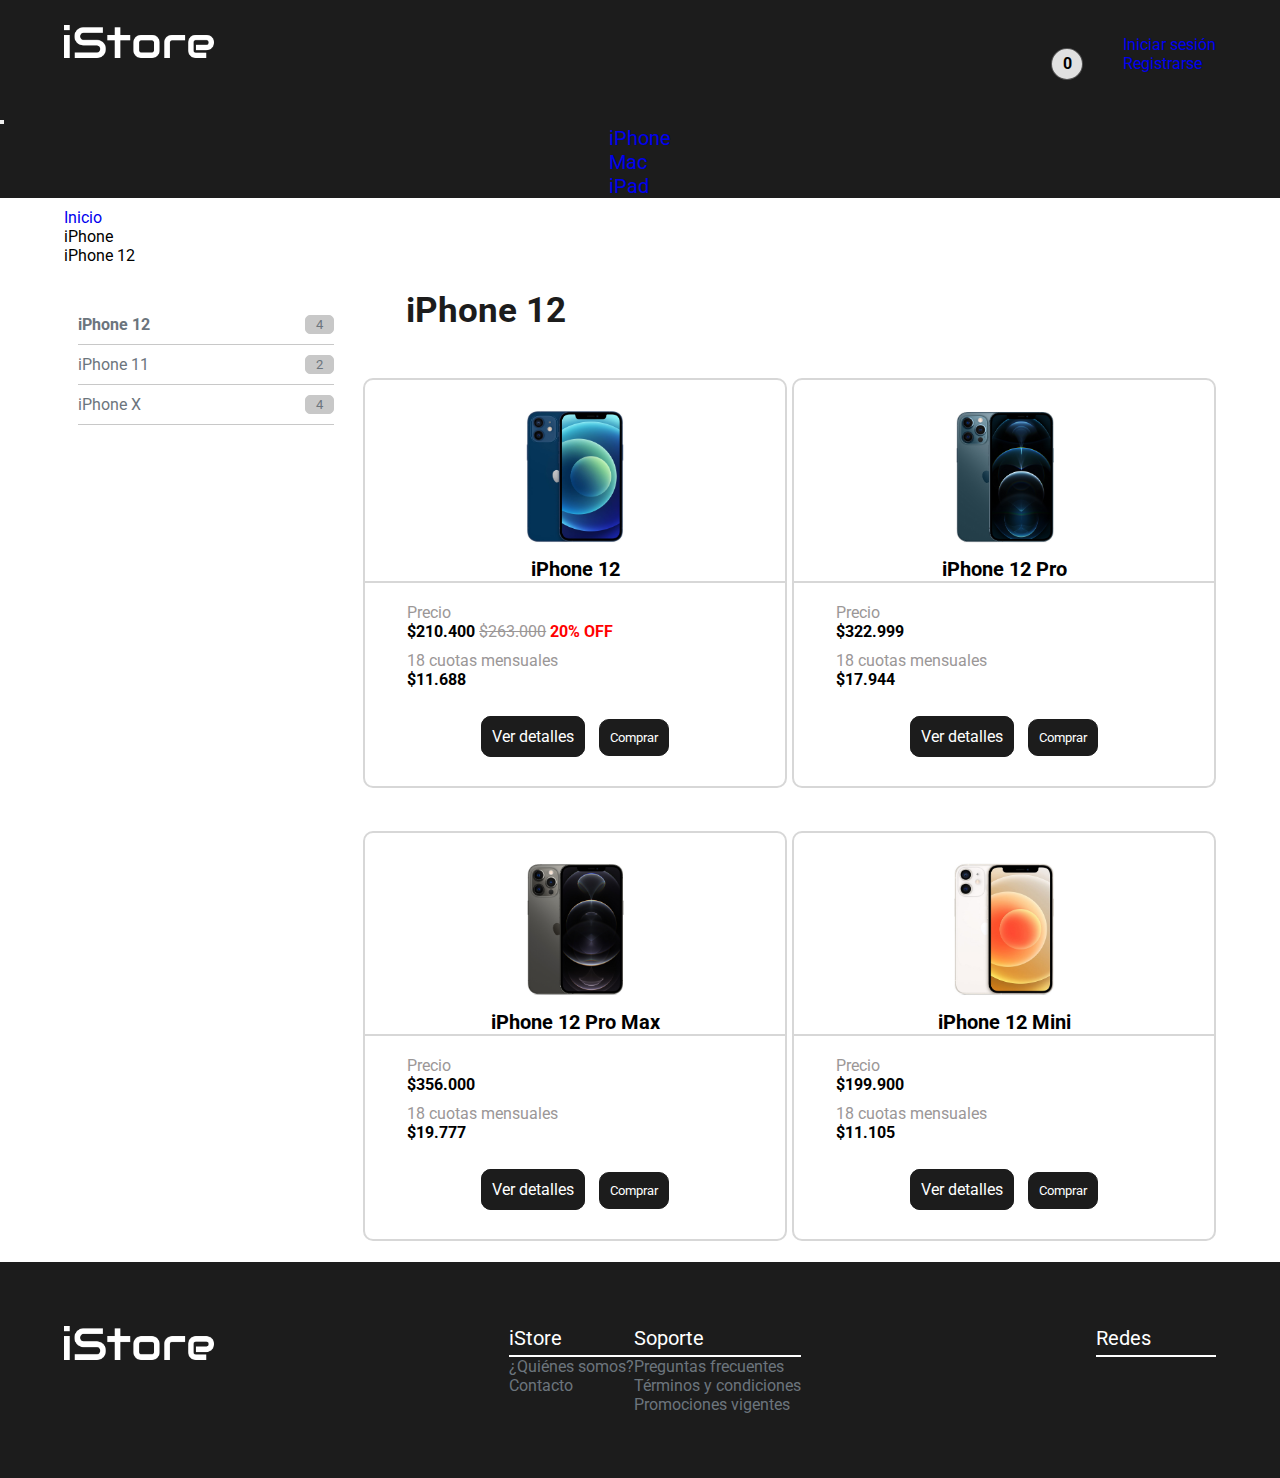
<file: pages/iphone/iphone_12.html>
<!DOCTYPE html>
<html lang="es">

<head>
    <meta charset="UTF-8" />
    <meta http-equiv="X-UA-Compatible" content="IE=edge" />
    <meta name="viewport" content="width=device-width, initial-scale=1.0" />
    <meta name="description" content="Encontrá el iPhone 12 acá en iStore, no dudes en elegirnos, los mejores precios y la mayor seguridad en todas tus compras.">
	<meta name="keywords" content="Apple, iphone 12, iphone, macbook, ipad, ofertas apple, istore">
    <link  rel="icon" href="../../imagenes/favicon-istore.png" type="image/png" />
    <link href="https://cdn.jsdelivr.net/npm/bootstrap@5.0.0-beta1/dist/css/bootstrap.min.css" rel="stylesheet"
        integrity="sha384-giJF6kkoqNQ00vy+HMDP7azOuL0xtbfIcaT9wjKHr8RbDVddVHyTfAAsrekwKmP1" crossorigin="anonymous" />
    <link href="https://cdn.jsdelivr.net/npm/bootstrap@5.0.1/dist/css/bootstrap.min.css" rel="stylesheet" integrity="sha384-+0n0xVW2eSR5OomGNYDnhzAbDsOXxcvSN1TPprVMTNDbiYZCxYbOOl7+AMvyTG2x" crossorigin="anonymous">
    <link rel="preconnect" href="https://fonts.gstatic.com">
    <link href="https://fonts.googleapis.com/css2?family=Roboto&display=swap" rel="stylesheet">
    <link rel="stylesheet" href="https://use.fontawesome.com/releases/v5.8.1/css/all.css"
        integrity="sha384-50oBUHEmvpQ+1lW4y57PTFmhCaXp0ML5d60M1M7uH2+nqUivzIebhndOJK28anvf" crossorigin="anonymous" />
    <link rel="stylesheet" href="../../css/estilo.css">
    <title>iStore | iPhone 12</title>
</head>

<body>
    <!-- HEADER -->
    <header>
        <div class="contenedor">
            <div class="contenedor-logo-iconos">
                <div class="logo">
                    <a href="../../index.html">
                        <img src="../../imagenes/logo.png" alt="logo iStore">
                    </a>
                </div>
                <div class="iconos">
                    <a href="../carrito/carrito.html" class="carrito"><i class="fas fa-shopping-cart"></i></a>
                    <a href="../carrito/carrito.html"><div class="conteo-carrito"><span>0</span></div></a>
                    <div class="dropdown">
                        <a class="btn btn-secondary dropdown-toggle" href="#" role="button" id="dropdownMenuLink" data-bs-toggle="dropdown" aria-expanded="false">
                            <i class="far fa-user-circle"></i>
                        </a>
                        <ul class="dropdown-menu" aria-labelledby="dropdownMenuLink">
                            <li><a class="dropdown-item" href="#ingresar">Iniciar sesión</a></li>
                            <li><a class="dropdown-item" href="#registrarse">Registrarse</a></li>
                        </ul>
                    </div>
                </div>
            </div>
        </div>

        <!-- NAVEGADOR -->
        <nav class="navbar navbar-expand-lg navbar-light bg-light">
            <div class="container-fluid">
                <button class="navbar-toggler" type="button" data-bs-toggle="collapse" data-bs-target="#navbarNav"
                    aria-controls="navbarNav" aria-expanded="false" aria-label="Toggle navigation">
                    <span class="navbar-toggler-icon"></span>
                </button>
                <div class="collapse navbar-collapse nav" id="navbarNav">
                    <ul class="navbar-nav">
                        <li class="nav-item">
                            <a class="nav-link" href="iphone_12.html">iPhone</a>
                        </li>
                        <li class="nav-item">
                            <a class="nav-link" href="../mac/macbook_air.html">Mac</a>
                        </li>
                        <li class="nav-item">
                            <a class="nav-link" href="../ipad/ipad.html">iPad</a>
                        </li>
                        <li class="nav-item">
                            <div class="dropdown">

                        </li>
                    </ul>
                </div>
            </div>
        </nav>
        <!-- FIN NAVEGADOR -->
    </header>
    <!-- FIN HEADER -->
    <div class="contenedor" id="alerta-carrito">
    </div>

    <!-- MODAL USUARIO -->
    <section class="fondo-modal-usuario" id="ingresar">
        <div class="modal-usuario">
            <p class="titulo-ingresar">Iniciar sesión</p>
            <form>
                <div class="form-floating mb-3">
                    <input type="email" class="form-control" id="floatingInput" placeholder="name@example.com" required>
                    <label for="floatingInput">Email</label>
                </div>
                <div class="form-floating">
                    <input type="password" class="form-control" id="floatingPassword" placeholder="Password" required>
                    <label for="floatingPassword">Contraseña</label>
                    <div id="emailHelp" class="form-text"><a href="#">¿Olvidaste tu contraseña?</a></div>
                </div>
                <button type="submit" class="btn btn-primary">Ingresar</button>
            </form>
            <div class="modal-cerrar"><a href="#">Cerrar</a></div>
        </div>
    </section>

    <section class="fondo-modal-usuario" id="registrarse">
        <div class="modal-usuario">
            <p class="titulo-registrarse">Registrarse</p>

            <form>
                <div class="row nombre-apellido">
                    <div class="col">
                        <input type="text" class="form-control" placeholder="Nombre" aria-label="First name" required>
                    </div>
                    <div class="col">
                        <input type="text" class="form-control" placeholder="Apellido" aria-label="Last name" required>
                    </div>
                </div>
                <div class="mb-3">
                    <label for="exampleInputEmail1" class="form-label">Email</label>
                    <input type="email" class="form-control" id="exampleInputEmail1" aria-describedby="emailHelp"
                        required>
                </div>
                <div class="mb-3">
                    <label for="exampleInputPassword1" class="form-label">Contraseña</label>
                    <input type="password" class="form-control" id="exampleInputPassword1" required>
                </div>
                <div class="mb-3 form-check">
                    <input type="checkbox" class="form-check-input" id="exampleCheck1" required>
                    <label class="form-check-label" for="exampleCheck1">Acepto los <a href="#">Términos y
                            condiciones</a></label>
                </div>
                <button type="submit" class="btn btn-primary">Registrarse</button>
            </form>
            <a href="#" class="modal-cerrar">Cerrar</a>
        </div>
    </section>
    <!-- FIN MODAL USUARIO -->

    <!-- LISTA GUIA -->
    <section class="lista-guia">
        <div class="contenedor">
            <nav aria-label="breadcrumb">
                <ol class="breadcrumb">
                    <li class="breadcrumb-item"><a href="../../index.html">Inicio</a></li>
                    <li class="breadcrumb-item active" aria-current="page">iPhone</li>
                    <li class="breadcrumb-item active" aria-current="page">iPhone 12</li>
                </ol>
            </nav>
        </div>
    </section>
    <!-- FIN LISTA GUIA -->

    <div class="contenedor contenedor-grid">
        <!-- FILTRO -->
        <section class="filtro">
            <div class="contenedor">
                <ul>
                    <li><a href="iphone_12.html"><strong>iPhone 12</strong> <span>4</span></a></li>
                    <li><a href="iphone_11.html">iPhone 11 <span>2</span></a></li>
                    <li><a href="iphone_X.html">iPhone X <span>4</span></a></li>
                </ul>
            </div>
        </section>
        <!-- FIN FILTRO -->

        <!-- PRODUCTOS -->
        <section class="productos">
            <div class="contenedor titulo-producto"> 
                <h2>iPhone 12</h2> 
            </div>
            <div class="contenedor-grid-productos-iphone-12">
                <article class="item-producto-uno">
                    <div class="contenedor-img-producto">
                        <img src="../../imagenes/iphone/iphone-12.jpg" alt="iphone 12 azul">
                    </div>
                    <p class="nombre-producto">iPhone 12</p>
                    <div class="descripcion-producto">
                        <p class="titulo-precio">Precio</p>
                        <p class="precio"><strong>$210.400</strong>
                            <span class="precio-tachado">$263.000</span> <span class="descuento"><strong>20%
                                    OFF</strong></span>
                        </p>
                        <p class="titulo-cuotas">18 cuotas mensuales</p>
                        <p class="cuotas"><strong>$11.688</strong></p>
                    </div>
                    <div class="contenedor-botones">
                        <a href="#detalles-iphone12" class="boton-detalles">Ver detalles</a>
                        <button class="boton-comprar" onclick="obtenerProducto('iphone12')">Comprar</button>
                    </div>
                </article>

                <article class="item-producto-dos">
                    <div class="contenedor-img-producto">
                        <img src="../../imagenes/iphone/iphone-12-pro.png" alt="iphone 12 pro azul">
                    </div>
                    <p class="nombre-producto">iPhone 12 Pro</p>
                    <div class="descripcion-producto">
                        <p class="titulo-precio">Precio</p>
                        <p class="precio"><strong>$322.999</strong></p>
                        <p class="titulo-cuotas">18 cuotas mensuales</p>
                        <p class="cuotas"><strong>$17.944</strong></p>
                    </div>
                    <div class="contenedor-botones">
                        <a href="#detalles-iphone12-pro" class="boton-detalles">Ver detalles</a>
                        <button class="boton-comprar" onclick="obtenerProducto('iphone12-pro')">Comprar</button>
                    </div>
                </article>

                <article class="item-producto-tres">
                    <div class="contenedor-img-producto">
                        <img src="../../imagenes/iphone/iphone-12-pro-max.png" alt="iphone pro max gris">
                    </div>
                    <p class="nombre-producto">iPhone 12 Pro Max</p>
                    <div class="descripcion-producto">
                        <p class="titulo-precio">Precio</p>
                        <p class="precio"><strong>$356.000</strong></p>
                        <p class="titulo-cuotas">18 cuotas mensuales</p>
                        <p class="cuotas"><strong>$19.777</strong></p>
                    </div>
                    <div class="contenedor-botones">
                        <a href="#detalles-iphone12-pro-max" class="boton-detalles">Ver detalles</a>
                        <button class="boton-comprar" onclick="obtenerProducto('iphone12-pro-max')">Comprar</button>
                    </div>
                </article>

                <article class="item-producto-cuatro">
                    <div class="contenedor-img-producto">
                        <img src="../../imagenes/iphone/iphone-12-mini.jpg" alt="iphone 12 mini blanco">
                    </div>
                    <p class="nombre-producto">iPhone 12 Mini</p>
                    <div class="descripcion-producto">
                        <p class="titulo-precio">Precio</p>
                        <p class="precio"><strong>$199.900</strong></p>
                        <p class="titulo-cuotas">18 cuotas mensuales</p>
                        <p class="cuotas"><strong>$11.105</strong></p>
                    </div>
                    <div class="contenedor-botones">
                        <a href="#detalles-iphone12-mini" class="boton-detalles">Ver detalles</a>
                        <button class="boton-comprar" onclick="obtenerProducto('iphone12-mini')">Comprar</button>
                    </div>
                </article>
            </div>

            <!-- MODAL DETALLES PRODUCTOS-->
            <section class="fondo-modal-detalles" id="detalles-iphone12">
                <div class="modal-detalles">
                    <div class="especificaciones">
                        <h2>Especificaciones</h2>
                        <ul>
                            <li class="color-gris-claro">Pantalla Super Retina XDR. Pantalla OLED de 6,1 pulgadas
                                (diagonal) sin marco.Resolución de 2532 x 1170 pixeles a 460 ppi</li>
                            <li class="color-gris-oscuro">Chip Apple A14 Bionic Neural Engine de última generación</li>
                            <li class="color-gris-claro">Almacenamiento 64 GB, 128 GB, 256 GB</li>
                            <li class="color-gris-oscuro">Sistema de dos cámaras de 12 MP: ultra gran angular y gran
                                angular</li>
                            <li class="color-gris-claro">Modo Retrato con bokeh avanzado y Control de Profundidad</li>
                            <li class="color-gris-oscuro">Cámara TrueDepth Cámara de 12 MP</li>
                            <li class="color-gris-claro">Estabilización automática de imagen</li>
                            <li class="color-gris-oscuro">Captura de imagen en formatos HEIF y JPEG</li>
                            <li class="color-gris-claro">Grabación de video HDR en Dolby Vision a un máximo de 30 cps
                            </li>
                            <li class="color-gris-oscuro">Grabación de video 4K a 24 cps, 30 cps o 60 cps</li>
                            <li class="color-gris-claro">Grabación de video HD de 1080p a 30 cps o 60 cps</li>
                            <li class="color-gris-oscuro">Grabación de video HD de 720p a 30 cps</li>
                            <li class="color-gris-claro">Batería y energía Reproducción de video: Hasta 17 horas</li>
                            <li class="color-gris-oscuro">Reproducción de video (streaming): Hasta 11 horas</li>
                            <li class="color-gris-claro">Reproducción de audio: Hasta 65 horas</li>
                        </ul>
                    </div>
                    <div class="info-producto">
                        <h2>Información del Producto</h2>
                        <p>
                            La pantalla del iPhone 12 tiene esquinas redondeadas que siguen el elegante diseño curvo del
                            teléfono, y las esquinas se encuentran dentro de un rectángulo estándar. Si se mide en forma
                            de rectángulo estándar, la pantalla tiene 6,06 pulgadas en diagonal (el área real de
                            visualización es menor).
                        </p>
                        <p><strong>Caja</strong></p>
                        <p>iPhone con iOS 14, Cable de USB-C a Lightning, Documentación</p>
                        <p><strong>Tarjeta SIM</strong></p>
                        <p>Doble SIM (nano-SIM y eSIM)11 El iPhone 12 y el iPhone 12 mini no son compatibles con las
                            tarjetas micro-SIM existentes.</p>
                    </div>
                    <div class="modal-cerrar-detalles"><a href="#">Cerrar</a></div>
                </div>
            </section>

            <section class="fondo-modal-detalles" id="detalles-iphone12-pro">
                <div class="modal-detalles">
                    <div class="especificaciones">
                        <h2>Especificaciones</h2>
                        <ul>
                            <li class="color-gris-claro">Pantalla Super Retina XDR. Pantalla OLED de 6,1 pulgadas (diagonal) sin marco. Resolución de 2532 x 1170 pixeles a 460 ppi</li>
                            <li class="color-gris-oscuro">Chip Apple A14 Bionic Neural Engine de última generación</li>
                            <li class="color-gris-claro">Almacenamiento 128 GB, 256 GB, 512 GB</li>
                            <li class="color-gris-oscuro">Sistema de cámaras Pro de 12 MP: ultra gran angular, gran angular y teleobjetivo</li>
                            <li class="color-gris-claro">Ultra gran angular: apertura de ƒ/2.4 y ángulo de visión de 120°</li>
                            <li class="color-gris-oscuro">Zoom óptico de 2x para acercar, zoom óptico de 2x para alejar; rango de zoom óptico de 4x (iPhone 12 Pro)</li>
                            <li class="color-gris-claro">Zoom digital de hasta 10x (iPhone 12 Pro)</li>
                            <li class="color-gris-oscuro">Grabación de video HDR en Dolby Vision a un máximo de 60 cps</li>
                            <li class="color-gris-claro">Grabación de video 4K a 24 cps, 30 cps o 60 cps</li>
                            <li class="color-gris-oscuro">Toma fotos de 8 MP mientras graba videos 4K</li>
                            <li class="color-gris-claro">Cámara TrueDepth 12 MP</li>
                            <li class="color-gris-oscuro">Iluminación de Retrato con seis efectos (Luz Natural, Luz de Estudio Fotográfico, Luz al Contorno, Reflector, Reflector B y N, Clave Alta en B y N)</li>
                            <li class="color-gris-claro">Batería y energía Reproducción de video: Hasta 17 horas</li>
                            <li class="color-gris-oscuro">Reproducción de video (streaming): Hasta 11 horas</li>
                            <li class="color-gris-claro">Reproducción de audio: Hasta 65 horas</li>
                        </ul>
                    </div>
                    <div class="info-producto">
                        <h2>Información del Producto</h2>
                        <p>La pantalla del iPhone 12 Pro tiene esquinas redondeadas que siguen el elegante diseño curvo del teléfono, y las esquinas se encuentran dentro de un rectángulo estándar. Si se mide en forma de rectángulo estándar, la pantalla tiene 6,06 pulgadas en diagonal (el área real de visualización es menor).</p>
                        <p><strong>Caja</strong></p>
                        <p>iPhone con iOS 14, Cable de USB-C a Lightning, Documentación</p>
                        <p><strong>Tarjeta SIM</strong></p>
                        <p>Doble SIM (nano-SIM y eSIM)11 El iPhone 12 Pro y el iPhone 12 Pro Max no son compatibles con las tarjetas micro-SIM existentes.</p>
                    </div>
                    <div class="modal-cerrar-detalles"><a href="#">Cerrar</a></div>
                </div>
            </section>
        
            <section class="fondo-modal-detalles" id="detalles-iphone12-pro-max">
                <div class="modal-detalles">
                    <div class="especificaciones">
                        <h2>Especificaciones</h2>
                        <ul>
                            <li class="color-gris-claro">Pantalla Super Retina XDR. Pantalla OLED de 6,7 pulgadas (diagonal) sin marco. Resolución de 2778 x 1284 pixeles a 458 ppi</li>
                            <li class="color-gris-oscuro">Chip Apple A14 Bionic Neural Engine de última generación</li>
                            <li class="color-gris-claro">Almacenamiento 128 GB, 256 GB, 512 GB</li>
                            <li class="color-gris-oscuro">Sistema de cámaras Pro de 12 MP: ultra gran angular, gran angular y teleobjetivo</li>
                            <li class="color-gris-claro">Ultra gran angular: apertura de ƒ/2.4 y ángulo de visión de 120°</li>
                            <li class="color-gris-oscuro">Zoom óptico de 2,5x para acercar, zoom óptico de 2x para alejar; rango de zoom óptico de 5x (iPhone 12 Pro Max)</li>
                            <li class="color-gris-claro">Zoom digital de hasta 12x (iPhone 12 Pro Max)</li>
                            <li class="color-gris-oscuro">Cámara TrueDepth Cámara de 12 MP</li>
                            <li class="color-gris-claro">Iluminación de Retrato con seis efectos (Luz Natural, Luz de Estudio Fotográfico, Luz al Contorno, Reflector, Reflector B y N, Clave Alta en B y N)</li>
                            <li class="color-gris-oscuro">Grabación de video HDR en Dolby Vision a un máximo de 60 cps</li>
                            <li class="color-gris-claro">Grabación de video 4K a 24 cps, 30 cps o 60 cps</li>
                            <li class="color-gris-oscuro">Grabación de video HD de 1080p a 30 cps o 60 cps</li>
                            <li class="color-gris-claro">Grabación de video HD de 720p a 30 cps</li>
                            <li class="color-gris-oscuro">Batería y energía Reproducción de video: Hasta 20 horas</li>
                            <li class="color-gris-claro">Reproducción de video (streaming): Hasta 12 horas</li>
                            <li class="color-gris-oscuro">Reproducción de audio: Hasta 80 horas</li>
                        </ul>
                    </div>
                    <div class="info-producto">
                        <h2>Información del Producto</h2>
                        <p>La pantalla del iPhone 12 Pro Max tiene esquinas redondeadas que siguen el elegante diseño curvo del teléfono, y las esquinas se encuentran dentro de un rectángulo estándar. Si se mide en forma de rectángulo estándar, la pantalla tiene 6,68 pulgadas en diagonal (el área real de visualización es menor).</p>
                        <p><strong>Caja</strong></p>
                        <p>iPhone con iOS 14, Cable de USB-C a Lightning, Documentación</p>
                        <p><strong>Tarjeta SIM</strong></p>
                        <p>Doble SIM (nano-SIM y eSIM)11 El iPhone 12 Pro y el iPhone 12 Pro Max no son compatibles con las tarjetas micro-SIM existentes.</p>
                    </div>
                    <div class="modal-cerrar-detalles"><a href="#">Cerrar</a></div>
                </div>
            </section>
        
            <section class="fondo-modal-detalles" id="detalles-iphone12-mini">
                <div class="modal-detalles">
                    <div class="especificaciones">
                        <h2>Especificaciones</h2>
                        <ul>
                            <li class="color-gris-claro">Pantalla Super Retina XDR. Pantalla OLED de 5,4 pulgadas (diagonal) sin marco. Resolución de 2340 x 1080 pixeles a 476 ppi</li>
                            <li class="color-gris-oscuro">Chip Apple A14 Bionic Neural Engine de última generación</li>
                            <li class="color-gris-claro">Almacenamiento 64 GB,  128 GB, 256 GB</li>
                            <li class="color-gris-oscuro">Sistema de dos cámaras de 12 MP: ultra gran angular y gran angular</li>
                            <li class="color-gris-claro">Modo Retrato con bokeh avanzado y Control de Profundidad</li>
                            <li class="color-gris-oscuro">Cámara TrueDepth Cámara de 12 MP</li>
                            <li class="color-gris-claro">Iluminación de Retrato con seis efectos (Luz Natural, Luz de Estudio Fotográfico, Luz al Contorno, Reflector, Reflector B y N, Clave Alta en B y N)</li>
                            <li class="color-gris-oscuro">Captura de imagen en formatos HEIF y JPEG</li>
                            <li class="color-gris-claro">Grabación de video HDR en Dolby Vision a un máximo de 30 cps</li>
                            <li class="color-gris-oscuro">Grabación de video 4K a 24 cps, 30 cps o 60 cps</li>
                            <li class="color-gris-claro">Grabación de video HD de 1080p a 30 cps o 60 cps</li>
                            <li class="color-gris-oscuro">Grabación de video HD de 720p a 30 cps</li>
                            <li class="color-gris-claro">Batería y energía Reproducción de video: Hasta 15 horas</li>
                            <li class="color-gris-oscuro">Reproducción de video (streaming): Hasta 10 horas</li>
                            <li class="color-gris-claro">Reproducción de audio: Hasta 50 horas</li>
                        </ul>
                    </div>
                    <div class="info-producto">
                        <h2>Información del Producto</h2>
                        <p>La pantalla del iPhone 12 mini tiene esquinas redondeadas que siguen el elegante diseño curvo del teléfono, y las esquinas se encuentran dentro de un rectángulo estándar. Si se mide en forma de rectángulo estándar, la pantalla tiene 5,42 pulgadas en diagonal (el área real de visualización es menor).</p>
                        <p><strong>Caja</strong></p>
                        <p>iPhone con iOS 14 Cable de USB-C a Lightning Documentación</p>
                        <p><strong>Tarjeta SIM</strong></p>
                        <p>Doble SIM (nano-SIM y eSIM)11 El iPhone 12 y el iPhone 12 mini no son compatibles con las tarjetas micro-SIM existentes.</p>
                    </div>
                    <div class="modal-cerrar-detalles"><a href="#">Cerrar</a></div>
                </div>
            </section>
            <!-- FIN MODAL DETALLES PRODUCTOS-->
        </section>
        <!-- FIN PRODUCTOS -->
    </div>

    <div class="toast-container"></div>

    <!-- FOOTER -->
    <footer>
        <div class="contenedor">
            <div class="contenedor-logo">
                <a href="../../index.html">
                    <img src="../../imagenes/logo.png" alt="logo iStore">
                </a>
            </div>
            <div class="links-footer">
                <div class="links-istore">
                    <ul>
                        <P class="titulo-istore">iStore</P>
                        <li class="link-istore"><a href="#">¿Quiénes somos?</a></li>
                        <li class="link-istore"><a href="#">Contacto</a></li>
                    </ul>
                </div>
                <div class="links-soporte">
                    <ul>
                        <P class="titulo-soporte">Soporte</P>
                        <li class="link-soporte"><a href="#">Preguntas frecuentes</a></li>
                        <li class="link-soporte"><a href="#">Términos y condiciones</a></li>
                        <li class="link-soporte"><a href="#">Promociones vigentes</a></li>
                    </ul>
                </div>
            </div>
            <div class="redes">
                <P class="titulo-redes">Redes</P>
                <a href="https://www.facebook.com/" target="blank"><i class="fab fa-facebook-f"></i></a>
                <a href="https://www.instagram.com/" target="blank"><i class="fab fa-instagram"></i></a>
                <a href="https://twitter.com/" target="blank"><i class="fab fa-twitter"></i></a>
            </div>
        </div>
    </footer>
    <!-- FIN FOOTER -->
    
    <script src="https://cdn.jsdelivr.net/npm/@popperjs/core@2.5.4/dist/umd/popper.min.js"
        integrity="sha384-q2kxQ16AaE6UbzuKqyBE9/u/KzioAlnx2maXQHiDX9d4/zp8Ok3f+M7DPm+Ib6IU"
        crossorigin="anonymous"></script>
    <script src="https://cdn.jsdelivr.net/npm/bootstrap@5.0.0-beta1/dist/js/bootstrap.min.js"
        integrity="sha384-pQQkAEnwaBkjpqZ8RU1fF1AKtTcHJwFl3pblpTlHXybJjHpMYo79HY3hIi4NKxyj"
        crossorigin="anonymous"></script>
    <script src="https://cdn.jsdelivr.net/npm/@popperjs/core@2.9.2/dist/umd/popper.min.js" integrity="sha384-IQsoLXl5PILFhosVNubq5LC7Qb9DXgDA9i+tQ8Zj3iwWAwPtgFTxbJ8NT4GN1R8p" crossorigin="anonymous"></script>
    <script src="https://cdn.jsdelivr.net/npm/bootstrap@5.0.1/dist/js/bootstrap.min.js" integrity="sha384-Atwg2Pkwv9vp0ygtn1JAojH0nYbwNJLPhwyoVbhoPwBhjQPR5VtM2+xf0Uwh9KtT" crossorigin="anonymous"></script>
        
    <script src="https://code.jquery.com/jquery-3.6.0.min.js"></script>
    <script src="../../js/script.js"></script>
</body>
</html>
</file>
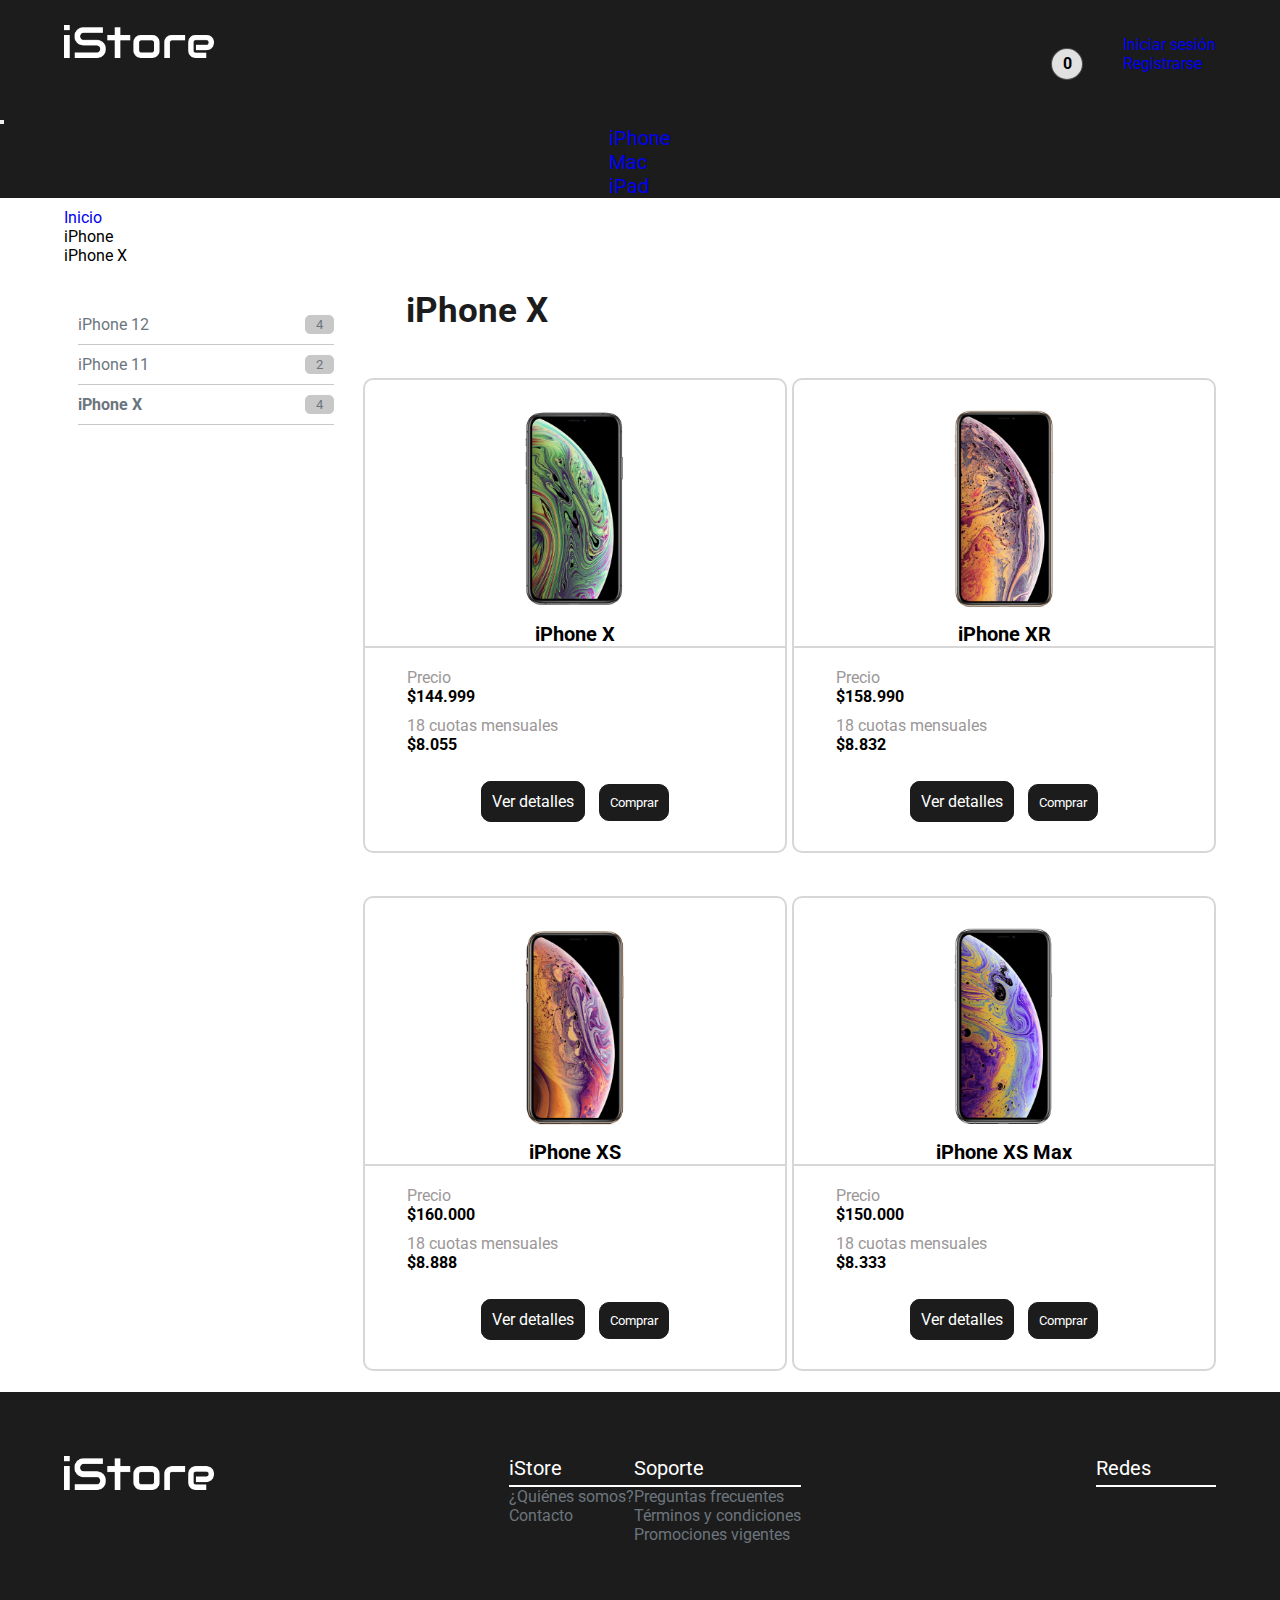
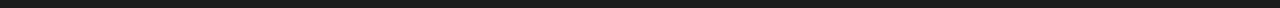
<file: pages/iphone/iphone_X.html>
<!DOCTYPE html>
<html lang="es">

<head>
    <meta charset="UTF-8" />
    <meta http-equiv="X-UA-Compatible" content="IE=edge" />
    <meta name="viewport" content="width=device-width, initial-scale=1.0" />
    <meta name="description" content="Encontrá el iPhone X acá en iStore, no dudes en elegirnos, los mejores precios y la mayor seguridad en todas tus compras.">
	<meta name="keywords" content="Apple, iphone x, iphone xs, iphone xr, iphone, macbook, ipad, ofertas apple, istore">
    <link  rel="icon" href="../../imagenes/favicon-istore.png" type="image/png" />
    <link href="https://cdn.jsdelivr.net/npm/bootstrap@5.0.0-beta1/dist/css/bootstrap.min.css" rel="stylesheet"
        integrity="sha384-giJF6kkoqNQ00vy+HMDP7azOuL0xtbfIcaT9wjKHr8RbDVddVHyTfAAsrekwKmP1" crossorigin="anonymous" />
    <link rel="preconnect" href="https://fonts.gstatic.com">
    <link href="https://fonts.googleapis.com/css2?family=Roboto&display=swap" rel="stylesheet">
    <link rel="stylesheet" href="https://use.fontawesome.com/releases/v5.8.1/css/all.css"
        integrity="sha384-50oBUHEmvpQ+1lW4y57PTFmhCaXp0ML5d60M1M7uH2+nqUivzIebhndOJK28anvf" crossorigin="anonymous" />
    <link rel="stylesheet" href="../../css/estilo.css">
    <title>iStore | iPhone X</title>
</head>

<body>
    <!-- HEADER -->
    <header>
        <div class="contenedor">
            <div class="contenedor-logo-iconos">
                <div class="logo">
                    <a href="../../index.html">
                        <img src="../../imagenes/logo.png" alt="logo iStore">
                    </a>
                </div>
                <div class="iconos">
                    <a href="../carrito/carrito.html" class="carrito"><i class="fas fa-shopping-cart"></i></a>
                    <a href="../carrito/carrito.html"><div class="conteo-carrito"><span>0</span></div></a>
                    <div class="dropdown">
                        <a class="btn btn-secondary dropdown-toggle" href="#" role="button" id="dropdownMenuLink" data-bs-toggle="dropdown" aria-expanded="false">
                            <i class="far fa-user-circle"></i>
                        </a>
                        <ul class="dropdown-menu" aria-labelledby="dropdownMenuLink">
                            <li><a class="dropdown-item" href="#ingresar">Iniciar sesión</a></li>
                            <li><a class="dropdown-item" href="#registrarse">Registrarse</a></li>
                        </ul>
                    </div>
                </div>
            </div>
        </div>

        <!-- NAVEGADOR -->
        <nav class="navbar navbar-expand-lg navbar-light bg-light">
            <div class="container-fluid">
                <button class="navbar-toggler" type="button" data-bs-toggle="collapse" data-bs-target="#navbarNav"
                    aria-controls="navbarNav" aria-expanded="false" aria-label="Toggle navigation">
                    <span class="navbar-toggler-icon"></span>
                </button>
                <div class="collapse navbar-collapse nav" id="navbarNav">
                    <ul class="navbar-nav">
                        <li class="nav-item">
                            <a class="nav-link" href="iphone_12.html">iPhone</a>
                        </li>
                        <li class="nav-item">
                            <a class="nav-link" href="../mac/macbook_air.html">Mac</a>
                        </li>
                        <li class="nav-item">
                            <a class="nav-link" href="../ipad/ipad.html">iPad</a>
                        </li>
                        <li class="nav-item">
                            <div class="dropdown">

                        </li>
                    </ul>
                </div>
            </div>
        </nav>
        <!-- FIN NAVEGADOR -->
    </header>
    <!-- FIN HEADER -->

    <!-- MODAL USUARIO -->
    <section class="fondo-modal-usuario" id="ingresar">
        <div class="modal-usuario">
            <p class="titulo-ingresar">Iniciar sesión</p>
            <form>
                <div class="form-floating mb-3">
                    <input type="email" class="form-control" id="floatingInput" placeholder="name@example.com" required>
                    <label for="floatingInput">Email</label>
                </div>
                <div class="form-floating">
                    <input type="password" class="form-control" id="floatingPassword" placeholder="Password" required>
                    <label for="floatingPassword">Contraseña</label>
                    <div id="emailHelp" class="form-text"><a href="#">¿Olvidaste tu contraseña?</a></div>
                </div>
                <button type="submit" class="btn btn-primary">Ingresar</button>
            </form>
            <div class="modal-cerrar"><a href="#">Cerrar</a></div>
        </div>
    </section>

    <section class="fondo-modal-usuario" id="registrarse">
        <div class="modal-usuario">
            <p class="titulo-registrarse">Registrarse</p>
            <form>
                <div class="row nombre-apellido">
                    <div class="col">
                        <input type="text" class="form-control" placeholder="Nombre" aria-label="First name" required>
                    </div>
                    <div class="col">
                        <input type="text" class="form-control" placeholder="Apellido" aria-label="Last name" required>
                    </div>
                </div>
                <div class="mb-3">
                    <label for="exampleInputEmail1" class="form-label">Email</label>
                    <input type="email" class="form-control" id="exampleInputEmail1" aria-describedby="emailHelp"
                        required>
                </div>
                <div class="mb-3">
                    <label for="exampleInputPassword1" class="form-label">Contraseña</label>
                    <input type="password" class="form-control" id="exampleInputPassword1" required>
                </div>
                <div class="mb-3 form-check">
                    <input type="checkbox" class="form-check-input" id="exampleCheck1" required>
                    <label class="form-check-label" for="exampleCheck1">Acepto los <a href="#">Términos y
                            condiciones</a></label>
                </div>
                <button type="submit" class="btn btn-primary">Registrarse</button>
            </form>
            <a href="#" class="modal-cerrar">Cerrar</a>
        </div>
    </section>
    <!-- FIN MODAL USUARIO -->

    <!-- LISTA GUIA -->
    <section class="lista-guia">
        <div class="contenedor">
            <nav aria-label="breadcrumb">
                <ol class="breadcrumb">
                    <li class="breadcrumb-item"><a href="../../index.html">Inicio</a></li>
                    <li class="breadcrumb-item active" aria-current="page">iPhone</li>
                    <li class="breadcrumb-item active" aria-current="page">iPhone X</li>
                </ol>
            </nav>
        </div>
    </section>
    <!-- FIN LISTA GUIA -->

    <div class="contenedor contenedor-grid">
        <!-- FILTRO -->
        <section class="filtro">
            <div class="contenedor">
                <ul>
                    <li><a href="iphone_12.html">iPhone 12 <span>4</span></a></li>
                    <li><a href="iphone_11.html">iPhone 11 <span>2</span></a></li>
                    <li><a href="iphone_X.html"><strong>iPhone X</strong> <span>4</span></a></li>
                </ul>
            </div>
        </section>
        <!-- FIN FILTRO -->

        <!-- PRODUCTOS -->
        <section class="productos">
            <div class="contenedor titulo-producto">
                <h2>iPhone X</h2>
            </div>
            <div class="contenedor-grid-productos-iphone-X">
                <article class="item-producto-uno">
                    <div class="contenedor-img-producto">
                        <img src="../../imagenes/iphone/iphone-x.png" alt="iphone x gris">
                    </div>
                    <p class="nombre-producto">iPhone X</p>
                    <div class="descripcion-producto">
                        <p class="titulo-precio">Precio</p>
                        <p class="precio"><strong>$144.999</strong></p>
                        <p class="titulo-cuotas">18 cuotas mensuales</p>
                        <p class="cuotas"><strong>$8.055</strong></p>
                    </div>
                    <div class="contenedor-botones">
                        <a href="#detalles-iphonex" class="boton-detalles">Ver detalles</a>
                        <button class="boton-comprar" onclick="obtenerProducto('iphonex')">Comprar</button>
                    </div>
                </article>

                <article class="item-producto-dos">
                    <div class="contenedor-img-producto">
                        <img src="../../imagenes/iphone/iphone-xr.png" alt="iphone xr dorado">
                    </div>
                    <p class="nombre-producto">iPhone XR</p>
                    <div class="descripcion-producto">
                        <p class="titulo-precio">Precio</p>
                        <p class="precio"><strong>$158.990</strong></p>
                        <p class="titulo-cuotas">18 cuotas mensuales</p>
                        <p class="cuotas"><strong>$8.832</strong></p>
                    </div>
                    <div class="contenedor-botones">
                        <a href="#detalles-iphonexr" class="boton-detalles">Ver detalles</a>
                        <button class="boton-comprar" onclick="obtenerProducto('iphonexr')">Comprar</button>
                    </div>
                </article>

                <article class="item-producto-tres">
                    <div class="contenedor-img-producto">
                        <img src="../../imagenes/iphone/iphone-xs.png" alt="iphone xs oro">
                    </div>
                    <p class="nombre-producto">iPhone XS</p>
                    <div class="descripcion-producto">
                        <p class="titulo-precio">Precio</p>
                        <p class="precio"><strong>$160.000</strong></p>
                        <p class="titulo-cuotas">18 cuotas mensuales</p>
                        <p class="cuotas"><strong>$8.888</strong></p>
                    </div>
                    <div class="contenedor-botones">
                        <a href="#detalles-iphonexs" class="boton-detalles">Ver detalles</a>
                        <button class="boton-comprar" onclick="obtenerProducto('iphonexs')">Comprar</button>
                    </div>
                </article>

                <article class="item-producto-cuatro">
                    <div class="contenedor-img-producto">
                        <img src="../../imagenes/iphone/iphone-xs-max.png" alt="iphone xs max plata">
                    </div>
                    <p class="nombre-producto">iPhone XS Max</p>
                    <div class="descripcion-producto">
                        <p class="titulo-precio">Precio</p>
                        <p class="precio"><strong>$150.000</strong></p>
                        <p class="titulo-cuotas">18 cuotas mensuales</p>
                        <p class="cuotas"><strong>$8.333</strong></p>
                    </div>
                    <div class="contenedor-botones">
                        <a href="#detalles-iphonexs-max" class="boton-detalles">Ver detalles</a>
                        <button class="boton-comprar" onclick="obtenerProducto('iphonexs-max')">Comprar</button>
                    </div>
                </article>
            </div>

            <!-- MODAL DETALLES PRODUCTOS-->
            <section class="fondo-modal-detalles" id="detalles-iphonex">
                <div class="modal-detalles">
                    <div class="especificaciones">
                        <h2>Especificaciones</h2>
                        <ul>
                            <li class="color-gris-claro">Chip A11 Bionic con arquitectura de 64 bits, Procesador neural,
                                coprocesador de movimiento M11 integrado</li>
                            <li class="color-gris-oscuro">Cámaras de 12 MP con gran angular y teleobjetivo. Gran
                                angular: apertura de ƒ/1.8. Teleobjetivo: apertura de ƒ/2.4</li>
                            <li class="color-gris-claro">Zoom óptico; zoom digital de hasta 10x</li>
                            <li class="color-gris-oscuro">Flash Quad-LED True Tone con sincronización lenta. Fotos
                                panorámicas (hasta 63 MP)</li>
                            <li class="color-gris-claro">Enfoque con un toque con Focus Pixels</li>
                            <li class="color-gris-oscuro">Cámara FaceTime HD Reconocimiento facial por medio de la
                                cámara TrueDepth)</li>
                            <li class="color-gris-claro">Pantalla Retina HD con 3D Touch</li>
                            <li class="color-gris-oscuro">Cámara TrueDepth Cámara de 7 MP</li>
                            <li class="color-gris-claro">Grabación de video HD de 1080p</li>
                            <li class="color-gris-oscuro">Amplia gama de colores en fotos y Live Photos</li>
                            <li class="color-gris-claro">Siri: Usa tu voz para enviar mensajes, programar recordatorios
                                y mucho más. Actívalo con sólo decir “Oye Siri”. Escucha e identifica canciones</li>
                        </ul>
                    </div>
                    <div class="info-producto">
                        <h2>Información del Producto</h2>
                        <p><strong>Caja</strong></p>
                        <p>iPhone con iOS 11, EarPods con conector Lightning, Adaptador de Lightning a entrada de 3.5 mm
                            para audífonos, Cable de Lightning a USB, Adaptador de corriente USB, Documentación</p>
                        <p><strong>Capacidad</strong></p>
                        <p>64 y 256 GB</p>
                    </div>
                    <div class="modal-cerrar-detalles"><a href="#">Cerrar</a></div>
                </div>
            </section>

            <section class="fondo-modal-detalles" id="detalles-iphonexr">
                <div class="modal-detalles">
                    <div class="especificaciones">
                        <h2>Especificaciones</h2>
                        <ul>
                            <li class="color-gris-claro">Pantalla True Tone. Pantalla con
                                amplia gama de colores (P3). Brillo máximo de 625 cd/m2 (normal). Clasificación IP68
                                (profundidad máxima de 1 metro hasta 30 minutos) según la norma IEC 60529</li>
                            <li class="color-gris-oscuro">Chip A12 Bionic Neural Engine de
                                última generación</li>
                            <li class="color-gris-claro">64 GB, 128 GB y 256 GB</li>
                            <li class="color-gris-oscuro">Ubicación
                                GPS asistido, GLONASS, Galileo y QZSS, Brújula digital, Wifi, microlocalización iBeacon
                            </li>
                            <li class="color-gris-claro">Cámaras de 12 MP con gran angular
                                Apertura de ƒ/1.8. Zoom digital de hasta 5x</li>
                            <li class="color-gris-oscuro">Flash Quad-LED True Tone con
                                sincronización lenta Fotos panorámicas (hasta 63 MP)</li>
                            <li class="color-gris-claro">Cámara TrueDepth Cámara de 7 MP
                                Modo Retrato con bokeh avanzado y control de profundidad</li>
                            <li class="color-gris-oscuro">Grabación de video HD de 1080p a
                                30 fps o 60 fps</li>
                            <li class="color-gris-claro">Estabilización de video cinemático
                                (1080p y 720p)</li>
                            <li class="color-gris-oscuro">Zoom digital de hasta 5x</li>
                            <li class="color-gris-claro">Siri: Usa tu voz para enviar
                                mensajes, programar recordatorios y mucho más. Actívalo con sólo decir “Oye Siri”.
                                Escucha e identifica canciones</li>
                        </ul>
                    </div>
                    <div class="info-producto">
                        <h2>Información del Producto</h2>
                        <p>
                            El iPhone XR tiene el LCD más avanzado en un smartphone: una pantalla Liquid Retina de 6,1
                            pulgadas con la mayor precisión de color de la industria y un innovador diseño
                            retroiluminado que lleva esta increíble pantalla hasta las esquinas. 1 El avanzado sistema
                            Face ID te permite desbloquear tu iPhone e iniciar sesión en apps de forma segura con sólo
                            una mirada. El chip A12 Bionic con el Neural Engine de última generación usa el aprendizaje
                            automático en tiempo real para llevar aún más allá todo lo que puedes hacer con tus fotos,
                            juegos, realidad aumentada y más. El revolucionario sistema de cámara de 12 MP viene con
                            modo Retrato, Iluminación de Retrato, bokeh mejorado y el nuevo Control de Profundidad. Es
                            resistente al agua y está disponible en seis novedosos acabados. 2 Además, viene con iOS 12,
                            el sistema operativo móvil más avanzado del mundo, que incluye nuevas herramientas para que
                            tu iPhone sea más personal que nunca. </p>
                        <p>1) La pantalla tiene las esquinas redondeadas. Si se mide en forma de rectángulo, la
                            pantalla del iPhone XR tiene 6,06 pulgadas en diagonal. El área real de visualización es
                            menor.</p>
                        <p>2) El iPhone XR es resistente a las salpicaduras, al agua y al polvo, y fue probado en
                            condiciones de laboratorio controladas, con una clasificación IP67 según la norma IEC 60529
                            (hasta 30 minutos a una profundidad máxima de 1 metro). La resistencia a las salpicaduras,
                            al agua y al polvo no es una condición permanente, y podría disminuir como consecuencia del
                            uso normal. No intentes cargar un iPhone mojado; consulta el manual del usuario para ver las
                            instrucciones de limpieza y secado. La garantía no cubre daños producidos por líquidos.</p>
                        <p>3) Los cargadores inalámbricos Qi se venden por separado.</p>
                        <p>4) FaceTime en Grupo estará disponible próximamente en iOS 12 mediante una actualización de
                            software.</p>
                        <p><strong>Caja</strong></p>
                        <p>iPhone con iOS 12, EarPods con conector Lightning, Adaptador de corriente a USB, Cable de
                            Lightning a USB, Batería de iones de litio recargable incorporada, Documentación</p>
                    </div>
                    <div class="modal-cerrar-detalles"><a href="#">Cerrar</a></div>
                </div>
            </section>

            <section class="fondo-modal-detalles" id="detalles-iphonexs">
                <div class="modal-detalles">
                    <div class="especificaciones">
                        <h2>Especificaciones</h2>
                        <ul>
                            <li class="color-gris-claro">Pantalla 3D Touch Resistente a salpicaduras, agua y polvo.
                                Pantalla Retina HD con sensor de huellas digitales Touch ID</li>
                            <li class="color-gris-oscuro">Chip A12 Bionic Next-generation Neural Engine</li>
                            <li class="color-gris-claro">64 GB, 256 GB y 512 GB</li>
                            <li class="color-gris-oscuro">Ubicación GPS asistido, GLONASS, Galileo y QZSS, Brújula
                                digital, Wifi, microlocalización iBeacon</li>
                            <li class="color-gris-claro">Cámaras de 12 MP con gran angular y teleobjetivo Gran angular:
                                apertura de ƒ/1.8 Teleobjetivo: apertura de ƒ/2.4</li>
                            <li class="color-gris-oscuro">Flash Quad-LED True Tone con sincronización lenta Fotos
                                panorámicas (hasta 63 MP)</li>
                            <li class="color-gris-claro">Cámara TrueDepth Cámara de 7 MP Modo Retrato con bokeh avanzado
                                y control de profundidad</li>
                            <li class="color-gris-oscuro">Sensor de iluminación posterior. Detección de cuerpos y caras.
                                Estabilización automática de imagen</li>
                            <li class="color-gris-claro">Mapeo de tonos localizado mejorado Detección de cuerpos y caras
                            </li>
                            <li class="color-gris-oscuro">Zoom óptico 2x; zoom digital de hasta 10x</li>
                            <li class="color-gris-claro">Siri: Usa tu voz para enviar mensajes, programar recordatorios
                                y mucho más. Actívalo con sólo decir “Oye Siri”. Escucha e identifica canciones</li>
                        </ul>
                    </div>
                    <div class="info-producto">
                        <h2>Información del Producto</h2>
                        <p>
                            El iPhone XS tiene una pantalla Super Retina de 5,8 pulgadas con paneles OLED hechos a la
                            medida para ofrecer un HDR con la mayor precisión de color de toda la industria, negros
                            intensos y un brillo increíble. 1 El avanzado sistema Face ID te permite desbloquear tu
                            iPhone e iniciar sesión en apps de forma segura con sólo una mirada. El chip A12 Bionic con
                            el Neural Engine de última generación usa el aprendizaje automático en tiempo real para
                            llevar aún más allá todo lo que puedes hacer con tus fotos, juegos, realidad aumentada y
                            más. El revolucionario sistema de cámara dual de 12 MP te permite tomar retratos como un
                            profesional gracias al modo Retrato, los efectos de Iluminación de Retrato, el bokeh
                            mejorado y el nuevo Control de Profundidad. Además, es resistente al agua. 2 Y viene con iOS
                            12, el sistema operativo móvil más avanzado del mundo, que incluye nuevas herramientas para
                            que tu iPhone sea más personal que nunca. </p>
                        <p>1) La pantalla tiene las esquinas redondeadas. Si se mide en forma de rectángulo, la pantalla
                            del iPhone XS tiene 5,85 pulgadas en diagonal. El área real de visualización es menor.</p>
                        <p>2) El iPhone XS es resistente a las salpicaduras, al agua y al polvo, y fue probado en
                            condiciones de laboratorio controladas, con una clasificación IP68 según la norma IEC 60529
                            (hasta 30 minutos a una profundidad máxima de 2 metros). La resistencia a las salpicaduras,
                            al agua y al polvo no es una condición permanente, y podría disminuir como consecuencia del
                            uso normal. No intentes cargar un iPhone mojado; consulta el manual del usuario para ver las
                            instrucciones de limpieza y secado. La garantía no cubre daños producidos por líquidos.</p>
                        <p>3) Los cargadores inalámbricos Qi se venden por separado.</p>
                        <p>4) FaceTime en Grupo estará disponible próximamente en iOS 12 mediante una actualización de
                            software.</p>
                        <p><strong>Caja</strong></p>
                        <p>iPhone XScon iOS 12, EarPods con conector Lightning, Cable de Lightning a USB, Carga vía USB
                            al sistema informático o adaptador de corriente ,Batería de iones de litio recargable
                            incorporada, Documentación</p>
                    </div>
                    <div class="modal-cerrar-detalles"><a href="#">Cerrar</a></div>
                </div>
            </section>

            <section class="fondo-modal-detalles" id="detalles-iphonexs-max">
                <div class="modal-detalles">
                    <div class="especificaciones">
                        <h2>Especificaciones</h2>
                        <ul>
                            <li class="color-gris-claro">Pantalla 3D Touch Resistente a salpicaduras, agua y polvo.
                                Pantalla Retina HD con sensor de huellas digitales Touch ID</li>
                            <li class="color-gris-oscuro">Chip A12 Bionic Next-generation Neural Engine</li>
                            <li class="color-gris-claro">64 GB, 256 GB y 512 GB</li>
                            <li class="color-gris-oscuro">Ubicación GPS asistido, GLONASS, Galileo y QZSS, Brújula
                                digital, Wifi, Celular</li>
                            <li class="color-gris-claro">Cámaras de 12 MP con gran angular y teleobjetivo Gran angular:
                                apertura de ƒ/1.8 Teleobjetivo: apertura de ƒ/2.4</li>
                            <li class="color-gris-oscuro">Flash Quad-LED True Tone con sincronización lenta Fotos
                                panorámicas (hasta 63 MP)</li>
                            <li class="color-gris-claro">Cámara TrueDepth Cámara de 7 MP Modo Retrato con bokeh avanzado
                                y control de profundidad</li>
                            <li class="color-gris-oscuro">Sensor de iluminación posterior. Detección de cuerpos y caras.
                                Estabilización automática de imagen</li>
                            <li class="color-gris-claro">Mapeo de tonos localizado mejorado Detección de cuerpos y caras
                            </li>
                            <li class="color-gris-oscuro">Zoom óptico 2x; zoom digital de hasta 10x</li>
                            <li class="color-gris-claro">Siri: Usa tu voz para enviar mensajes, programar recordatorios
                                y mucho más. Actívalo con sólo decir “Oye Siri”. Escucha e identifica canciones</li>
                        </ul>
                    </div>
                    <div class="info-producto">
                        <h2>Información del Producto</h2>
                        <p>
                            El iPhone XS Max tiene una pantalla Super Retina de 6,5 pulgadas con paneles OLED hechos a medida para ofrecer un HDR con la mayor precisión de color de toda la industria, negros intensos y un brillo increíble. 1 El avanzado sistema Face ID te permite desbloquear tu iPhone e iniciar sesión en apps de forma segura con sólo una mirada. El chip A12 Bionic con el Neural Engine de última generación usa el aprendizaje automático en tiempo real para llevar aún más allá todo lo que puedes hacer con tus fotos, juegos, realidad aumentada y más. El revolucionario sistema de cámara dual de 12 MP te permite tomar retratos como un profesional gracias al modo Retrato, los efectos de Iluminación de Retrato, el bokeh mejorado y el nuevo Control de Profundidad. Además, es resistente al agua. 2 Y viene con iOS 12, el sistema operativo móvil más avanzado del mundo, que incluye nuevas herramientas para que tu iPhone sea más personal que nunca. </p>
                        <p>1) La pantalla tiene las esquinas redondeadas. Si se mide en forma de rectángulo, la pantalla del iPhone XS Max tiene 6,46 pulgadas en diagonal. El área real de visualización es menor.</p>
                        <p>2) El iPhone XS Max es resistente a las salpicaduras, al agua y al polvo, y fue probado en condiciones de laboratorio controladas, con una clasificación IP68 según la norma IEC 60529 (hasta 30 minutos a una profundidad máxima de 2 metros). La resistencia a las salpicaduras, al agua y al polvo no es una condición permanente, y podría disminuir como consecuencia del uso normal. No intentes cargar un iPhone mojado; consulta el manual del usuario para ver las instrucciones de limpieza y secado. La garantía no cubre daños producidos por líquidos.</p>
                        <p>3) Los cargadores inalámbricos Qi se venden por separado.</p>
                        <p>4) FaceTime en Grupo estará disponible próximamente en iOS 12 mediante una actualización de software.</p>
                        <p><strong>Caja</strong></p>
                        <p>iPhone XS Max con iOS 12, EarPods con conector Lightning, Cable de Lightning a USB, Cargador, Documentación</p>
                    </div>
                    <div class="modal-cerrar-detalles"><a href="#">Cerrar</a></div>
                </div>
            </section>
            <!-- FIN MODAL DETALLES PRODUCTOS-->
        </section>
        <!-- FIN PRODUCTOS -->
    </div>

    <div class="toast-container"></div>

    <!-- FOOTER -->
    <footer>
        <div class="contenedor">
            <div class="contenedor-logo">
                <a href="../../index.html">
                    <img src="../../imagenes/logo.png" alt="logo iStore">
                </a>
            </div>
            <div class="links-footer">
                <div class="links-istore">
                    <ul>
                        <P class="titulo-istore">iStore</P>
                        <li class="link-istore"><a href="#">¿Quiénes somos?</a></li>
                        <li class="link-istore"><a href="#">Contacto</a></li>
                    </ul>
                </div>
                <div class="links-soporte">
                    <ul>
                        <P class="titulo-soporte">Soporte</P>
                        <li class="link-soporte"><a href="#">Preguntas frecuentes</a></li>
                        <li class="link-soporte"><a href="#">Términos y condiciones</a></li>
                        <li class="link-soporte"><a href="#">Promociones vigentes</a></li>
                    </ul>
                </div>
            </div>
            <div class="redes">
                <P class="titulo-redes">Redes</P>
                <a href="https://www.facebook.com/" target="blank"><i class="fab fa-facebook-f"></i></a>
                <a href="https://www.instagram.com/" target="blank"><i class="fab fa-instagram"></i></a>
                <a href="https://twitter.com/" target="blank"><i class="fab fa-twitter"></i></a>
            </div>
        </div>
    </footer>
    <!-- FIN FOOTER -->

    <script src="https://cdn.jsdelivr.net/npm/@popperjs/core@2.5.4/dist/umd/popper.min.js"
        integrity="sha384-q2kxQ16AaE6UbzuKqyBE9/u/KzioAlnx2maXQHiDX9d4/zp8Ok3f+M7DPm+Ib6IU"
        crossorigin="anonymous"></script>
    <script src="https://cdn.jsdelivr.net/npm/bootstrap@5.0.0-beta1/dist/js/bootstrap.min.js"
        integrity="sha384-pQQkAEnwaBkjpqZ8RU1fF1AKtTcHJwFl3pblpTlHXybJjHpMYo79HY3hIi4NKxyj"
        crossorigin="anonymous"></script>

    <script src="https://code.jquery.com/jquery-3.6.0.min.js"></script>
    <script src="../../js/script.js"></script>
</body>
</html>
</file>
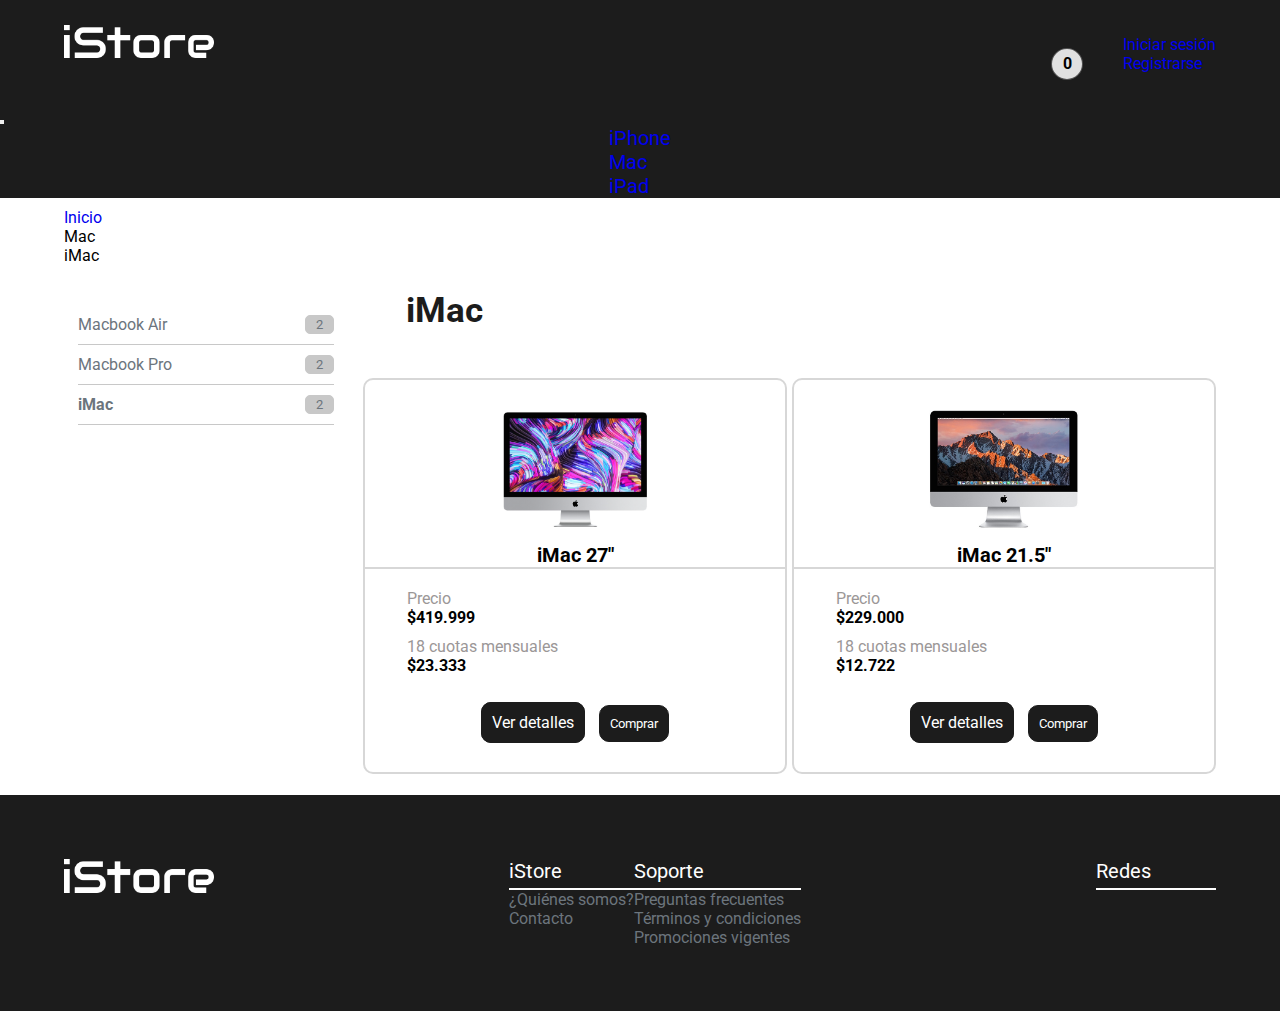
<file: pages/mac/imac.html>
<!DOCTYPE html>
<html lang="es">
<head>
    <meta charset="UTF-8" />
    <meta http-equiv="X-UA-Compatible" content="IE=edge" />
    <meta name="viewport" content="width=device-width, initial-scale=1.0" />
    <meta name="description" content="Encontrá la iMac acá en iStore, no dudes en elegirnos, los mejores precios y la mayor seguridad en todas tus compras.">
	<meta name="keywords" content="Apple, imac, iphone, macbook, ipad, ofertas apple, istore">
    <link  rel="icon" href="../../imagenes/favicon-istore.png" type="image/png" />
    <link href="https://cdn.jsdelivr.net/npm/bootstrap@5.0.0-beta1/dist/css/bootstrap.min.css" rel="stylesheet"
        integrity="sha384-giJF6kkoqNQ00vy+HMDP7azOuL0xtbfIcaT9wjKHr8RbDVddVHyTfAAsrekwKmP1" crossorigin="anonymous" />
    <link rel="preconnect" href="https://fonts.gstatic.com">
    <link href="https://fonts.googleapis.com/css2?family=Roboto&display=swap" rel="stylesheet">
    <link rel="stylesheet" href="https://use.fontawesome.com/releases/v5.8.1/css/all.css"
        integrity="sha384-50oBUHEmvpQ+1lW4y57PTFmhCaXp0ML5d60M1M7uH2+nqUivzIebhndOJK28anvf" crossorigin="anonymous" />
    <link rel="stylesheet" href="../../css/estilo.css">
    <title>iStore | iMac</title>
</head>
<body>
    <!-- HEADER -->
    <header>
        <div class="contenedor">
            <div class="contenedor-logo-iconos">
                <div class="logo">
                    <a href="../../index.html">
                        <img src="../../imagenes/logo.png" alt="logo iStore">
                    </a>
                </div>
                <div class="iconos">
                    <a href="#" class="carrito"><i class="fas fa-shopping-cart"></i></a>
                    <a href="../carrito/carrito.html"><div class="conteo-carrito"><span>0</span></div></a>
                    <div class="dropdown">
                        <a class="btn btn-secondary dropdown-toggle" href="#" role="button" id="dropdownMenuLink" data-bs-toggle="dropdown" aria-expanded="false">
                            <i class="far fa-user-circle"></i>
                        </a>
                        <ul class="dropdown-menu" aria-labelledby="dropdownMenuLink">
                            <li><a class="dropdown-item" href="#ingresar">Iniciar sesión</a></li>
                            <li><a class="dropdown-item" href="#registrarse">Registrarse</a></li>
                        </ul>
                    </div>
                </div>
            </div>
        </div>

        <!-- NAVEGADOR -->
        <nav class="navbar navbar-expand-lg navbar-light bg-light">
            <div class="container-fluid">
                <button class="navbar-toggler" type="button" data-bs-toggle="collapse" data-bs-target="#navbarNav" aria-controls="navbarNav" aria-expanded="false" aria-label="Toggle navigation">
                <span class="navbar-toggler-icon"></span>
                </button>
                <div class="collapse navbar-collapse nav" id="navbarNav">
                    <ul class="navbar-nav">
                        <li class="nav-item">
                            <a class="nav-link" href="../iphone/iphone_12.html">iPhone</a>
                        </li>
                        <li class="nav-item">
                            <a class="nav-link" href="macbook_air.html">Mac</a>
                        </li>
                        <li class="nav-item">
                            <a class="nav-link" href="../ipad/ipad.html">iPad</a>
                        </li>
                        <li class="nav-item"><div class="dropdown">
                            
                        </li>
                    </ul> 
                </div>
            </div>
        </nav>
        <!-- FIN NAVEGADOR -->
    </header>
    <!-- FIN HEADER -->

    <!-- MODAL USUARIO -->
    <section class="fondo-modal-usuario" id="ingresar">
        <div class="modal-usuario">
            <p class="titulo-ingresar">Iniciar sesión</p>
            <form>
                <div class="form-floating mb-3">
                    <input type="email" class="form-control" id="floatingInput" placeholder="name@example.com" required>
                    <label for="floatingInput">Email</label>
                </div>
                <div class="form-floating">
                    <input type="password" class="form-control" id="floatingPassword" placeholder="Password" required>
                    <label for="floatingPassword">Contraseña</label>
                    <div id="emailHelp" class="form-text"><a href="#">¿Olvidaste tu contraseña?</a></div>
                </div>
                <button type="submit" class="btn btn-primary">Ingresar</button>
            </form>
            <div class="modal-cerrar"><a href="#">Cerrar</a></div>
        </div>
    </section>

    <section class="fondo-modal-usuario" id="registrarse">
        <div class="modal-usuario">
            <p class="titulo-registrarse">Registrarse</p>
            <form>
                <div class="row nombre-apellido">
                    <div class="col">
                        <input type="text" class="form-control" placeholder="Nombre" aria-label="First name" required>
                    </div>
                    <div class="col">
                        <input type="text" class="form-control" placeholder="Apellido" aria-label="Last name" required>
                    </div>
                </div>
                <div class="mb-3">
                    <label for="exampleInputEmail1" class="form-label">Email</label>
                    <input type="email" class="form-control" id="exampleInputEmail1" aria-describedby="emailHelp" required>
                </div>
                <div class="mb-3">
                    <label for="exampleInputPassword1" class="form-label">Contraseña</label>
                    <input type="password" class="form-control" id="exampleInputPassword1" required>
                </div>
                <div class="mb-3 form-check">
                    <input type="checkbox" class="form-check-input" id="exampleCheck1" required>
                    <label class="form-check-label" for="exampleCheck1">Acepto los <a href="#">Términos y condiciones</a></label>
                </div>
                <button type="submit" class="btn btn-primary">Registrarse</button>
            </form>
            <a href="#" class="modal-cerrar">Cerrar</a>
        </div>
    </section>
    <!-- FIN MODAL USUARIO -->

    <!-- LISTA GUIA -->
    <section class="lista-guia">
        <div class="contenedor">
            <nav aria-label="breadcrumb">
                <ol class="breadcrumb">
                <li class="breadcrumb-item"><a href="../../index.html">Inicio</a></li>
                <li class="breadcrumb-item active" aria-current="page">Mac</li>
                <li class="breadcrumb-item active" aria-current="page">iMac</li>
                </ol>
            </nav>
        </div>
    </section>
    <!-- FIN LISTA GUIA -->

    <div class="contenedor contenedor-grid">
        <!-- FILTRO -->
        <section class="filtro">
            <div class="contenedor">
                <ul>
                    <li><a href="macbook_air.html">Macbook Air <span>2</span></a></li>
                    <li><a href="macbook_pro.html">Macbook Pro <span>2</span></a></li>
                    <li><a href="imac.html"><strong>iMac</strong> <span>2</span></a></li>
                </ul>
            </div>
        </section>
        <!-- FIN FILTRO -->

        <!-- PRODUCTOS -->
        <section class="productos">
            <div class="contenedor titulo-producto"> 
                <h2>iMac</h2> 
            </div>
            <div class="contenedor-grid-productos-imac"> 
                <article class="item-producto-uno">
                    <div class="contenedor-img-producto mac">
                        <img src="../../imagenes/mac/imac-27.png" alt="imac 27 pulgadas">
                    </div>
                    <p class="nombre-producto">iMac 27"</p>
                    <div class="descripcion-producto">
                        <p class="titulo-precio">Precio</p>
                        <p class="precio"><strong>$419.999</strong></p>
                        <p class="titulo-cuotas">18 cuotas mensuales</p>
                        <p class="cuotas"><strong>$23.333</strong></p>
                    </div>
                    <div class="contenedor-botones">
                        <a href="#detalles-imac-27" class="boton-detalles">Ver detalles</a>
                        <button class="boton-comprar" onclick="obtenerProducto('imac27')">Comprar</button>
                    </div>  
                </article>

                <article class="item-producto-dos">
                    <div class="contenedor-img-producto mac">
                        <img src="../../imagenes/mac/imac-21-5.jpg" alt="imac 21.5 pulgadas">
                    </div>
                    <p class="nombre-producto">iMac 21.5"</p>
                    <div class="descripcion-producto">
                        <p class="titulo-precio">Precio</p>
                        <p class="precio"><strong>$229.000</strong></p>
                        <p class="titulo-cuotas">18 cuotas mensuales</p>
                        <p class="cuotas"><strong>$12.722</strong></p>
                    </div>
                    <div class="contenedor-botones">
                        <a href="#detalles-imac-21-5" class="boton-detalles">Ver detalles</a>
                        <button class="boton-comprar" onclick="obtenerProducto('imac21-5')">Comprar</button>
                    </div>  
                </article>
            </div>

            <!-- MODAL DETALLES PRODUCTOS-->
            <section class="fondo-modal-detalles" id="detalles-imac-27">
                <div class="modal-detalles">
                    <div class="especificaciones">
                        <h2>Especificaciones</h2>
                        <ul>
                            <li class="color-gris-claro">Pantalla Retina 5K de 27 pulgadas (diagonal)</li>
                            <li class="color-gris-oscuro">Resolución de 5120 x 2880 compatible con 1.000 millones de colores. Brillo de 500 nits</li>
                            <li class="color-gris-claro">Intel Core i5 de 6 núcleos y 3,3 GHz de décima generación (Turbo Boost de hasta 4,8 GHz)</li>
                            <li class="color-gris-oscuro">8 GB (dos de 4 GB) de memoria DDR4 de 2666 MHz; cuatro ranuras SO-DIMM accesibles para el usuario</li>
                            <li class="color-gris-claro">Cámara FaceTime HD</li>
                            <li class="color-gris-oscuro">Admite simultáneamente la resolución nativa de la pantalla integrada compatible con 1.000 millones de colores</li>
                            <li class="color-gris-claro">Un monitor externo con resolución de 5120 x 2880 (5K) a 60 Hz compatible con 1.000 millones de colores</li>
                            <li class="color-gris-oscuro">Dos monitores externos con resolución de 3840 x 2160 (4K UHD) a 60 Hz compatibles con 1.000 millones de colores</li>
                            <li class="color-gris-claro">Dos monitores externos con resolución de 4096 x 2304 (4K) a 60 Hz compatibles con millones de colores</li>
                            <li class="color-gris-oscuro">Salida de video digital Thunderbolt 3. Salida DisplayPort nativa a través de USB C. Thunderbolt 2, HDMI, DVI y VGA mediante adaptadores (se venden por separado)</li>
                            <li class="color-gris-claro">Entrada de 3,5 mm para audífonos</li>
                            <li class="color-gris-oscuro">Ranura para tarjeta SDXC</li>
                            <li class="color-gris-claro">Cuatro puertos USB 3 (compatibles con USB 2)</li>
                            <li class="color-gris-oscuro">Gigabit Ethernet 10/100/1000BASE-T (conector RJ-45)</li>
                            <li class="color-gris-claro">Ranura para cable de seguridad Kensington</li>
                            <li class="color-gris-oscuro">Dos puertos Thunderbolt 3 (USB-C)</li>
                            <li class="color-gris-claro">DisplayPort</li>
                            <li class="color-gris-oscuro">Thunderbolt (hasta 40 Gbps)</li>
                            <li class="color-gris-claro">USB 3.1 de segunda generación (hasta 10 Gbps)</li>
                            <li class="color-gris-oscuro">Parlantes estéreo</li>
                            <li class="color-gris-claro">Micrófono</li>
                            <li class="color-gris-oscuro">Compatible con audífonos Apple con micrófono para el iPhone</li>
                        </ul>
                    </div>
                    <div class="info-producto">
                        <h2>Información del Producto</h2>
                        <p><strong>Caja</strong></p>
                        <p>iMac con pantalla Retina 5K</p>
                        <p>Magic Keyboard</p>
                        <p>Magic Mouse 2</p>
                        <p>Cable de corriente</p>
                        <p>Cable de Lightning a USB</p>
                        <p><strong>Dimensiones y Peso</strong></p>
                        <p>Alto: 51,6 cm</p>
                        <p>Ancho: 65 cm</p>
                        <p>Profundidad de la base: 20,3 cm</p>
                        <p>Peso: 8,92 kg</p>
                        <p><strong>Garantía</strong></p>
                        <p>Un año a nivel mundial en tiendas autorizadas por Apple.</p>
                    </div>
                    <div class="modal-cerrar-detalles"><a href="#">Cerrar</a></div>
                </div>
            </section>

            <section class="fondo-modal-detalles" id="detalles-imac-21-5">
                <div class="modal-detalles">
                    <div class="especificaciones">
                        <h2>Especificaciones</h2>
                        <ul>
                            <li class="color-gris-claro">Pantalla de 21,5 pulgadas (diagonal) retroiluminada por LED</li>
                            <li class="color-gris-oscuro">Resolución de 1920 x 1080 compatible con millones de colores</li>
                            <li class="color-gris-claro">Intel Core i5 de 6 núcleos y 3,0 GHz</li>
                            <li class="color-gris-oscuro">8 GB de memoria DDR4 de 2666 MHz</li>
                            <li class="color-gris-claro">Cámara FaceTime HD</li>
                            <li class="color-gris-oscuro">Admite simultáneamente la resolución nativa de la pantalla integrada con millones de colores (21,5 pulgadas) o 1.000 millones de colores (4K de 21,5 pulgadas)</li>
                            <li class="color-gris-claro">Un monitor externo con resolución de 5120 x 2880 (5K) a 60 Hz compatible con 1.000 millones de colores</li>
                            <li class="color-gris-oscuro">Dos monitores externos con resolución de 3840 x 2160 (4K UHD) a 60 Hz compatibles con 1.000 millones de colores</li>
                            <li class="color-gris-claro">Dos monitores externos con resolución de 4096 x 2304 (4K) a 60 Hz compatibles con millones de colores</li>
                            <li class="color-gris-oscuro">Entrada de 3,5 mm para audífonos</li>
                            <li class="color-gris-claro">Ranura para tarjeta SDXC</li>
                            <li class="color-gris-oscuro">Cuatro puertos USB 3 (compatibles con USB 2)</li>
                            <li class="color-gris-claro">Gigabit Ethernet 10/100/1000BASE-T (conector RJ-45)</li>
                            <li class="color-gris-oscuro">Ranura para cable de seguridad Kensington</li>
                            <li class="color-gris-claro">Dos puertos Thunderbolt 3 (USB-C)</li>
                            <li class="color-gris-oscuro">Thunderbolt (hasta 40 Gbps)</li>
                            <li class="color-gris-claro">USB 3.1 de segunda generación (hasta 10 Gbps)</li>
                            <li class="color-gris-oscuro">Parlantes estéreo</li>
                            <li class="color-gris-claro">Micrófono</li>
                            <li class="color-gris-oscuro">Compatible con audífonos Apple con micrófono para el iPhone</li>
                            <li class="color-gris-claro">Salida de video digital Thunderbolt 3 Salida DisplayPort nativa a través de USB C Thunderbolt 2, HDMI, DVI y VGA mediante adaptadores (se venden por separado)</li>
                        </ul>
                    </div>
                    <div class="info-producto">
                        <h2>Información del Producto</h2>
                        <p><strong>Caja</strong></p>
                        <p>iMac con pantalla Retina 4K</p>
                        <p>Magic Keyboard</p>
                        <p>Magic Mouse 2</p>
                        <p>Cable de corriente</p>
                        <p>Cable de Lightning a USB</p>
                        <p><strong>Dimensiones y Peso</strong></p>
                        <p>Alto: 45 cm</p>
                        <p>Ancho: 52,8 cm</p>
                        <p>Profundidad de la base: 17,5 cm</p>
                        <p>Peso: 5,44 kg</p>
                        <p><strong>Garantía</strong></p>
                        <p>Un año a nivel mundial en tiendas autorizadas por Apple.</p>
                    </div>
                    <div class="modal-cerrar-detalles"><a href="#">Cerrar</a></div>
                </div>
            </section>
            <!-- FIN MODAL DETALLES PRODUCTOS-->
        </section>
        <!-- FIN PRODUCTOS -->
    </div>

    <div class="toast-container"></div>

        <!-- FOOTER -->
        <footer>
            <div class="contenedor">
                <div class="contenedor-logo">
                    <a href="../../index.html">
                        <img src="../../imagenes/logo.png" alt="logo iStore">
                    </a>
                </div>
                <div class="links-footer">
                    <div class="links-istore">
                        <ul>
                            <P class="titulo-istore">iStore</P>
                            <li class="link-istore"><a href="#">¿Quiénes somos?</a></li>
                            <li class="link-istore"><a href="#">Contacto</a></li>
                        </ul>
                    </div>
                    <div class="links-soporte">
                        <ul>
                            <P class="titulo-soporte">Soporte</P>
                            <li class="link-soporte"><a href="#">Preguntas frecuentes</a></li>
                            <li class="link-soporte"><a href="#">Términos y condiciones</a></li>
                            <li class="link-soporte"><a href="#">Promociones vigentes</a></li>
                        </ul>
                    </div>
                </div>
                <div class="redes">
                    <P class="titulo-redes">Redes</P>
                    <a href="https://www.facebook.com/" target="blank"><i class="fab fa-facebook-f"></i></a>
                    <a href="https://www.instagram.com/" target="blank"><i class="fab fa-instagram"></i></a>
                    <a href="https://twitter.com/" target="blank"><i class="fab fa-twitter"></i></a>
                </div>
            </div>
        </footer>
        <!-- FIN FOOTER -->

    <script
        src="https://cdn.jsdelivr.net/npm/@popperjs/core@2.5.4/dist/umd/popper.min.js"
        integrity="sha384-q2kxQ16AaE6UbzuKqyBE9/u/KzioAlnx2maXQHiDX9d4/zp8Ok3f+M7DPm+Ib6IU"
        crossorigin="anonymous"
    ></script>
    <script
        src="https://cdn.jsdelivr.net/npm/bootstrap@5.0.0-beta1/dist/js/bootstrap.min.js"
        integrity="sha384-pQQkAEnwaBkjpqZ8RU1fF1AKtTcHJwFl3pblpTlHXybJjHpMYo79HY3hIi4NKxyj"
        crossorigin="anonymous"
    ></script>

    <script src="https://code.jquery.com/jquery-3.6.0.min.js"></script>
    <script src="../../js/script.js"></script>
</body>
</html>
</file>
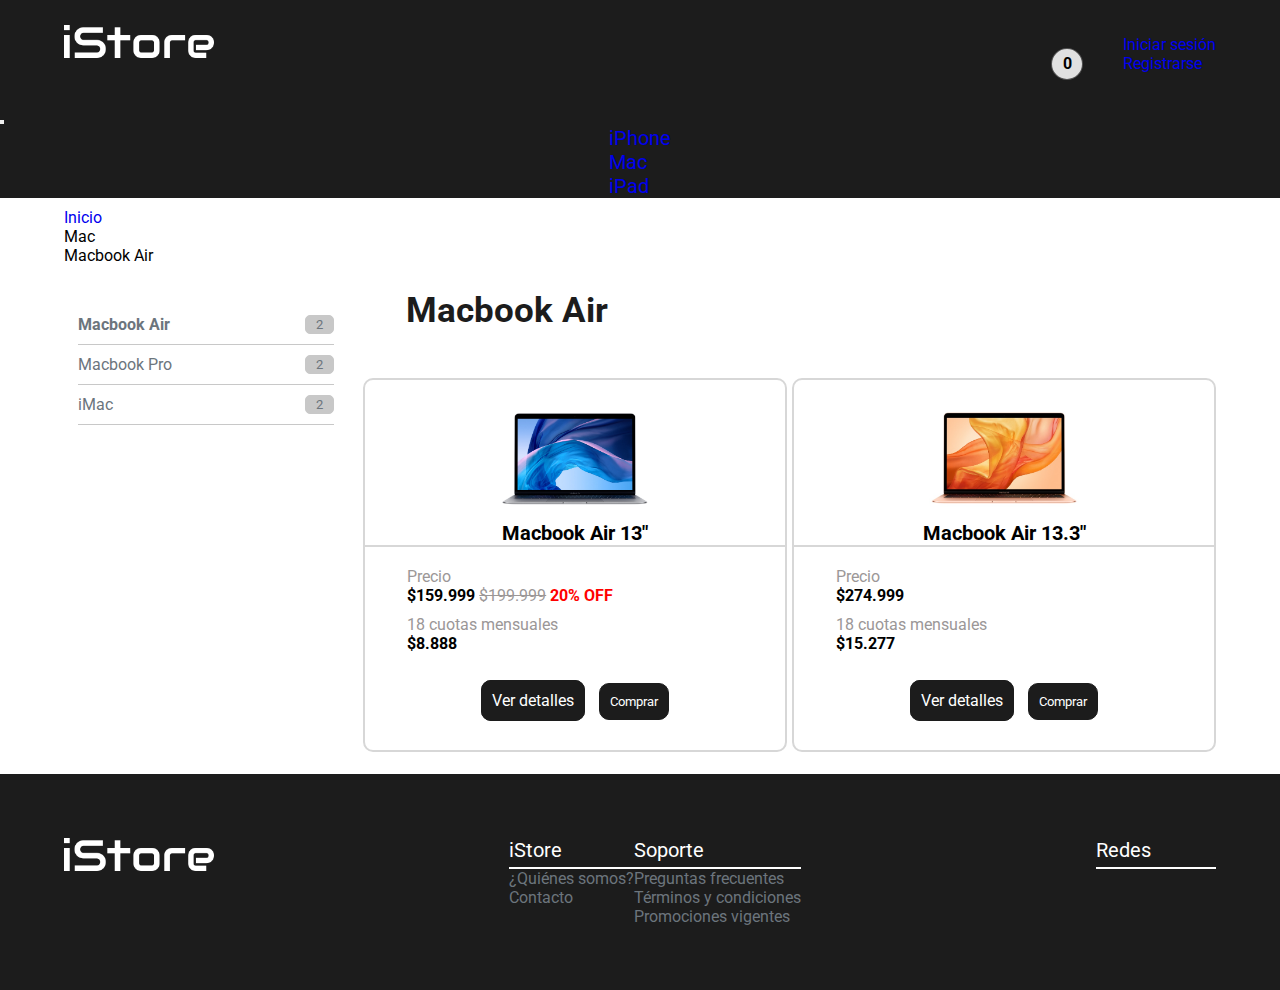
<file: pages/mac/macbook_air.html>
<!DOCTYPE html>
<html lang="es">
<head>
    <meta charset="UTF-8" />
    <meta http-equiv="X-UA-Compatible" content="IE=edge" />
    <meta name="viewport" content="width=device-width, initial-scale=1.0" />
    <meta name="description" content="Encontrá la Macbook Air acá en iStore, no dudes en elegirnos, los mejores precios y la mayor seguridad en todas tus compras.">
	<meta name="keywords" content="Apple, macbook air, iphone, macbook, ipad, ofertas apple, istore">
    <link  rel="icon" href="../../imagenes/favicon-istore.png" type="image/png" />
    <link href="https://cdn.jsdelivr.net/npm/bootstrap@5.0.0-beta1/dist/css/bootstrap.min.css" rel="stylesheet"
        integrity="sha384-giJF6kkoqNQ00vy+HMDP7azOuL0xtbfIcaT9wjKHr8RbDVddVHyTfAAsrekwKmP1" crossorigin="anonymous" />
    <link rel="preconnect" href="https://fonts.gstatic.com">
    <link href="https://fonts.googleapis.com/css2?family=Roboto&display=swap" rel="stylesheet">
    <link rel="stylesheet" href="https://use.fontawesome.com/releases/v5.8.1/css/all.css"
        integrity="sha384-50oBUHEmvpQ+1lW4y57PTFmhCaXp0ML5d60M1M7uH2+nqUivzIebhndOJK28anvf" crossorigin="anonymous" />
    <link rel="stylesheet" href="../../css/estilo.css">
    <title>iStore | Macbook Air</title>
</head>
<body>
    <!-- HEADER -->
    <header>
        <div class="contenedor">
            <div class="contenedor-logo-iconos">
                <div class="logo">
                    <a href="../../index.html">
                        <img src="../../imagenes/logo.png" alt="logo iStore">
                    </a>
                </div>
                <div class="iconos">
                    <a href="#" class="carrito"><i class="fas fa-shopping-cart"></i></a>
                    <a href="../carrito/carrito.html"><div class="conteo-carrito"><span>0</span></div></a>
                    <div class="dropdown">
                        <a class="btn btn-secondary dropdown-toggle" href="#" role="button" id="dropdownMenuLink" data-bs-toggle="dropdown" aria-expanded="false">
                            <i class="far fa-user-circle"></i>
                        </a>
                        <ul class="dropdown-menu" aria-labelledby="dropdownMenuLink">
                            <li><a class="dropdown-item" href="#ingresar">Iniciar sesión</a></li>
                            <li><a class="dropdown-item" href="#registrarse">Registrarse</a></li>
                        </ul>
                    </div>
                </div>
            </div>
        </div>

        <!-- NAVEGADOR -->
        <nav class="navbar navbar-expand-lg navbar-light bg-light">
            <div class="container-fluid">
                <button class="navbar-toggler" type="button" data-bs-toggle="collapse" data-bs-target="#navbarNav" aria-controls="navbarNav" aria-expanded="false" aria-label="Toggle navigation">
                <span class="navbar-toggler-icon"></span>
                </button>
                <div class="collapse navbar-collapse nav" id="navbarNav">
                    <ul class="navbar-nav">
                        <li class="nav-item">
                            <a class="nav-link" href="../iphone/iphone_12.html">iPhone</a>
                        </li>
                        <li class="nav-item">
                            <a class="nav-link" href="macbook_air.html">Mac</a>
                        </li>
                        <li class="nav-item">
                            <a class="nav-link" href="../ipad/ipad.html">iPad</a>
                        </li>
                        <li class="nav-item"><div class="dropdown">
                            
                        </li>
                    </ul> 
                </div>
            </div>
        </nav>
        <!-- FIN NAVEGADOR -->
    </header>
    <!-- FIN HEADER -->

    <!-- MODAL USUARIO -->
    <section class="fondo-modal-usuario" id="ingresar">
        <div class="modal-usuario">
            <p class="titulo-ingresar">Iniciar sesión</p>
            <form>
                <div class="form-floating mb-3">
                    <input type="email" class="form-control" id="floatingInput" placeholder="name@example.com" required>
                    <label for="floatingInput">Email</label>
                </div>
                <div class="form-floating">
                    <input type="password" class="form-control" id="floatingPassword" placeholder="Password" required>
                    <label for="floatingPassword">Contraseña</label>
                    <div id="emailHelp" class="form-text"><a href="#">¿Olvidaste tu contraseña?</a></div>
                </div>
                <button type="submit" class="btn btn-primary">Ingresar</button>
            </form>
            <div class="modal-cerrar"><a href="#">Cerrar</a></div>
        </div>
    </section>

    <section class="fondo-modal-usuario" id="registrarse">
        <div class="modal-usuario">
            <p class="titulo-registrarse">Registrarse</p>
            <form>
                <div class="row nombre-apellido">
                    <div class="col">
                        <input type="text" class="form-control" placeholder="Nombre" aria-label="First name" required>
                    </div>
                    <div class="col">
                        <input type="text" class="form-control" placeholder="Apellido" aria-label="Last name" required>
                    </div>
                </div>
                <div class="mb-3">
                    <label for="exampleInputEmail1" class="form-label">Email</label>
                    <input type="email" class="form-control" id="exampleInputEmail1" aria-describedby="emailHelp" required>
                </div>
                <div class="mb-3">
                    <label for="exampleInputPassword1" class="form-label">Contraseña</label>
                    <input type="password" class="form-control" id="exampleInputPassword1" required>
                </div>
                <div class="mb-3 form-check">
                    <input type="checkbox" class="form-check-input" id="exampleCheck1" required>
                    <label class="form-check-label" for="exampleCheck1">Acepto los <a href="#">Términos y condiciones</a></label>
                </div>
                <button type="submit" class="btn btn-primary">Registrarse</button>
            </form>
            <a href="#" class="modal-cerrar">Cerrar</a>
        </div>
    </section>
    <!-- FIN MODAL USUARIO -->

    <!-- LISTA GUIA -->
    <section class="lista-guia">
        <div class="contenedor">
            <nav aria-label="breadcrumb">
                <ol class="breadcrumb">
                <li class="breadcrumb-item"><a href="../../index.html">Inicio</a></li>
                <li class="breadcrumb-item active" aria-current="page">Mac</li>
                <li class="breadcrumb-item active" aria-current="page">Macbook Air</li>
                </ol>
            </nav>
        </div>
    </section>
    <!-- FIN LISTA GUIA -->

    <div class="contenedor contenedor-grid">
        <!-- FILTRO -->
        <section class="filtro">
            <div class="contenedor">
                <ul>
                    <li><a href="macbook_air.html"><strong>Macbook Air</strong> <span>2</span></a></li>
                    <li><a href="macbook_pro.html">Macbook Pro <span>2</span></a></li>
                    <li><a href="imac.html">iMac <span>2</span></a></li>
                </ul>
            </div>
        </section>
        <!-- FIN FILTRO -->

        <!-- PRODUCTOS -->
        <section class="productos">
            <div class="contenedor titulo-producto"> 
                <h2>Macbook Air</h2> 
            </div>
            <div class="contenedor-grid-productos-mac-air"> 
                <article class="item-producto-uno">
                    <div class="contenedor-img-producto mac">
                        <img src="../../imagenes/mac/macbook-air-13.jpg" alt="macbook air 13 pulgadas gris">
                    </div>
                    <p class="nombre-producto">Macbook Air 13"</p>
                    <div class="descripcion-producto">
                        <p class="titulo-precio">Precio</p>
                        <p class="precio"><strong>$159.999</strong>
                            <span class="precio-tachado">$199.999</span> <span class="descuento"><strong>20% OFF</strong></span>
                        </p>
                        <p class="titulo-cuotas">18 cuotas mensuales</p>
                        <p class="cuotas"><strong>$8.888</strong></p>
                    </div>
                    <div class="contenedor-botones">
                        <a href="#detalles-mac-air-13" class="boton-detalles">Ver detalles</a>
                        <button class="boton-comprar" onclick="obtenerProducto('macair13')">Comprar</button>
                    </div>  
                </article>

                <article class="item-producto-dos">
                    <div class="contenedor-img-producto mac">
                        <img src="../../imagenes/mac/macbook-air-13-3.jpg" alt="macbook air 13.3 pulgadas dorada">
                    </div>
                    <p class="nombre-producto">Macbook Air 13.3"</p>
                    <div class="descripcion-producto">
                        <p class="titulo-precio">Precio</p>
                        <p class="precio"><strong>$274.999</strong></p>
                        <p class="titulo-cuotas">18 cuotas mensuales</p>
                        <p class="cuotas"><strong>$15.277</strong></p>
                    </div>
                    <div class="contenedor-botones">
                        <a href="#detalles-mac-air-13-3" class="boton-detalles">Ver detalles</a>
                        <button class="boton-comprar" onclick="obtenerProducto('macair13-3')">Comprar</button>
                    </div>  
                </article>
            </div>

            <!-- MODAL DETALLES PRODUCTOS-->
            <section class="fondo-modal-detalles" id="detalles-mac-air-13">
                <div class="modal-detalles">
                    <div class="especificaciones">
                        <h2>Especificaciones</h2>
                        <ul>
                            <li class="color-gris-claro">Pantalla retroiluminada por LED de 13 pulgadas (en diagonal) con tecnología IPS; resolución nativa de 2.560 por 1.600 a 227 píxeles por pulgada compatible con millones de colores</li>
                            <li class="color-gris-oscuro">Brillo de 400 nits</li>
                            <li class="color-gris-claro">Intel Core i3 de doble núcleo y 1,1 GHz (Turbo Boost de hasta 3,2 GHz) con 4 MB de caché L3 para 256 GB</li>
                            <li class="color-gris-oscuro">Gama cromática amplia (P3)</li>
                            <li class="color-gris-claro">Tecnología True Tone</li>
                            <li class="color-gris-oscuro">Chip M1 de Apple</li>
                            <li class="color-gris-claro">CPU de ocho núcleos con cuatro núcleos de rendimiento y cuatro de eficiencia</li>
                            <li class="color-gris-oscuro">GPU de ocho núcleos</li>
                            <li class="color-gris-claro">Neural Engine de 16 núcleos</li>
                            <li class="color-gris-oscuro">8 GB de memoria unificada</li>
                            <li class="color-gris-claro">SSD de 256 GB Configurable con: 512 GB, 1 TB o 2 TB</li>
                            <li class="color-gris-oscuro">SSD de 512 GB Configurable con: 1 TB o 2 TB</li>
                            <li class="color-gris-claro">Sensor Touch ID</li>
                            <li class="color-gris-oscuro">Cámara FaceTime HD a 720p</li>
                            <li class="color-gris-claro">Altavoces estéreo</li>
                            <li class="color-gris-oscuro">Sonido estéreo amplio</li>
                            <li class="color-gris-claro">Compatibilidad con audio Dolby Atmos</li>
                            <li class="color-gris-oscuro">Conjunto de tres micrófonos con tecnología beamforming direccional</li>
                            <li class="color-gris-claro">Toma para auriculares de 3,5 mm</li>
                        </ul>
                    </div>
                    <div class="info-producto">
                        <h2>Información del Producto</h2>
                        <p><strong>Caja</strong></p>
                        <p>MacBook Air</p>
                        <p>Adaptador de corriente USB‑C de 30 W</p>
                        <p>Cable de carga USB‑C (2 metros)</p>
                        <p><strong>Carga y ampliación</strong></p>
                        <p>Dos puertos Thunderbolt/USB 4 compatibles con: Carga DisplayPort Thunderbolt 3 (hasta 40 Gb/s) USB 3.1 Gen 2 (hasta 10 Gb/s)</p>
                        <p>Teclado y Trackpad</p>
                        <p>Teclado Magic Keyboard retroiluminado con: 79 teclas, entre ellas 12 de función y 4 de flecha dispuestas en forma de T invertida Sensor de luz ambiental</p>
                        <p>Trackpad Force Touch con control preciso del cursor y sensibilidad a la presión. Permite activar el clic fuerte, los aceleradores, el trazo sensible a la presión y los gestos Multi‑Touch.</p>
                        <p><strong>Batería y alimentación</strong></p>
                        <p>Hasta 15 horas de navegación web inalámbrica</p>
                        <p>Hasta 18 horas de reproducción de vídeo en la app Apple TV</p>
                        <p>Batería integrada de polímeros de litio de 49,9 vatios hora</p>
                        <p>Adaptador de corriente USB‑C de 30 W</p>
                        <p><strong>Dimensiones y peso</strong></p>
                        <p>Alto: de 0,41 a 1,61 cm</p>
                        <p>Ancho: 30,41 cm</p>
                        <p>Fondo: 21,24 cm</p>
                        <p>Peso: 1,29 kg3</p>
                        <p><strong>Compatibilidad de video</strong></p>
                        <p>Admite simultáneamente la resolución nativa completa en la pantalla integrada compatible con millones de colores y:</p>
                        <p>Un monitor externo con una resolución de hasta 6K a 60 Hz Salida de vídeo digital Thunderbolt 3</p>
                        <p>Salida DisplayPort nativa a través de USB‑C Salidas VGA, HDMI y Thunderbolt 2 mediante adaptadores (se venden por separado)</p>
                    </div>
                    <div class="modal-cerrar-detalles"><a href="#">Cerrar</a></div>
                </div>
            </section>

            <section class="fondo-modal-detalles" id="detalles-mac-air-13-3">
                <div class="modal-detalles">
                    <div class="especificaciones">
                        <h2>Especificaciones</h2>
                        <ul>
                            <li class="color-gris-claro">Pantalla de 13,3 pulgadas (diagonal) retroiluminada por LED con tecnología IPS; resolución de 2560 x 1600 a 227 pixeles por pulgada compatible con millones de colores</li>
                            <li class="color-gris-oscuro">Memoria: 8 GB de memoria LPDDR4X de 3733 MHz integrada</li>
                            <li class="color-gris-claro">Intel Core i3 de doble núcleo y 1,1 GHz (Turbo Boost de hasta 3,2 GHz) con 4 MB de caché L3 para 256 GB</li>
                            <li class="color-gris-oscuro">Intel Core i5 de 4 núcleos y 1,1 GHz (Turbo Boost de hasta 3,5 GHz) con 6 MB de caché L3 para 512 GB</li>
                            <li class="color-gris-claro">SSD basado en PCIe de 256 GB o 512 GB</li>
                            <li class="color-gris-oscuro">Cámara FaceTime HD de 720p</li>
                            <li class="color-gris-claro">Intel Iris Plus Graphics. Admite procesadores gráficos externos (eGPU) compatibles con Thunderbolt 3</li>
                        </ul>
                    </div>
                    <div class="info-producto">
                        <h2>Información del Producto</h2>
                        <p><strong>Caja</strong></p>
                        <p>MacBook Air</p>
                        <p>Adaptador de corriente USB-C de 30 W</p>
                        <p>Cable de carga USB-C (2 m)</p>
                        <p><strong>Sistema Operativo macOS.</strong></p>
                        <p>Detrás de cada Mac está la potencia de macOS, su sistema operativo. macOS Catalina viene con apps especialmente diseñadas para música, TV y podcasts, actualizaciones inteligentes en las apps que más usas y Sidecar, que permite usar el iPad como pantalla secundaria. Ahora podrás hacer muchas más cosas, y mejor.</p>
                        <p><strong>Carga y expansion</strong></p>
                        <p>Dos puertos Thunderbolt 3 (USB-C) compatibles con: Carga, DisplayPort, Thunderbolt (hasta 40 Gb/s), USB 3.1 de segunda generación (hasta 10 Gb/s).</p>
                        <p><strong>Medidas</strong></p>
                        <p>Grosor: 0,41 a 1,61 cm</p>
                        <p>Ancho: 30,41 cm</p>
                        <p>Profundidad: 21,24 cm</p>
                        <p>Peso: 1,29 kg</p>
                    </div>
                    <div class="modal-cerrar-detalles"><a href="#">Cerrar</a></div>
                </div>
            </section>
            <!-- FIN MODAL DETALLES PRODUCTOS-->
        </section>
        <!-- FIN PRODUCTOS -->
    </div>

    <div class="toast-container"></div>

        <!-- FOOTER -->
        <footer>
            <div class="contenedor">
                <div class="contenedor-logo">
                    <a href="../../index.html">
                        <img src="../../imagenes/logo.png" alt="logo iStore">
                    </a>
                </div>
                <div class="links-footer">
                    <div class="links-istore">
                        <ul>
                            <P class="titulo-istore">iStore</P>
                            <li class="link-istore"><a href="#">¿Quiénes somos?</a></li>
                            <li class="link-istore"><a href="#">Contacto</a></li>
                        </ul>
                    </div>
                    <div class="links-soporte">
                        <ul>
                            <P class="titulo-soporte">Soporte</P>
                            <li class="link-soporte"><a href="#">Preguntas frecuentes</a></li>
                            <li class="link-soporte"><a href="#">Términos y condiciones</a></li>
                            <li class="link-soporte"><a href="#">Promociones vigentes</a></li>
                        </ul>
                    </div>
                </div>
                <div class="redes">
                    <P class="titulo-redes">Redes</P>
                    <a href="https://www.facebook.com/" target="blank"><i class="fab fa-facebook-f"></i></a>
                    <a href="https://www.instagram.com/" target="blank"><i class="fab fa-instagram"></i></a>
                    <a href="https://twitter.com/" target="blank"><i class="fab fa-twitter"></i></a>
                </div>
            </div>
        </footer>
        <!-- FIN FOOTER -->

    <script
    src="https://cdn.jsdelivr.net/npm/@popperjs/core@2.5.4/dist/umd/popper.min.js"
    integrity="sha384-q2kxQ16AaE6UbzuKqyBE9/u/KzioAlnx2maXQHiDX9d4/zp8Ok3f+M7DPm+Ib6IU"
    crossorigin="anonymous"
    ></script>
    <script
        src="https://cdn.jsdelivr.net/npm/bootstrap@5.0.0-beta1/dist/js/bootstrap.min.js"
        integrity="sha384-pQQkAEnwaBkjpqZ8RU1fF1AKtTcHJwFl3pblpTlHXybJjHpMYo79HY3hIi4NKxyj"
        crossorigin="anonymous"
    ></script>

    <script src="https://code.jquery.com/jquery-3.6.0.min.js"></script>
    <script src="../../js/script.js"></script>
</body>
</html>
</file>
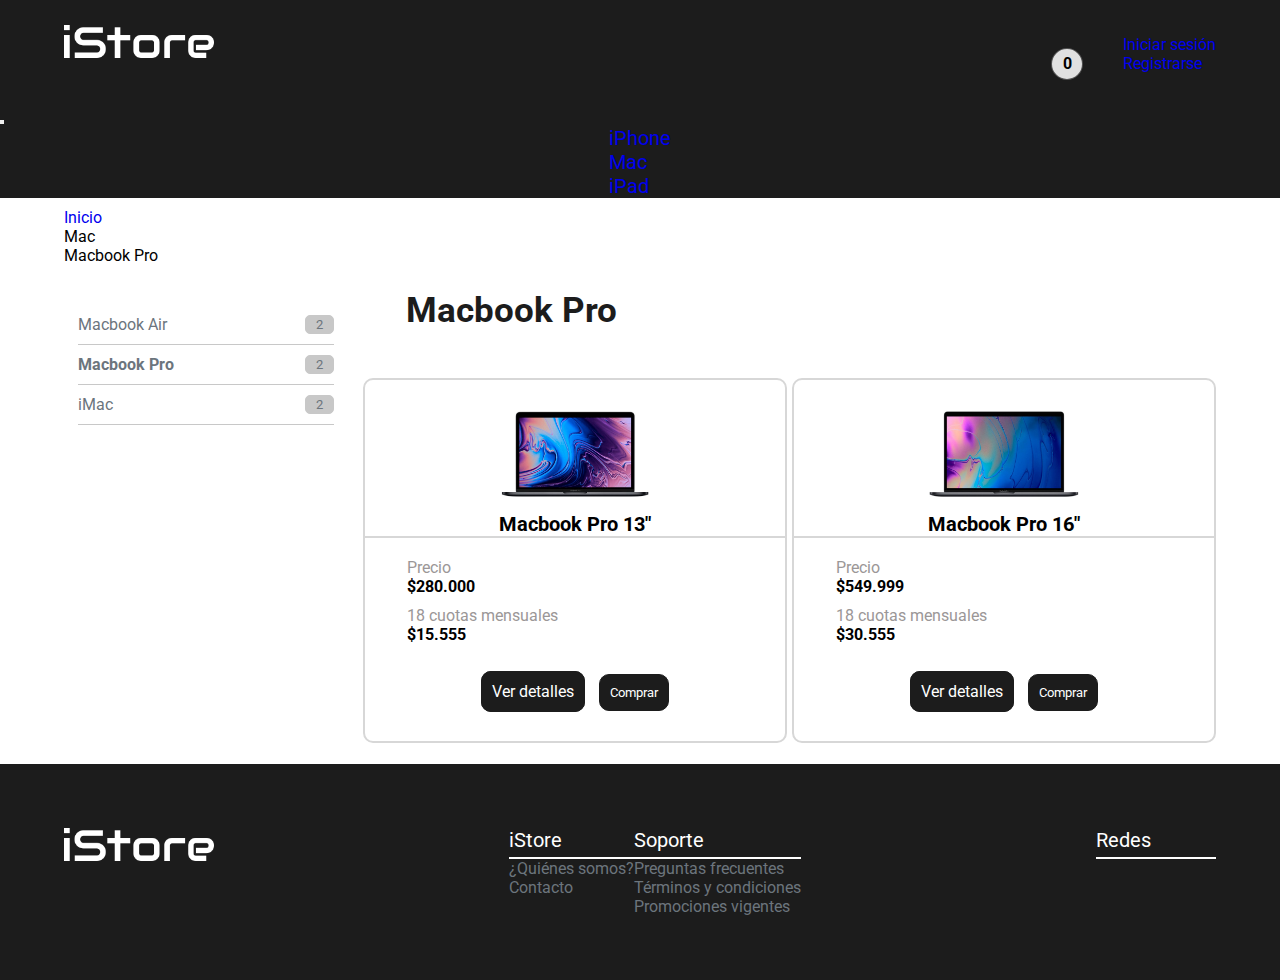
<file: pages/mac/macbook_pro.html>
<!DOCTYPE html>
<html lang="es">
<head>
    <meta charset="UTF-8" />
    <meta http-equiv="X-UA-Compatible" content="IE=edge" />
    <meta name="viewport" content="width=device-width, initial-scale=1.0" />
    <meta name="description" content="Encontrá la Macbook Pro acá en iStore, no dudes en elegirnos, los mejores precios y la mayor seguridad en todas tus compras.">
	<meta name="keywords" content="Apple, macbook pro, iphone, macbook, ipad, ofertas apple, istore">
    <link  rel="icon" href="../../imagenes/favicon-istore.png" type="image/png" />
    <link href="https://cdn.jsdelivr.net/npm/bootstrap@5.0.0-beta1/dist/css/bootstrap.min.css" rel="stylesheet"
        integrity="sha384-giJF6kkoqNQ00vy+HMDP7azOuL0xtbfIcaT9wjKHr8RbDVddVHyTfAAsrekwKmP1" crossorigin="anonymous" />
    <link rel="preconnect" href="https://fonts.gstatic.com">
    <link href="https://fonts.googleapis.com/css2?family=Roboto&display=swap" rel="stylesheet">
    <link rel="stylesheet" href="https://use.fontawesome.com/releases/v5.8.1/css/all.css"
        integrity="sha384-50oBUHEmvpQ+1lW4y57PTFmhCaXp0ML5d60M1M7uH2+nqUivzIebhndOJK28anvf" crossorigin="anonymous" />
    <link rel="stylesheet" href="../../css/estilo.css">
    <title>iStore | Macbook Pro</title>
</head>
<body>
    <!-- HEADER -->
    <header>
        <div class="contenedor">
            <div class="contenedor-logo-iconos">
                <div class="logo">
                    <a href="../../index.html">
                        <img src="../../imagenes/logo.png" alt="logo iStore">
                    </a>
                </div>
                <div class="iconos">
                    <a href="#" class="carrito"><i class="fas fa-shopping-cart"></i></a>
                    <a href="../carrito/carrito.html"><div class="conteo-carrito"><span>0</span></div></a>
                    <div class="dropdown">
                        <a class="btn btn-secondary dropdown-toggle" href="#" role="button" id="dropdownMenuLink" data-bs-toggle="dropdown" aria-expanded="false">
                            <i class="far fa-user-circle"></i>
                        </a>
                        <ul class="dropdown-menu" aria-labelledby="dropdownMenuLink">
                            <li><a class="dropdown-item" href="#ingresar">Iniciar sesión</a></li>
                            <li><a class="dropdown-item" href="#registrarse">Registrarse</a></li>
                        </ul>
                    </div>
                </div>
            </div>
        </div>

        <!-- NAVEGADOR -->
        <nav class="navbar navbar-expand-lg navbar-light bg-light">
            <div class="container-fluid">
                <button class="navbar-toggler" type="button" data-bs-toggle="collapse" data-bs-target="#navbarNav" aria-controls="navbarNav" aria-expanded="false" aria-label="Toggle navigation">
                <span class="navbar-toggler-icon"></span>
                </button>
                <div class="collapse navbar-collapse nav" id="navbarNav">
                    <ul class="navbar-nav">
                        <li class="nav-item">
                            <a class="nav-link" href="../iphone/iphone_12.html">iPhone</a>
                        </li>
                        <li class="nav-item">
                            <a class="nav-link" href="macbook_air.html">Mac</a>
                        </li>
                        <li class="nav-item">
                            <a class="nav-link" href="../ipad/ipad.html">iPad</a>
                        </li>
                        <li class="nav-item"><div class="dropdown">
                            
                        </li>
                    </ul> 
                </div>
            </div>
        </nav>
        <!-- FIN NAVEGADOR -->
    </header>
    <!-- FIN HEADER -->

    <!-- MODAL USUARIO -->
    <section class="fondo-modal-usuario" id="ingresar">
        <div class="modal-usuario">
            <p class="titulo-ingresar">Iniciar sesión</p>
            <form>
                <div class="form-floating mb-3">
                    <input type="email" class="form-control" id="floatingInput" placeholder="name@example.com" required>
                    <label for="floatingInput">Email</label>
                </div>
                <div class="form-floating">
                    <input type="password" class="form-control" id="floatingPassword" placeholder="Password" required>
                    <label for="floatingPassword">Contraseña</label>
                    <div id="emailHelp" class="form-text"><a href="#">¿Olvidaste tu contraseña?</a></div>
                </div>
                <button type="submit" class="btn btn-primary">Ingresar</button>
            </form>
            <div class="modal-cerrar"><a href="#">Cerrar</a></div>
        </div>
    </section>

    <section class="fondo-modal-usuario" id="registrarse">
        <div class="modal-usuario">
            <p class="titulo-registrarse">Registrarse</p>
            <form>
                <div class="row nombre-apellido">
                    <div class="col">
                        <input type="text" class="form-control" placeholder="Nombre" aria-label="First name" required>
                    </div>
                    <div class="col">
                        <input type="text" class="form-control" placeholder="Apellido" aria-label="Last name" required>
                    </div>
                </div>
                <div class="mb-3">
                    <label for="exampleInputEmail1" class="form-label">Email</label>
                    <input type="email" class="form-control" id="exampleInputEmail1" aria-describedby="emailHelp" required>
                </div>
                <div class="mb-3">
                    <label for="exampleInputPassword1" class="form-label">Contraseña</label>
                    <input type="password" class="form-control" id="exampleInputPassword1" required>
                </div>
                <div class="mb-3 form-check">
                    <input type="checkbox" class="form-check-input" id="exampleCheck1" required>
                    <label class="form-check-label" for="exampleCheck1">Acepto los <a href="#">Términos y condiciones</a></label>
                </div>
                <button type="submit" class="btn btn-primary">Registrarse</button>
            </form>
            <a href="#" class="modal-cerrar">Cerrar</a>
        </div>
    </section>
    <!-- FIN MODAL USUARIO -->

    <!-- LISTA GUIA -->
    <section class="lista-guia">
        <div class="contenedor">
            <nav aria-label="breadcrumb">
                <ol class="breadcrumb">
                <li class="breadcrumb-item"><a href="../../index.html">Inicio</a></li>
                <li class="breadcrumb-item active" aria-current="page">Mac</li>
                <li class="breadcrumb-item active" aria-current="page">Macbook Pro</li>
                </ol>
            </nav>
        </div>
    </section>
    <!-- FIN LISTA GUIA -->

    <div class="contenedor contenedor-grid">
        <!-- FILTRO -->
        <section class="filtro">
            <div class="contenedor">
                <ul>
                    <li><a href="macbook_air.html">Macbook Air <span>2</span></a></li>
                    <li><a href="macbook_pro.html"><strong>Macbook Pro</strong> <span>2</span></a></li>
                    <li><a href="imac.html">iMac <span>2</span></a></li>
                </ul>
            </div>
        </section>
        <!-- FIN FILTRO -->

        <!-- PRODUCTOS -->
        <section class="productos">
            <div class="contenedor titulo-producto"> 
                <h2>Macbook Pro</h2> 
            </div>
            <div class="contenedor-grid-productos-mac-pro"> 
                <article class="item-producto-uno">
                    <div class="contenedor-img-producto mac">
                        <img src="../../imagenes/mac/macbook-pro-13.jpg" alt="macbook pro 13 pulgadas gris">
                    </div>
                    <p class="nombre-producto">Macbook Pro 13"</p>
                    <div class="descripcion-producto">
                        <p class="titulo-precio">Precio</p>
                        <p class="precio"><strong>$280.000</strong></p>
                        <p class="titulo-cuotas">18 cuotas mensuales</p>
                        <p class="cuotas"><strong>$15.555</strong></p>
                    </div>
                    <div class="contenedor-botones">
                        <a href="#detalles-mac-pro-13" class="boton-detalles">Ver detalles</a>
                        <button class="boton-comprar" onclick="obtenerProducto('macpro13')">Comprar</button>
                    </div>  
                </article>

                <article class="item-producto-dos">
                    <div class="contenedor-img-producto mac">
                        <img src="../../imagenes/mac/macbook-pro-16.jpg" alt="macbook pro 16 pulgadas gris">
                    </div>
                    <p class="nombre-producto">Macbook Pro 16"</p>
                    <div class="descripcion-producto">
                        <p class="titulo-precio">Precio</p>
                        <p class="precio"><strong>$549.999</strong></p>
                        <p class="titulo-cuotas">18 cuotas mensuales</p>
                        <p class="cuotas"><strong>$30.555</strong></p>
                    </div>
                    <div class="contenedor-botones">
                        <a href="#detalles-mac-pro-16" class="boton-detalles">Ver detalles</a>
                        <button class="boton-comprar" onclick="obtenerProducto('macpro16')">Comprar</button>
                    </div>  
                </article>
            </div>
            
            <!-- MODAL DETALLES PRODUCTOS-->
            <section class="fondo-modal-detalles" id="detalles-mac-pro-13">
                <div class="modal-detalles">
                    <div class="especificaciones">
                        <h2>Especificaciones</h2>
                        <ul>
                            <li class="color-gris-claro">Pantalla retroiluminada por LED de 13,3 pulgadas (en diagonal) con tecnología IPS; resolución nativa de 2.560 por 1.600 a 227 píxeles por pulgada compatible con millones de colores</li>
                            <li class="color-gris-oscuro">Brillo de 500 nits</li>
                            <li class="color-gris-claro">Amplia gama de colores (P3)</li>
                            <li class="color-gris-oscuro">Tecnología True Tone</li>
                            <li class="color-gris-claro">Chip M1 de Apple</li>
                            <li class="color-gris-oscuro">CPU de ocho núcleos con cuatro núcleos de rendimiento y cuatro de eficiencia</li>
                            <li class="color-gris-claro">GPU de ocho núcleos</li>
                            <li class="color-gris-oscuro">Neural Engine de 16 núcleos</li>
                            <li class="color-gris-claro">8 GB de memoria unificada</li>
                            <li class="color-gris-oscuro">SSD de 256 GB Configurable con: 512 GB, 1 TB o 2 TB</li>
                            <li class="color-gris-claro">SSD de 512 GB Configurable con: 1 TB o 2 TB</li>
                            <li class="color-gris-oscuro">Dos puertos Thunderbolt/USB 4</li>
                            <li class="color-gris-claro">DisplayPort</li>
                            <li class="color-gris-oscuro">Thunderbolt 3 (hasta 40 Gb/s)</li>
                            <li class="color-gris-claro">USB 3.1 Gen 2 (hasta 10 Gb/s)</li>
                            <li class="color-gris-oscuro">Teclado Magic Keyboard retroiluminado</li>
                            <li class="color-gris-claro">66 teclas, entre ellas 4 de flecha dispuestas en forma de T invertida</li>
                            <li class="color-gris-oscuro">Touch Bar</li>
                            <li class="color-gris-claro">Sensor Touch ID</li>
                            <li class="color-gris-oscuro">Sensor de luz ambiental</li>
                            <li class="color-gris-claro">Trackpad Force Touch con control preciso del cursor y sensibilidad a la presión. Permite activar el clic fuerte, los aceleradores, el trazo sensible a la presión y los gestos Multi‑Touch</li>
                            <li class="color-gris-oscuro">Cámara FaceTime HD a 720p</li>
                            <li class="color-gris-claro">Altavoces estéreo con alto rango dinámico</li>
                            <li class="color-gris-oscuro">Sonido estéreo amplio</li>
                            <li class="color-gris-claro">Compatibilidad con audio Dolby Atmos</li>
                            <li class="color-gris-oscuro">Conjunto de tres micrófonos con calidad de estudio y tecnología beamforming direccional</li>
                            <li class="color-gris-claro">Toma para auriculares de 3,5 mm</li>
                        </ul>
                    </div>
                    <div class="info-producto">
                        <h2>Información del Producto</h2>
                        <p><strong>Caja</strong></p>
                        <p>MacBook Pro de 13 pulgadas</p>
                        <p>Adaptador de corriente USB‑C de 61 W</p>
                        <p>Cable de carga USB‑C (2 metros)</p>
                        <p><strong>Dimensiones y peso</strong></p>
                        <p>Alto: 1,56 cm</p>
                        <p>Ancho: 30,41 cm</p>
                        <p>Fondo: 21,24 cm</p>
                        <p>Peso: 1,4 kg</p>
                        <p><strong>Compatibilidad de video</strong></p>
                        <p>Admite simultáneamente la resolución nativa completa en la pantalla integrada compatible con millones de colores y:</p>
                        <p>Un monitor externo con una resolución de hasta 6K a 60 Hz Salida de vídeo digital</p>
                        <p>Thunderbolt 3 Salida DisplayPort nativa a través de USB‑C Salidas VGA, HDMI, DVI y Thunderbolt 2 mediante adaptadores (se venden por separado)</p>
                        <p><strong>Batería y alimentación</strong></p>
                        <p>Hasta 17 horas de navegación web inalámbrica</p>
                        <p>Hasta 20 horas de reproducción de vídeo en la app Apple TV</p>
                        <p>Batería integrada de polímeros de litio de 58,2 vatios hora</p>
                        <p>Adaptador de corriente USB‑C de 61 W</p>
                    </div>
                    <div class="modal-cerrar-detalles"><a href="#">Cerrar</a></div>
                </div>
            </section>

            <section class="fondo-modal-detalles" id="detalles-mac-pro-16">
                <div class="modal-detalles">
                    <div class="especificaciones">
                        <h2>Especificaciones</h2>
                        <ul>
                            <li class="color-gris-claro">Pantalla de 16 pulgadas (diagonal) retroiluminada por LED con tecnología IPS; resolución nativa de 3072 x 1920 a 226 pixeles por pulgada compatible con millones de colores</li>
                            <li class="color-gris-oscuro">Brillo de 500 nits</li>
                            <li class="color-gris-claro">Amplia gama de colores (P3)</li>
                            <li class="color-gris-oscuro">Tecnología True Tone</li>
                            <li class="color-gris-claro">Intel Core i7 de 6 núcleos y 2,6 GHz (Turbo Boost de hasta 4,5 GHz) con 12 MB de caché L3 compartida</li>
                            <li class="color-gris-oscuro">16 GB de memoria DDR4 de 2666 MHz integrada</li>
                            <li class="color-gris-claro">SSD de 512 GB 1 TB SSD de 1 TB</li>
                            <li class="color-gris-oscuro">AMD Radeon Pro 5300M con 4 GB de memoria GDDR6 y alternancia automática de gráficos</li>
                            <li class="color-gris-claro">Cuatro puertos Thunderbolt 3 (USBC)</li>
                            <li class="color-gris-oscuro">DisplayPort</li>
                            <li class="color-gris-claro">Thunderbolt (hasta 40 Gbps)</li>
                            <li class="color-gris-oscuro">USB 3.1 de segunda generación (hasta 10 Gbps)</li>
                            <li class="color-gris-claro">Teclado retroiluminado de tamaño completo</li>
                            <li class="color-gris-oscuro">64 (EE.UU.) o 65 (ISO) teclas, incluidas 4 teclas de flecha</li>
                            <li class="color-gris-claro">Touch Bar con sensor Touch ID integrado</li>
                            <li class="color-gris-oscuro">Sensor de luz ambiental</li>
                            <li class="color-gris-claro">Trackpad Force Touch con control preciso del cursor y sensibilidad de presión; cuenta con aceleradores y permite hacer clics fuertes, trazos sensibles a la presión y gestos Multi-Touch</li>
                        </ul>
                    </div>
                    <div class="info-producto">
                        <h2>Información del Producto</h2>
                        <p><strong>Caja</strong></p>
                        <p>MacBook Pro de 16 pulgadas</p>
                        <p>Adaptador de corriente USB C de 96 W</p>
                        <p>Cable de carga USB C (2 m)</p>
                        <p><strong>Dimensiones y peso</strong></p>
                        <p>Grosor: 1.62 cm</p>
                        <p>Ancho: 35.79 cm</p>
                        <p>Profundidad: 24.59 cm</p>
                        <p>Peso: 2 kg</p>
                        <p><strong>Audio</strong></p>
                        <p>Parlantes estéreo con un amplio rango dinámico</p>
                        <p>Tres micrófonos</p>
                        <p>Entrada de 3,5 mm para audífonos</p>
                        <p><strong>Batería y energía</strong></p>
                        <p>Hasta 10 horas de navegación web inalámbrica</p>
                        <p>Hasta 10 horas de reproducción de películas en iTunes</p>
                        <p>Hasta 30 días en modo de espera</p>
                        <p>Batería de polímero de litio de 58,0 Wh integrada</p>
                        <p>Adaptador de corriente USBC de 61 W</p>
                    </div>
                    <div class="modal-cerrar-detalles"><a href="#">Cerrar</a></div>
                </div>
            </section>
            <!-- FIN MODAL DETALLES PRODUCTOS-->
        </section>
        <!-- FIN PRODUCTOS -->
    </div>

    <div class="toast-container"></div>

        <!-- FOOTER -->
        <footer>
            <div class="contenedor">
                <div class="contenedor-logo">
                    <a href="../../index.html">
                        <img src="../../imagenes/logo.png" alt="logo iStore">
                    </a>
                </div>
                <div class="links-footer">
                    <div class="links-istore">
                        <ul>
                            <P class="titulo-istore">iStore</P>
                            <li class="link-istore"><a href="#">¿Quiénes somos?</a></li>
                            <li class="link-istore"><a href="#">Contacto</a></li>
                        </ul>
                    </div>
                    <div class="links-soporte">
                        <ul>
                            <P class="titulo-soporte">Soporte</P>
                            <li class="link-soporte"><a href="#">Preguntas frecuentes</a></li>
                            <li class="link-soporte"><a href="#">Términos y condiciones</a></li>
                            <li class="link-soporte"><a href="#">Promociones vigentes</a></li>
                        </ul>
                    </div>
                </div>
                <div class="redes">
                    <P class="titulo-redes">Redes</P>
                    <a href="https://www.facebook.com/" target="blank"><i class="fab fa-facebook-f"></i></a>
                    <a href="https://www.instagram.com/" target="blank"><i class="fab fa-instagram"></i></a>
                    <a href="https://twitter.com/" target="blank"><i class="fab fa-twitter"></i></a>
                </div>
            </div>
        </footer>
        <!-- FIN FOOTER -->

    <script
    src="https://cdn.jsdelivr.net/npm/@popperjs/core@2.5.4/dist/umd/popper.min.js"
    integrity="sha384-q2kxQ16AaE6UbzuKqyBE9/u/KzioAlnx2maXQHiDX9d4/zp8Ok3f+M7DPm+Ib6IU"
    crossorigin="anonymous"
    ></script>
    <script
        src="https://cdn.jsdelivr.net/npm/bootstrap@5.0.0-beta1/dist/js/bootstrap.min.js"
        integrity="sha384-pQQkAEnwaBkjpqZ8RU1fF1AKtTcHJwFl3pblpTlHXybJjHpMYo79HY3hIi4NKxyj"
        crossorigin="anonymous"
    ></script>

    <script src="https://code.jquery.com/jquery-3.6.0.min.js"></script>
    <script src="../../js/script.js"></script>
</body>
</html>
</file>
<file: css/estilo.css>
body {
    display: flex;
    flex-direction: column;
    height: 100vh;
}

.conteo-carrito {
    background-color: #ffffffde;
    color: #000000;
    width: 20px;
    height: 10px;
    border-radius: 50%;
    font-weight: bold;
    border: 0.5px solid rgba(0, 0, 0, 0.637);
    position: relative;
    right: 40px;
    top: 10px;
    display: flex;
    justify-content: center;
    align-items: center;
    padding: 15px;
}

.btn-dark:hover {
  background-color: #198754;
  border-color: #198754;
  color: white;
}

.btn-outline-dark:hover {
  background-color: #dc3545;
  border-color: #dc3545;
  color: white;
}

/* GENERALES */
* {
  margin: 0;
  padding: 0;
  box-sizing: border-box;
  font-family: 'Roboto', sans-serif;
}

li {
  list-style: none;
}

a {
  text-decoration: none;
}

.contenedor {
  width: 90%;
  max-width: 1200px;
  margin: auto;
}

/* FIN GENERALES*/

/* HEADER */
header {
  background-color: #1c1c1c;
}

header .contenedor-logo-iconos {
  display: flex;
  flex-direction: column;
  align-items: center;
  padding: 20px 0;
}

header .logo img {
  width: 100%;
}

header .logo {
  padding-bottom: 20px;
  width: 150px;
}

header .iconos {
  width: 90%;
  display: flex;
  align-items: center;
  justify-content: space-between;
}

header .iconos i {
  color: #fff;
  font-size: 20px;
}

header .nav {
  display: flex;
  justify-content: center;
}

header nav ul li {
  margin: 0 20px;
  font-size: 20px;
}
/* FIN HEADER */

/* MODAL USUARIO*/
.fondo-modal-usuario {
  background-color: rgba(0, 0, 0, 0.7);
  position: fixed;
  left: 0;
  top: 0;
  width: 100%;
  height: 100vh;
  display: none;
  z-index: 3;
}

.modal-usuario {
  background-color: #fff;
  padding: 30px;
  width: 90%;
  border-radius: 15px;
}

.modal-usuario .titulo-ingresar, 
.modal-usuario .titulo-registrarse {
  padding-bottom: 15px;
  margin-bottom: unset;
  font-size: 32px;
  font-weight: 500;
}

.modal-usuario .modal-cerrar {
  display: flex;
  justify-content: flex-end;
}

.modal-usuario form button {
  margin-top: 20px;
}

.modal-usuario form .nombre-apellido {
  margin-bottom: 30px;
}

#ingresar:target {
  display: flex;
  justify-content: center;
  align-items: center;
}

#registrarse:target {
  display: flex;
  justify-content: center;
  align-items: center;
}
/* FIN MODAL USUARIO*/

/* CAROUSEL */
.carousel-indicators li {
  border: 1px solid #1c1c1c;
}
/* FIN CAROUSEL */

/*
*
*
INDEX  
*
*
*/

/* LO MÁS VENDIDO */
.mas-vendido .contenedor {
  display: flex;
  flex-direction: column;
  justify-content: space-evenly;
}

.mas-vendido .titulo-mas-vendido {
  width: 100%;
  text-align: center;
  margin-top: 10%;
  border-top: 1px solid rgb(200, 200, 200);
  border-bottom: 1px solid rgb(200, 200, 200);
  padding: 10px 0;
  font-size: 30px;
  font-weight: 500;
}

.mas-vendido article {
  display: flex;
  flex-direction: column;
  align-items: center;
  margin: 5% 0;
  border-radius: 10px;
  padding: 30px;
}

.mas-vendido article:hover {
  box-shadow: 0 0 10px 0 rgba(0, 0, 0, 0.39);
  -webkit-transform: scale(1.05);
  -ms-transform: scale(1.05);
  transform: scale(1.05);
}

.mas-vendido .contenedor-img {
  width: 150px;
}

.mas-vendido .contenedor-img img {
  width: 100%;
  max-height: 250px;
}

.mas-vendido article .descripcion {
  text-align: center;
  margin-bottom: 10px;
}

.mas-vendido article .nombre-producto-mas-vendido {
  padding: 15px 0;
  font-size: 25px;
  font-weight: bold;
  color: #1c1c1c;
  margin-bottom: unset;
}

.mas-vendido article .precio-tachado {
  text-decoration: line-through;
}

.mas-vendido article .descuento {
  color: #ff0000;
}

.mas-vendido article p {
  text-align: center;
  color: #9b9797;
  margin-bottom: 5px;
}

.mas-vendido article .precio {
  color: #1c1c1c;
  font-size: 25px;
  font-weight: bold;
}

.mas-vendido article .cuotas strong {
  color: #8d8d8e;
  font-size: 18px;
}

.mas-vendido article .boton-comprar {
  border: 1px solid #1c1c1c;
  background-color: #1c1c1c;
  color: #fff;
  padding: 10px;
  border-radius: 10px;
  transition: all 0.5s ease;
}

.mas-vendido article .boton-comprar:hover {
  background-color: #fff;
  color: #1c1c1c;
}
/* FIN LO MÁS VENDIDO */

/* POR QUE ELEGIRNOS */
.elegirnos {
  margin: 10% 0;
}

.elegirnos .contenedor {
  display: flex;
  flex-direction: column;
  align-items: center;
  background-color: rgb(235, 235, 235);
  border-radius: 10px 10px 0 0;
  border: 10px;
}

.elegirnos .titulo-elegirnos {
  width: 100%;
  text-align: center;
  padding: 10px 0;
  border: 1px solid rgb(200, 200, 200);
  border-radius: 10px 10px 0 0;
  background-color: #fff;
  font-size: 30px;
  margin-bottom: unset;
  font-weight: 500;
}

.elegirnos article {
  display: flex;
  flex-direction: column;
  align-items: center;
  width: 90%;
  padding: 5% 0;
}

.elegirnos i {
  font-size: 50px;
}

.elegirnos p {
  text-align: center;
  padding-top: 10%;
}
/* FIN POR QUE ELEGIRNOS */

/* 
*
*
*
*PAGINAS 
*
*
*
*/

/* LISTA GUIA */
.lista-guia {
  margin-top: 10px;
}
/* FIN LISTA GUIA */

/* FILTRO */
.filtro .contenedor ul {
  padding: unset;
  margin: 40px 0;
}

.filtro .contenedor ul li a {
  border-bottom: 1px solid rgb(200, 200, 200);
  padding: 10px 0;
  display: flex;
  justify-content: space-between;
}

.filtro .contenedor ul li span {
  border: 1px solid rgb(200, 200, 200);
  padding: 0.5px 10px;
  border-radius: 5px;
  font-size: 13px;
  background-color: rgb(200, 200, 200);
}

.filtro .contenedor ul li a {
  color: #6c757d;
}

.filtro .contenedor ul li a:hover {
  color: #1c1c1c;
}
/* FIN FILTRO */

/* PRODUCTOS */
.productos .titulo-producto h2 {
  color: #1c1c1c; 
  margin: 25px 0;
  font-size: 35px;
}

.productos article {
  display: flex;
  flex-direction: column;
  align-items: center;
  margin: 5% 0;
  border: 2px solid rgb(215, 215, 215);
  border-radius: 10px;
  padding: 30px 0;
}

.productos article .precio-tachado {
  text-decoration: line-through;
  color: #9b9797;
}

.productos article .descuento {
  color: #ff0000;
}

.productos .contenedor-img-producto {
  width: 100px;
}

.productos .contenedor-img-producto img {
  width: 100%;
  max-height: 250px;
}

.productos .contenedor-img-producto.mac {
  width: 150px;
}

.productos article .nombre-producto {
  font-size: 20px;
  margin-top: 10px;
  font-weight: bold;
}

.productos article .descripcion-producto {
  margin-bottom: 20px;
  padding-top: 20px;
  border-top: 2px solid rgb(215, 215, 215);
  width: 100%;
}

.productos article .descripcion-producto p {
  margin-bottom: unset;
  margin: 0 10%;
}

.productos article .descripcion-producto .precio {
  padding-bottom: 10px;
}

.productos article .descripcion-producto .titulo-precio,
.productos article .descripcion-producto .titulo-cuotas {
  color: #9b9797;
}

.productos article .contenedor-botones .boton-detalles {
  margin-right: 20px;
}

.productos article .contenedor-botones .boton-comprar,
.productos article .contenedor-botones .boton-detalles {
  border: 1px solid #1c1c1c;
  background-color: #1c1c1c;
  color: #fff;
  padding: 10px;
  border-radius: 10px;
  transition: all 0.5s ease;
}

.productos article .contenedor-botones .boton-comprar:hover,
.productos article .contenedor-botones .boton-detalles:hover {
  background-color: #fff;
  color: #1c1c1c;
}
/* FIN PRODUCTOS */

/* MODAL DETALLES PRODUCTO */
.fondo-modal-detalles {
  background-color: rgba(0, 0, 0, 0.7);
  position: fixed;
  left: 0;
  top: 0;
  width: 100%;
  height: 100vh;
  display: none;
  z-index: 2;
}

.modal-detalles {
  background-color: #fff;
  padding: 30px;
  width: 90%;
  height: 90%;
  overflow-y: scroll;
}

#detalles-iphone12:target,
#detalles-iphone12-pro:target,
#detalles-iphone12-pro-max:target,
#detalles-iphone12-mini:target,
#detalles-iphone11:target,
#detalles-iphone11-pro:target,
#detalles-iphonex:target,
#detalles-iphonexr:target,
#detalles-iphonexs:target,
#detalles-iphonexs-max:target,
#detalles-mac-air-13:target,
#detalles-mac-air-13-3:target,
#detalles-mac-pro-13:target,
#detalles-mac-pro-16:target,
#detalles-imac-27:target,
#detalles-imac-21-5:target,
#detalles-ipad-8th:target,
#detalles-ipad-7th:target,
#detalles-ipad-air-2020:target,
#detalles-ipad-air-2019:target,
#detalles-ipad-pro-12-9:target,
#detalles-ipad-pro-11:target,
#detalles-ipad-pro-9-7:target {
  display: flex;
  justify-content: center;
  align-items: center;
}

.especificaciones {
  border-radius: 10px 10px 0 0;
}

.especificaciones h2 {
  padding: 5% 0;
  border: 2px solid rgb(200, 200, 200);
  border-radius: 10px 10px 0 0;
  background-color: #fff;
  text-align: center;
  margin: unset;
}

.especificaciones ul {
  padding: unset;
}

.especificaciones ul li {
  padding: 10px 25px;
}

.especificaciones ul li.color-gris-oscuro {
  background-color: rgb(215, 215, 215);
}

.especificaciones ul li.color-gris-claro {
  background-color: rgb(230, 230, 230);
}

.info-producto {
  border: 2px solid rgb(200, 200, 200);
  border-radius: 10px;
  padding: 5%;
  margin-top: 50px;
}

.info-producto h2 {
  border-bottom: 2px solid rgb(200, 200, 200);
  padding-bottom: 5%;
  margin-bottom: 10%;
  text-align: center;
}

.modal-cerrar-detalles {
  display: flex;
  justify-content: flex-end;
  padding-top: 10%;
}

.modal-cerrar-detalles a {
  font-size: 20px;
}
/* FIN MODAL DETALLES PRODUCTO */

/* FOOTER */
footer {
  background-color: #1c1c1c;
}

footer .contenedor {
  display: flex;
  flex-direction: column;
  align-items: center;
  color: #fff;
  padding: 5% 0;
}

footer .contenedor-logo img {
  width: 100%;
}

footer .contenedor-logo {
  padding: 20px 0;
  width: 150px;
}

footer .links-footer {
  display: flex;
}

footer .titulo-istore, 
footer .titulo-soporte {
  border-bottom: 2px solid #fff;
  color: #fff;
  padding-bottom: 5px;
  font-size: 20px;
}

footer li a {
  color: #6c757d;
}

footer li a:hover {
  color: #5c636a;
}

footer .redes .titulo-redes {
  border-bottom: 2px solid #fff;
  padding-bottom: 5px;
  margin-bottom: 20px;
  font-size: 20px;
}

footer .redes i {
  font-size: 25px;
  padding: 20px;
  color: #fff;
}
/* FIN FOOTER */

/* 
*
*
*
MEDIA QUERIE
*
*
*
*/

@media screen and (min-width: 767px) {
  
  /* HEADER */
  header .contenedor-logo-iconos {
    display: flex;
    flex-direction: row;
    justify-content: space-between;
    align-items: center;
    padding: 25px 0;
  }

  header .iconos {
    display: flex;
    justify-content: unset;
    width: unset;
  }

  header .iconos a.carrito {
    margin: 0 30px;
  }
  /* FIN HEADER */

  /* LO MAS VENDIDO */
  .mas-vendido .titulo-mas-vendido {
    padding: 15px 0;
    font-size: 35px;
  }

  .mas-vendido .contenedor-img {
    width: 200px;
  }

  .mas-vendido article .boton-comprar {
    margin-top: 10px;
  }

  .mas-vendido article .boton-comprar a {
    padding: 15px;
    font-size: 20px;
    border-radius: 15px;
  }
  /* FIN LO MAS VENDIDO */

  /* POR QUE ELEGIRNOS */
  .elegirnos .titulo-elegirnos {
    padding: 15px 0;
    font-size: 35px;
  }

  .elegirnos article {
    width: 60%;
    border-top: 1px solid rgb(200, 200, 200);
  }

  .elegirnos article.item-uno {
    border-top: unset;
  }

  .elegirnos article.titulo-elegirnos {
    border-top: unset;
  }

  .elegirnos i {
    font-size: 70px;
  }

  .elegirnos p {
    padding-top: 5%;
    font-size: 20px;
  }
  /* FIN POR QUE ELEGIRNOS */

  /* PAGINAS PRODUCTOS */
  /* CONTENEDOR GRID PRODUCTOS */
  .contenedor-grid-productos-iphone-12,
  .contenedor-grid-productos-iphone-X {
    display: grid;
    grid-template-columns: repeat(2, 1fr);
    grid-template-rows: repeat(2, 1fr);
    grid-row-gap: 0px;
    grid-column-gap: 5px;
    grid-template-areas: 
    "producto_uno producto_dos" 
    "producto_tres producto_cuatro";
  }

  .contenedor-grid-productos-iphone-11,
  .contenedor-grid-productos-mac-air,
  .contenedor-grid-productos-mac-pro,
  .contenedor-grid-productos-imac,
  .contenedor-grid-productos-ipad,
  .contenedor-grid-productos-ipad-air {
    display: grid;
    grid-template-columns: repeat(2, 1fr);
    grid-template-rows: 1fr;
    grid-row-gap: 0px;
    grid-column-gap: 5px;
    grid-template-areas: 
    "producto_uno producto_dos";
  }

  .contenedor-grid-productos-ipad-pro {
    display: grid;
    grid-template-columns: repeat(2, 1fr);
    grid-template-rows: repeat(2, 1fr);
    grid-row-gap: 0px;
    grid-column-gap: 5px;
    grid-template-areas: 
    "producto_uno producto_dos"
    "producto_tres .";
  }

  .productos article.item-producto-uno {
    grid-area: producto_uno;
  }

  .productos article.item-producto-dos {
    grid-area: producto_dos;
  }

  .productos article.item-producto-tres {
    grid-area: producto_tres;
  }

  .productos article.item-producto-cuatro {
    grid-area: producto_cuatro;
  }
  /* FIN CONTENEDOR GRID PRODUCTOS */

  .productos article .contenedor-botones .boton-detalles {
    margin-right: unset;
  }

  .productos article .contenedor-botones {
    display: flex;
    flex-direction: column;
  }

  .productos article .contenedor-botones .boton-comprar {
    text-align: center;
    margin-top: 10px;
  }
  /* FIN PAGINAS PRODUCTOS */

  /* MODAL DETALLES PRODUCTO */
  .especificaciones h2 {
    padding: 3% 0;
  }

  .info-producto {
    padding: 3%;
  }

  .info-producto h2 {
    padding-bottom: 3%;
    margin-bottom: 5%;
  }

  .modal-cerrar-detalles {
    padding-top: 5%;
  }
  /* FIN MODAL DETALLES PRODUCTO */

  /* FOOTER */
  footer .contenedor {
    flex-direction: row;
    justify-content: space-between;
    align-items: unset;
  }

  footer .contenedor-logo {
    padding: unset;
  }

  footer .links-footer {
    flex-direction: column;
  }
  /* FIN FOOTER */
}

@media screen and (min-width: 1023px) {
  
  /* MODAL USUARIO*/
  .modal-usuario {
    width: 50%;
  }
  /* FIN MODAL USUARIO*/
  
  /* LO MAS VENDIDO */
  .mas-vendido .contenedor {
    flex-direction: row;
    justify-content: space-between;
  }

  .mas-vendido article {
    padding: 15px;
    justify-content: space-between;
    width: 300px;
  }

  .mas-vendido .contenedor-img {
    width: 100px;
  }

  .mas-vendido .contenedor-img.mac {
    width: 150px;
    margin: auto;
  }

  .mas-vendido article .boton-comprar a {
    padding: 15.5px;
    font-size: 20px;
    border-radius: 15px;
  }
  /* FIN LO MÁS VENDIDO */

  /* POR QUE ELEGIRNOS */
  .elegirnos {
    margin: 5% 0;
  }

  .elegirnos .contenedor {
    flex-direction: row;
    flex-wrap: wrap;
    justify-content: space-between;
    align-items: flex-start;
  }

  .elegirnos article {
    width: 18%;
    border: unset;
    justify-content: center;
  }

  .elegirnos i {
    font-size: 50px;
  }

  .elegirnos p {
    font-size: 16px;
  }
  /* FIN POR QUE ELEGIRNOS */

  /* PAGINAS PRODUCTOS */
  /* CONTENEDOR GRID GENERAL SECCION FILTRO Y PRODUCTOS */
  .contenedor-grid {
    display: grid;
    grid-template-columns: 0.5fr 1.5fr;
    grid-template-rows: repeat(2, 1fr);
    grid-row-gap: 0px;
    grid-column-gap: 15px;
    grid-template-areas: 
    "filtro productos" 
    "filtro productos";
  }

  .filtro {
    grid-area: filtro;
  }

  .productos {
    grid-area: productos;
  }
  /* FIN CONTENEDOR GRID GENERAL SECCION FILTRO Y PRODUCTOS */

  .productos article .contenedor-botones {
    display: unset;
    margin-top: 10px;
  }

  .productos article .contenedor-botones .boton-detalles {
    margin-right: 10px;
  }

  .productos article .contenedor-botones .boton-comprar {
    text-align: unset;
    margin-top: unset;
  }
  /* FIN PAGINAS PRODUCTOS */

  /* MODAL DETALLES PRODUCTO */
  .especificaciones h2 {
    padding: 2% 0;
  }

  .info-producto {
    padding: 2%;
  }

  .info-producto h2 {
    padding-bottom: 2%;
    margin-bottom: 2%;
  }

  .modal-cerrar-detalles {
    padding-top: 2%;
  }

  .modal-cerrar-detalles a {
    font-size: 25px;
  }
  /* FIN MODAL DETALLES PRODUCTO */

  /* FOOTER */
  footer .links-footer {
    flex-direction: row;
  }
  /* FIN FOOTER */
}

@media screen and (min-width: 1439px) {
  
  /* HEADER */
  header .iconos i {
    font-size: 25px;
  }

  header .nav a {
    font-size: 25px;
  }
  /* FIN HEADER */
  
  /* LO MAS VENDIDO */
  .mas-vendido .contenedor {
    flex-direction: row;
    flex-wrap: wrap;
    justify-content: space-between;
  }

  .mas-vendido .titulo-mas-vendido {
    font-size: 40px;
  }

  .mas-vendido article {
    justify-content: space-between;
    align-items: center;
  }

  .mas-vendido .contenedor-img {
    width: 150px;
  }

  .mas-vendido .contenedor-img.mac {
    width: 250px;
    margin: auto;
  }

  .mas-vendido article .nombre-producto-mas-vendido {
    font-size: 30px;
  }

  .mas-vendido article .boton-comprar a {
    padding: 15px;
    font-size: 20px;
  }
  /* FIN LO MAS VENDIDO */

  /* POR QUE ELEGIRNOS */
  .elegirnos .titulo-elegirnos {
    font-size: 40px;
  }

  .elegirnos i {
    font-size: 65px;
  }

  .elegirnos p {
    font-size: 18px;
  }
  /* FIN POR QUE ELEGIRNOS */

  /* PAGINAS PRODUCTOS */
  /* CONTENEDOR GRID PRODUCTOS */
	.contenedor-grid-productos-iphone-12,
	.contenedor-grid-productos-iphone-X {
		display: grid;
		grid-template-columns: repeat(3, 1fr);
		grid-template-rows: repeat(2, 1fr);
		grid-row-gap: 0px;
		grid-column-gap: 5px;
		grid-template-areas: 
    "producto_uno producto_dos producto_tres" 
    "producto_cuatro . .";
	}

	.contenedor-grid-productos-iphone-11,
	.contenedor-grid-productos-mac-air,
	.contenedor-grid-productos-mac-pro,
	.contenedor-grid-productos-imac,
	.contenedor-grid-productos-ipad,
	.contenedor-grid-productos-ipad-air {
		display: grid;
		grid-template-columns: repeat(2, 0.35fr);
		grid-template-rows: 1fr;
		grid-row-gap: 0px;
		grid-column-gap: 5px;
		grid-template-areas: 
    "producto_uno producto_dos";
	}

	.contenedor-grid-productos-ipad-pro {
		display: grid;
		grid-template-columns: repeat(3, 1fr);
		grid-template-rows: 1fr;
		grid-row-gap: 0px;
		grid-column-gap: 5px;
		grid-template-areas: 
    "producto_uno producto_dos producto_tres";
	}
  /* FIN CONTENEDOR GRID PRODUCTOS */

  .productos .contenedor-img-producto {
    width: 150px;
  }
  
  .productos article .nombre-producto {
    font-size: 25px;
  }

  .productos article .contenedor-botones .boton-detalles {
    margin-right: 20px;
  }
  /* FIN PAGINAS PRODUCTOS */

  /* MODAL DETALLES PRODUCTO */
  .especificaciones ul li {
    font-size: 20px;
  }

  .info-producto p {
    font-size: 20px;
  }
  /* FIN MODAL DETALLES PRODUCTO */
}

/* NOTIFICACIONES */
.toast-container {
  position: fixed;
  bottom: 1.5rem;
  right: 1.5rem;
}

.toast-container .alert {
  padding: .8rem;
  opacity: 1;
  min-width: 20rem;
  min-width: 22rem;
  max-height: 142.17px;
  font-size: 1rem;
  color: #21232a;
  margin-bottom: 1rem;
  -webkit-transition: all 1s ease-in-out;
  transition: all 1s ease-in-out;
  -webkit-transform: translateX(0);
          transform: translateX(0);
}

.toast-container .alert.hide {
  opacity: 0;
  -webkit-transform: translateX(1000px);
          transform: translateX(1000px);
}

/* FIN NOTIFICACIONES */

/* FORMULARIO FINALIZAR COMPRA */

.contenedor-grid-formulario {
  display: grid;
    grid-template-columns: 1fr 1.5fr;
    grid-template-rows: repeat(2, 1fr);
    grid-row-gap: 0px;
    grid-column-gap: 35px;
    grid-template-areas:
        "productos_final formulario"
        "productos_final formulario";
}

.productos_final {
  grid-area: productos_final;
}

.formulario {
  grid-area: formulario;
}

.link-volver-inicio:hover {
  border-bottom: 1px solid black;
}

/* FIN FORMULARIO FINALIZAR COMPRA */
</file>
